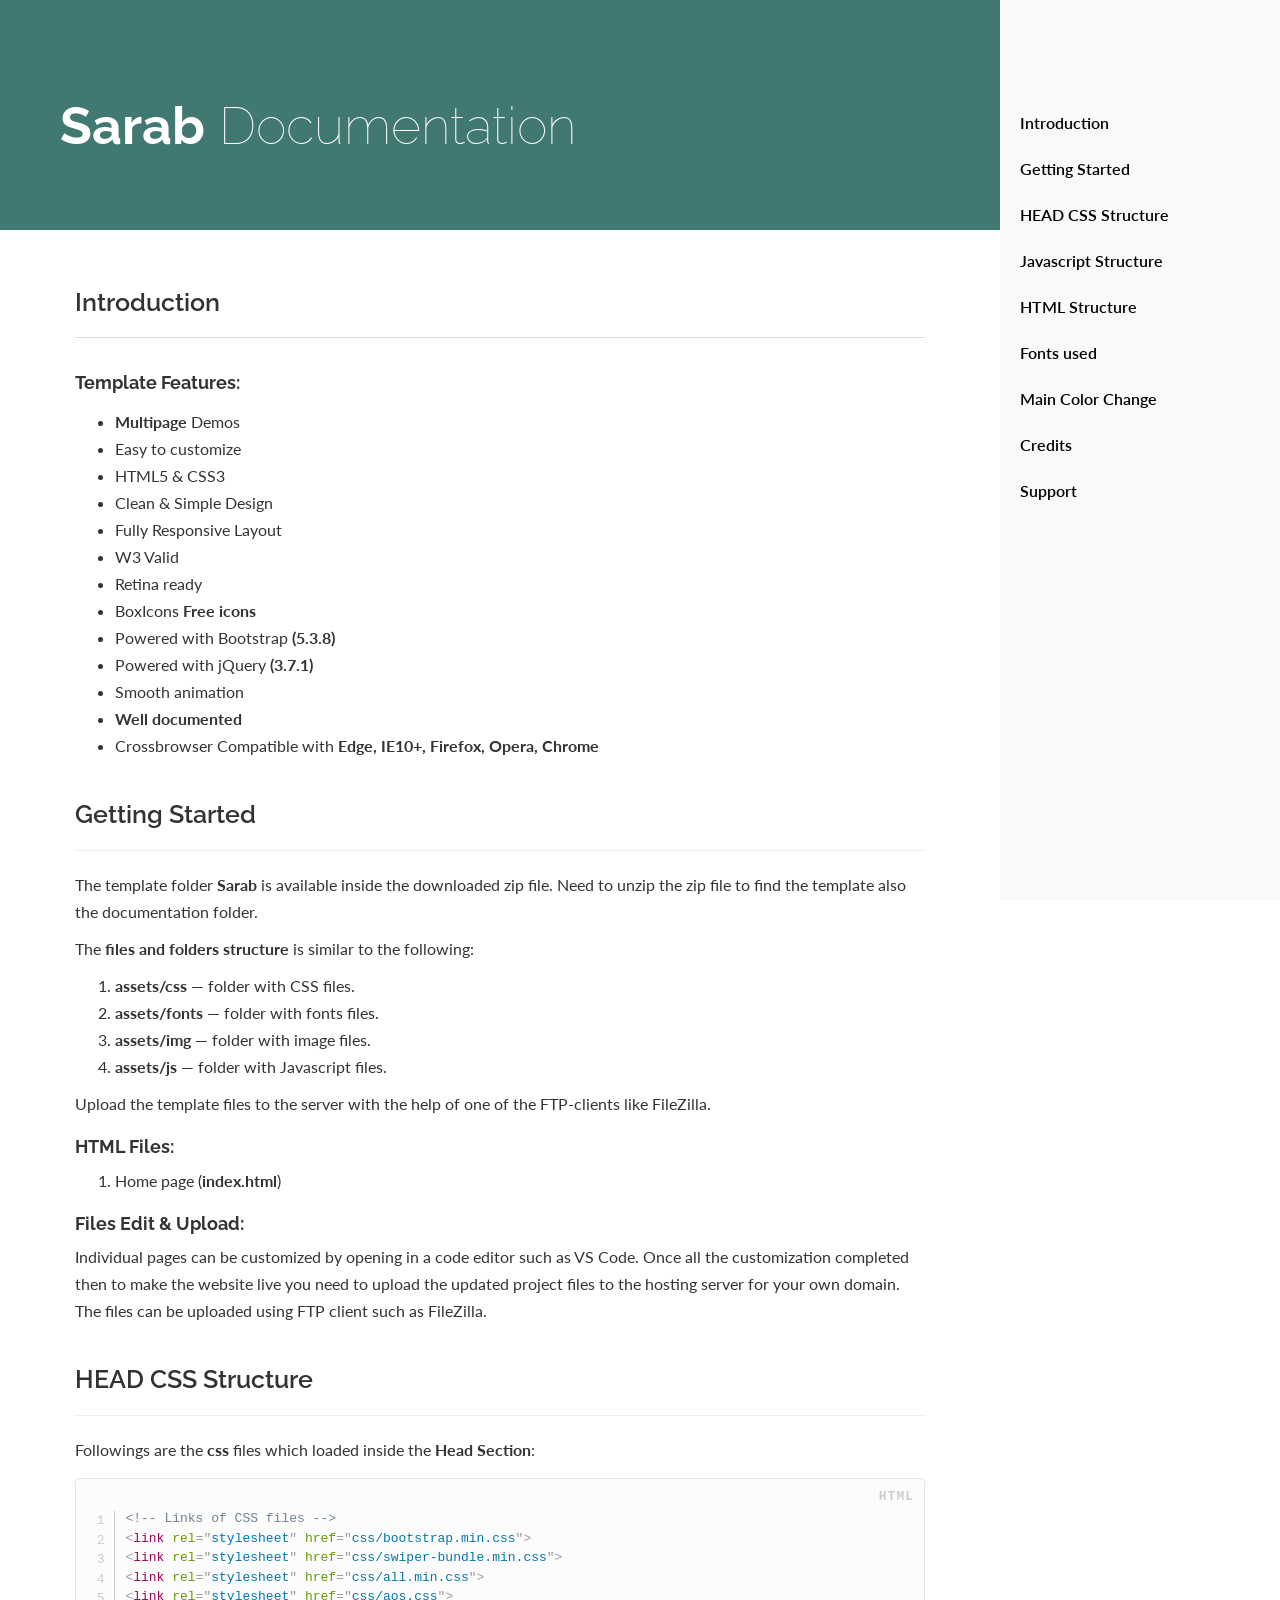
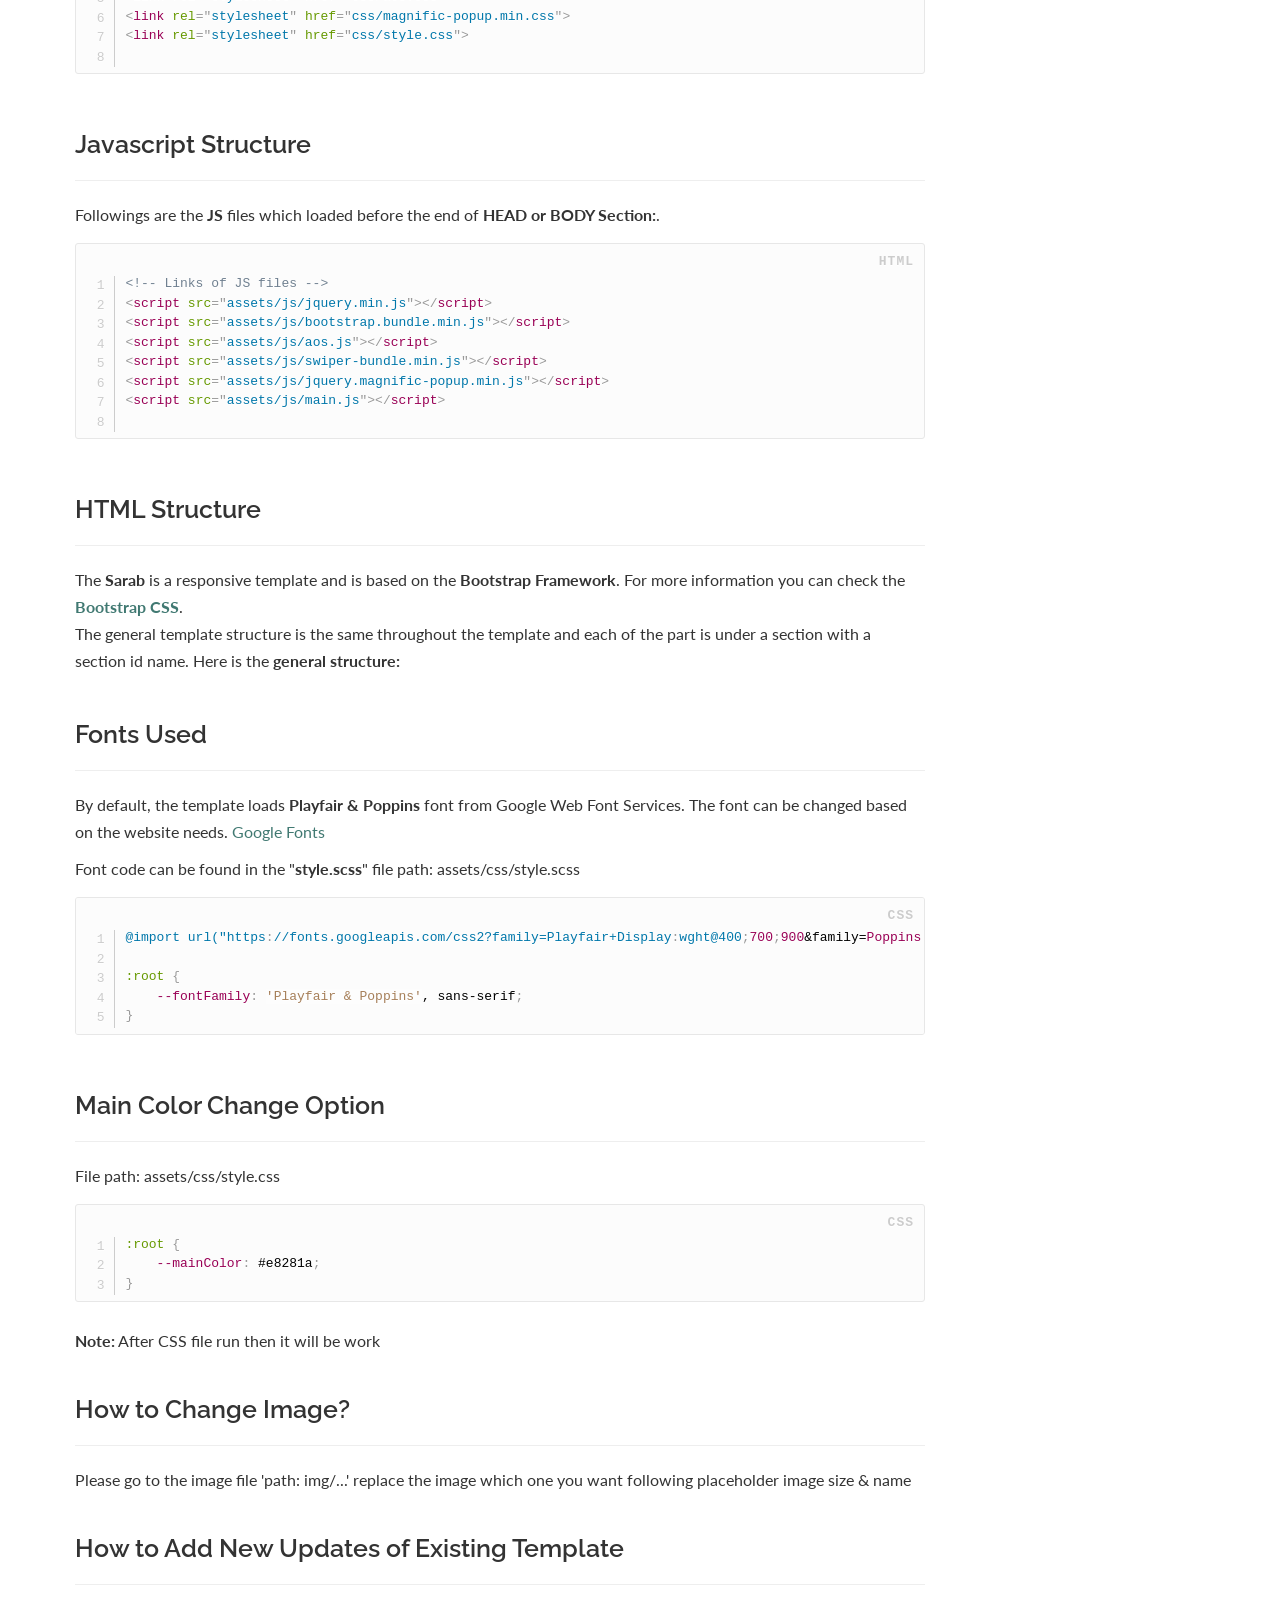
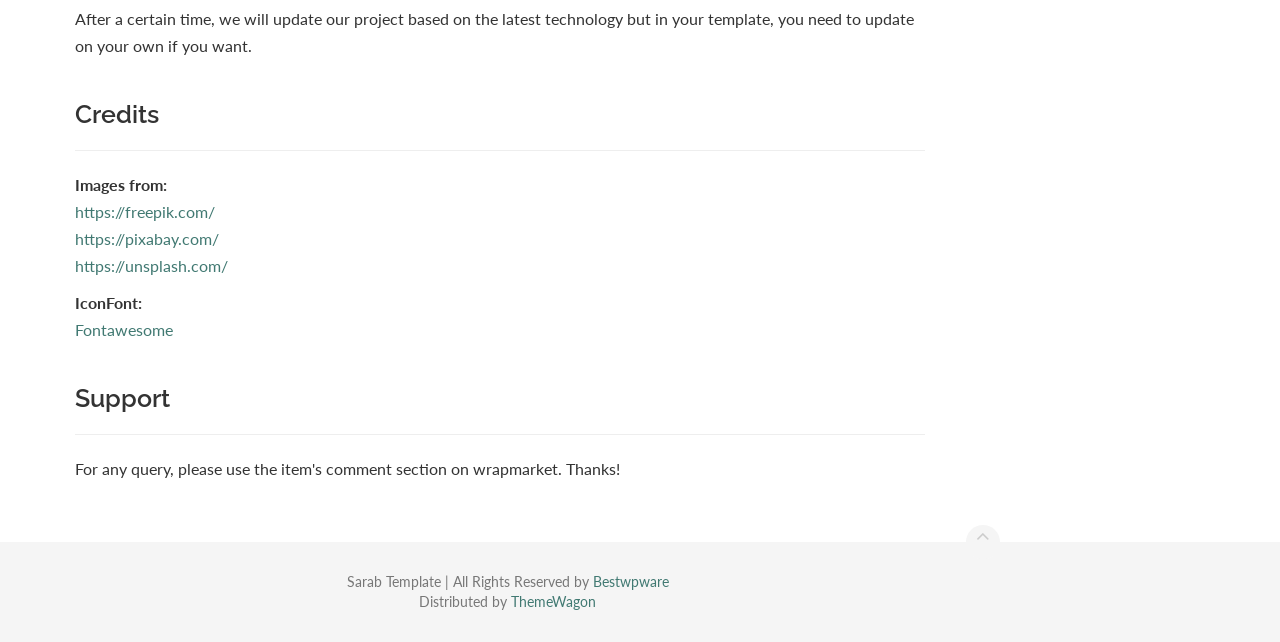
<file: Documentation/index.html>
<!DOCTYPE html>
<html lang="en">
    <head>
        <meta charset="utf-8">
        <meta http-equiv="X-UA-Compatible" content="IE=edge">
        <meta name="viewport" content="width=device-width, initial-scale=1">
        <meta name="description" content="">
        <meta name="keywords" content="">
        <title>Sarab - Fast Food & Restaurant HTML Template</title>
        <!-- Style CSS -->
        <link href="css/all.css" rel="stylesheet">
        <!-- Fonts -->
        <link href="https://fonts.googleapis.com/css?family=Raleway:100,300,400,500%7CLato:300,400" rel="stylesheet" type="text/css">
		<link rel="icon" type="image/png" href="images/favicon.png">
    </head>

    <body data-spy="scroll" data-target=".sidebar" data-offset="200">

        <!-- Sidebar -->
        <aside class="sidebar sidebar-boxed sidebar-dark">  
            <ul class="nav sidenav dropable">
                <li><a href="#introduction">Introduction</a></li>
                <li><a href="#getting_started" title="Getting Started">Getting Started</a></li>
                <li><a href="#head_css_structure" title="HEAD CSS Structure">HEAD CSS Structure</a></li>
                <li><a href="#javascript_structure" title="Javascript Structure">Javascript Structure</a></li>
                <li><a href="#html_structure" title="HTML Structure">HTML Structure</a></li>
                <li><a href="#fonts_used" title="Fonts used">Fonts used</a></li>
                <li><a href="#color-change-option" title="Main Color Change Option">Main Color Change</a></li>
                <li><a href="#credits" title="Credits">Credits</a></li>
                <li><a href="#supports" title="Support">Support</a></li>
            </ul>
        </aside>
        <!-- END Sidebar -->

        <header class="site-header navbar-transparent"> 
            <!-- Banner -->
            <div class="banner auto-size" style="background-color: #417972">
                <div class="container-fluid text-white" style="background-color: #417972;padding-left: 0;">
                    <h1 style="margin: 0; padding: 30px 0;"><strong>Sarab</strong> Documentation</h1>
                </div>
            </div>
            <!-- END Banner --> 
        </header>
        
        <main class="container-fluid"> 
            <!-- Main content -->
            <article class="main-content" role="main">
                <section id="introduction">
                    <h2 style="margin-top: 0; line-height: 45px;">Introduction</h2>
                    <h6 style="margin-top: 35px; margin-bottom: 15px;"><strong>Template Features:</strong></h6>
                    <ul>
                        <li><strong>Multipage</strong> Demos</li>
                        <li>Easy to customize</li>
                        <li>HTML5 & CSS3</li>
                        <li>Clean & Simple Design</li>
                        <li>Fully Responsive Layout</li>
                        <li>W3 Valid</li>
                        <li>Retina ready</li>
                        <li>BoxIcons <strong>Free icons</strong></li>
                        <li>Powered with Bootstrap <strong>(5.3.8)</strong></li>
                        <li>Powered with jQuery <strong>(3.7.1)</strong></li>
                        <li>Smooth animation</li>
                        <li><strong>Well documented</strong></li>
                        <li>Crossbrowser Compatible with <strong>Edge, IE10+, Firefox, Opera, Chrome</strong></li>
                    </ul>
                </section>
               
                <section id="getting_started">
                    <div class="page-header">
                        <h3 style="margin-top: 0; margin-bottom: 12px;">Getting Started</h3>
                    </div>
                    <p>The template folder <strong>Sarab</strong> is available inside the downloaded zip file. Need to unzip the zip file to find the template also the documentation folder.</p>
                    <p>The <strong>files and folders structure</strong> is similar to the following:</p>
                    <ol>
                        <li><strong>assets/css</strong> — folder with CSS files.</li>
                        <li><strong>assets/fonts</strong> — folder with fonts files.</li>
                        <li><strong>assets/img</strong> — folder with image files.</li>
                        <li><strong>assets/js</strong> — folder with Javascript files.</li>
                    </ol>
                    <p>Upload the template files to the server with the help of one of the FTP-clients like FileZilla.</p>
                    <h6 style="margin-top: 20px;"><strong>HTML Files:</strong></h6>
                    <ol>
                        <li>Home page (<b>index.html</b>)</li>
                    </ol>
					<h6 style="margin-top: 20px;"><strong>Files Edit & Upload:</strong></h6>
                    <p>Individual pages can be customized by opening in a code editor such as VS Code. Once all the customization completed then to make the website live you need to upload the updated project files to the hosting server for your own domain. The files can be uploaded using FTP client such as FileZilla.</p>
                </section>
                
                <section id="head_css_structure">
                    <div class="page-header">
                        <h3 style="margin-top: 0; margin-bottom: 12px;">HEAD CSS Structure</h3>
                    </div>
                    <p>Followings are the <strong>css</strong> files which loaded inside the <strong>Head Section</strong>:</p>
<pre class="line-numbers">
<code class="language-markup">
<div>
&lt;!-- Links of CSS files --&gt;
<div>&lt;link rel="stylesheet" href="css/bootstrap.min.css"&gt;</div>
<div>&lt;link rel="stylesheet" href="css/swiper-bundle.min.css"&gt;</div>
<div>&lt;link rel="stylesheet" href="css/all.min.css"&gt;</div>
<div>&lt;link rel="stylesheet" href="css/aos.css"&gt;</div>
<div>&lt;link rel="stylesheet" href="css/magnific-popup.min.css"&gt;</div>
<div>&lt;link rel="stylesheet" href="css/style.css"&gt;</div>
</div>
</code>
</pre class="brush:css">
                </section>

                <section id="javascript_structure">
                    <div class="page-header">
                        <h3 style="margin-top: 0; margin-bottom: 12px;">Javascript Structure</h3>
                    </div>
                    <p>Followings are the <strong>JS</strong> files which loaded before the end of <strong>HEAD or BODY Section:</strong>.</p>
<pre class="line-numbers">
<code class="language-markup">
<div>
&lt;!-- Links of JS files --&gt;
<div>&lt;script src="assets/js/jquery.min.js"&gt;&lt;/script&gt;</div>
<div>&lt;script src="assets/js/bootstrap.bundle.min.js"&gt;&lt;/script&gt;</div>
<div>&lt;script src="assets/js/aos.js"&gt;&lt;/script&gt;</div>
<div>&lt;script src="assets/js/swiper-bundle.min.js"&gt;&lt;/script&gt;</div>
<div>&lt;script src="assets/js/jquery.magnific-popup.min.js"&gt;&lt;/script&gt;</div>
<div>&lt;script src="assets/js/main.js"&gt;&lt;/script&gt;</div>
</div>
</code>
</pre>
                </section>
                
                <section id="html_structure" style="padding-bottom: 0;">
                    <div class="page-header">
                        <h3 style="margin-top: 0; margin-bottom: 12px;">HTML Structure</h3>
                    </div>
                    The <strong>Sarab</strong> is a responsive template and is based on the <strong>Bootstrap Framework</strong>. For more information you can check the <a target="_blank" href="https://getbootstrap.com/"><strong>Bootstrap CSS</strong></a>.
                    <p>The general template structure is the same throughout the template and each of the part is under a section with a section id name. Here is the <strong>general structure:</strong></p>
<!-- <pre class="line-numbers">
<code class="language-markup">
<div>
<div>&lt;!-- Start Kinez Page Title Area --&gt;</div>
<div>&lt;section class="page-title-area item-bg1"&gt;</div>
<div>   &lt;div class="container"&gt;</div>
<div>       &lt;div class="page-title-content"&gt;</div>
<div>           &lt;h2&gt;About Us&lt;/h2&gt;</div>
<div>           &lt;ul class="breadcrumb" &gt;
                <div> &lt;li class="breadcrumb-item"&gt;&lt;a href="#"&gt;Pages&lt;/a&gt;&lt;/li&gt;</div> 
                <div> &lt;li class="breadcrumb-item"&gt;&lt;/li&gt;</div> 
                <div> &lt;li class="breadcrumb-item"&gt;About Us&lt;/li&gt;</div> 
            &lt;/ul&gt;</div>
<div>       &lt;/div&gt;</div>
<div>   &lt;/div&gt;</div>
<div>&lt;/section&gt;</div>
<div>&lt;!-- End Kinez Page Title Area --&gt;</div>
</div>
</code>
</pre> -->
                </section>

                <section id="fonts_used">
                    <div class="page-header">
                        <h3 style="margin-bottom: 12px;">Fonts Used</h3>
                    </div>
                    <p>By default, the template loads <strong>Playfair & Poppins</strong> font from Google Web Font Services. The font can be changed based on the website needs. <a target="_blank" href="https://fonts.google.com/">Google Fonts</a></p>
                    <p>
						Font code can be found in the &quot;<strong>style.scss</strong>&quot; file path: assets/css/style.scss
					</p>
<pre class="line-numbers">
<code class="language-css">
    @import url("https://fonts.googleapis.com/css2?family=Playfair+Display:wght@400;700;900&family=Poppins:wght@300;400;500;600;700&family=Dancing+Script:wght@700&display=swap");

:root {
    --fontFamily: 'Playfair & Poppins', sans-serif;
}
</code>
</pre>
                </section>
				 
				<section id="color-change-option">
					<div class="page-header">
						<h3 style="margin-top: 0; margin-bottom: 12px;">Main Color Change Option</h3>
					</div>
					<p>File path: assets/css/style.css</p>

<pre class="line-numbers">
<code class="language-css">
:root {
    --mainColor: #e8281a;
}
</code>
</pre>
<p><b>Note:</b> After CSS file run then it will be work</p>
                </section>
				 
				 
				<section id="how-to-change-image">
                    <div class="page-header">
                        <h3 style="margin-top: 0; margin-bottom: 12px;">How to Change Image?</h3>
                    </div>
					<p>Please go to the image file 'path: img/...' replace the image which one you want following placeholder image size & name</p>
                </section>
				 
				<section>
                    <div class="page-header">
                        <h3 style="margin-top: 0; margin-bottom: 12px;">How to Add New Updates of Existing Template</h3>
                    </div>
					<p>After a certain time, we will update our project based on the latest technology but in your template, you need to update on your own if you want.</p>
                </section>
		 
                <section id="credits">
                    <div class="page-header">
                        <h3 style="margin-top: 0; margin-bottom: 12px;">Credits</h3>
                    </div>
                    
                    <p><strong>Images from:</strong><br />
                        <a target="_blank" href="https://www.freepik.com/">https://freepik.com/</a><br />
                        <a target="_blank" href="https://pixabay.com/">https://pixabay.com/</a><br />
                        <a target="_blank" href="https://unsplash.com/">https://unsplash.com/</a><br />
                    </p>
                    
                    <p><strong>IconFont:</strong><br>
						<a target="_blank" href="https://fontawesome.com/">Fontawesome</a><br></p>
                </section>
                
                <section id="supports">
                    <div class="page-header">
                        <h3 style="margin-top: 0; margin-bottom: 12px;">Support</h3>
                    </div>
                    <p>For any query, please use the item's comment section on wrapmarket. Thanks!</p>
                </section>
            </article>
            <!-- END Main content --> 
        </main>

        <!-- Footer -->
        <footer class="site-footer text-center">
            <div class="container-fluid"> <a id="scroll-up" href="#"><i class="fa fa-angle-up"></i></a>
                <p>Sarab Template | All Rights Reserved by <a target="_blank" class="fw-bold" href="https://bestwpware.com/">Bestwpware</a> <br> Distributed by <a target="_blank" class="fw-bold" href="https://themewagon.com/">ThemeWagon</a></p>
            </div>
        </footer>
        <!-- END Footer -->
		
		<!-- Scripts -->
        <script src="js/all.js"></script>
        <script src="js/main.js"></script>
    </body>
</html>
</file>
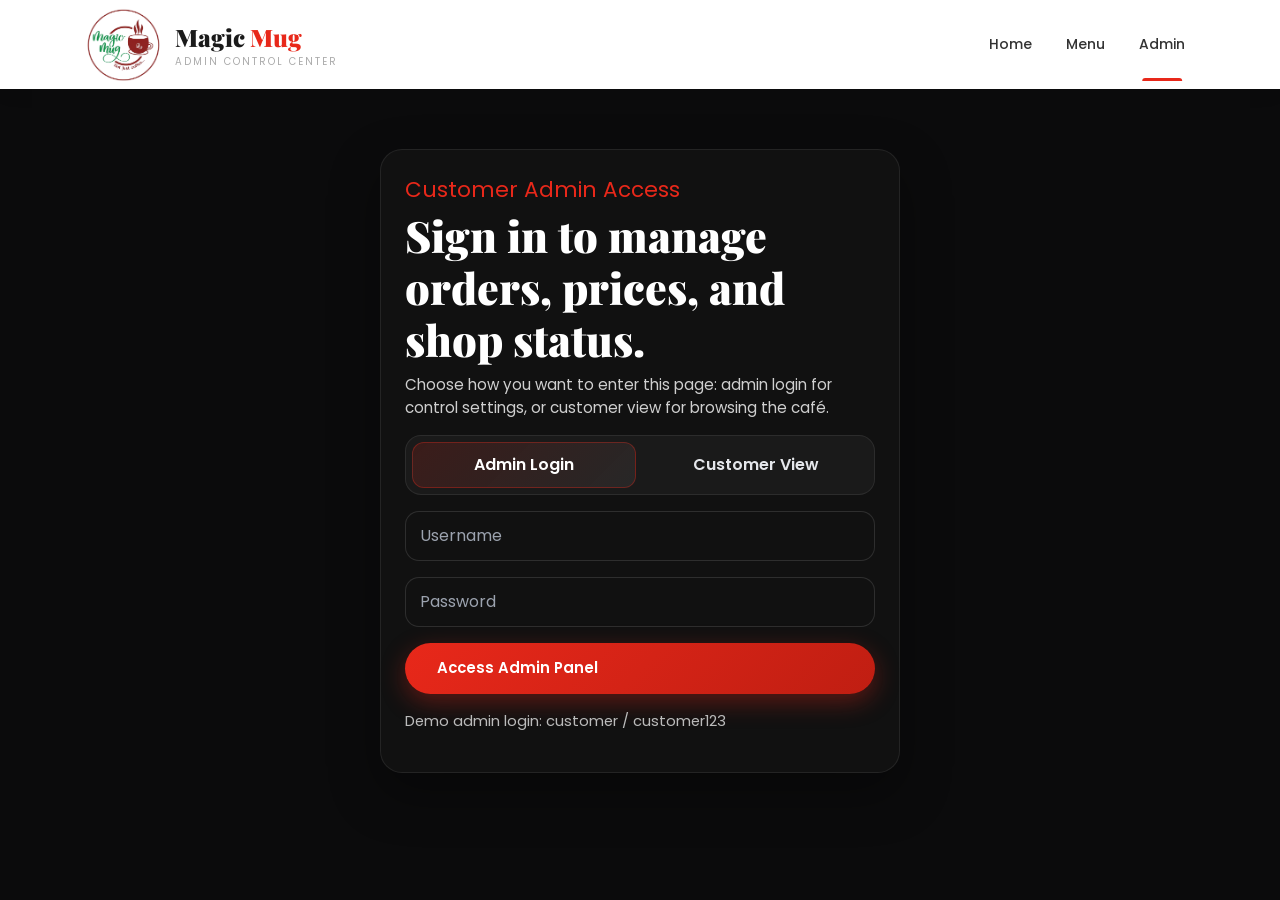
<file: admin.html>
<!DOCTYPE html>
<html lang="en">
   <head>
      <meta charset="UTF-8" />
      <meta name="viewport" content="width=device-width, initial-scale=1.0" />
      <title>Magic Mug Admin</title>
      <link rel="icon" href="./img/IMG_7950-removebg-preview.png" />
      <link href="https://fonts.googleapis.com/css2?family=Playfair+Display:wght@400;700;900&family=Poppins:wght@300;400;500;600;700&display=swap" rel="stylesheet" />
      <link href="css/bootstrap.min.css" rel="stylesheet" />
      <link href="css/style.css" rel="stylesheet" />
      <style>
         body { background: #0b0b0c; color: #f5f5f5; }
         .admin-shell { padding: 60px 0 120px; }
         .admin-card { background: rgba(18, 18, 18, 0.9); border: 1px solid rgba(255,255,255,0.08); border-radius: 22px; box-shadow: 0 20px 50px rgba(0,0,0,0.35); }
         .admin-card .card-body { padding: 24px; }
         .admin-chip { display:inline-flex; align-items:center; gap:10px; border-radius:999px; padding:10px 14px; font-weight:600; font-size:.95rem; }
         .admin-chip.open { background: rgba(74, 222, 128, 0.12); color: #d1fae5; border: 1px solid rgba(74, 222, 128, 0.35); }
         .admin-chip.closed { background: rgba(248, 113, 113, 0.14); color: #fee2e2; border: 1px solid rgba(248, 113, 113, 0.35); }
         .price-grid { display:grid; gap:14px; }
         .price-item { display:grid; grid-template-columns:1fr auto auto; gap:12px; align-items:center; background: rgba(255,255,255,0.04); border:1px solid rgba(255,255,255,0.08); border-radius:18px; padding:12px; }
         .price-item label { font-size:.92rem; color:#ddd; margin:0; }
         .price-item input { max-width:140px; border-radius:12px; border:1px solid rgba(255,255,255,0.12); background:#111; color:#fff; padding:10px 12px; }
         .order-row { display:grid; grid-template-columns:1.2fr 1fr .8fr auto; gap:10px; align-items:center; padding:12px; border:1px solid rgba(255,255,255,0.08); border-radius:16px; background: rgba(255,255,255,0.04); margin-bottom:10px; }
         .tiny-note { color:#bbb; font-size:.92rem; }
         .login-wrap { display:grid; gap:18px; }
         .login-box { max-width:520px; margin:0 auto; }
         .login-toggle { display:grid; grid-template-columns:1fr 1fr; gap:8px; padding:6px; border-radius:16px; background:rgba(255,255,255,0.04); border:1px solid rgba(255,255,255,0.08); }
         .login-toggle button { border-radius:12px; border:1px solid transparent; background:transparent; color:#e5e7eb; padding:10px 12px; font-weight:600; }
         .login-toggle button.active { background:linear-gradient(135deg, rgba(232,40,26,.16), rgba(255,255,255,.06)); border-color:rgba(232,40,26,.35); color:#fff; }
         .login-input { border-radius:14px; border:1px solid rgba(255,255,255,0.12); background:#111; color:#fff; padding:12px 14px; }
         .login-input::placeholder { color:#9ca3af; }
         .login-hint { color:#cfcfcf; font-size:.95rem; }
      </style>
   </head>
   <body>
      <nav class="navbar navbar-expand-lg" id="nav">
         <div class="container">
            <a class="navbar-brand" href="index.html">
               <div class="blogo">
                  <div class="bico"><img src="./img/IMG_7950-removebg-preview.png" alt="" /></div>
                  <div>
                     <div class="bname">Magic<span> Mug</span></div>
                     <div class="bsub">Admin Control Center</div>
                  </div>
               </div>
            </a>
            <div class="collapse navbar-collapse justify-content-end" id="navmenu">
               <ul class="navbar-nav gap-2">
                  <li class="nav-item"><a class="nav-link" href="index.html#hero">Home</a></li>
                  <li class="nav-item"><a class="nav-link" href="index.html#menu">Menu</a></li>
                  <li class="nav-item"><a class="nav-link active" href="admin.html">Admin</a></li>
               </ul>
            </div>
         </div>
      </nav>

      <section class="admin-shell">
         <div class="container">
            <div id="loginView" class="login-wrap">
               <div class="admin-card login-box">
                  <div class="card-body">
                     <span class="slbl">Customer Admin Access</span>
                     <h2 class="stitle mb-2" style="color:white">Sign in to manage orders, prices, and shop status.</h2>
                     <p class="login-hint mb-3">Choose how you want to enter this page: admin login for control settings, or customer view for browsing the café.</p>
                     <div class="login-toggle mb-3">
                        <button id="modeAdminBtn" class="active" type="button">Admin Login</button>
                        <button id="modeCustomerBtn" type="button">Customer View</button>
                     </div>
                     <div id="adminLoginBox">
                        <form id="loginForm" class="d-grid gap-3">
                           <input class="login-input" type="text" id="adminUsername" placeholder="Username" autocomplete="username" required />
                           <input class="login-input" type="password" id="adminPassword" placeholder="Password" autocomplete="current-password" required />
                           <button class="btn-red" type="submit">Access Admin Panel</button>
                        </form>
                        <p class="tiny-note mt-3 mb-0">Demo admin login: customer / customer123</p>
                     </div>
                     <div id="customerViewBox" hidden>
                        <p class="login-hint mb-3">Open the café storefront as a customer to browse the menu and place orders.</p>
                        <a class="btn-red d-inline-flex align-items-center" href="index.html"><i class="fas fa-store me-2"></i>Open Customer Page</a>
                     </div>
                     <p id="loginMessage" class="tiny-note mt-3 mb-0"></p>
                  </div>
               </div>
            </div>

            <div id="adminDashboard" hidden>
               <div class="d-flex justify-content-between align-items-center mb-3 flex-wrap gap-2">
                  <div>
                     <span class="slbl">Admin Dashboard</span>
                     <h2 class="stitle mb-1">Manage the shop, prices, and orders from one place.</h2>
                     <p class="mb-0" style="color:#cfcfcf;">Changes save in your browser and instantly affect the customer view on the main page.</p>
                  </div>
                  <button class="btn btn-outline-light" id="logoutBtn" type="button"><i class="fas fa-sign-out-alt"></i> Logout</button>
               </div>

               <div class="row g-4 align-items-start">
                  <div class="col-lg-8">
                     <div class="admin-card mb-4">
                        <div class="card-body">
                           <div id="statusPreview" class="admin-chip open"><i class="fas fa-store-alt"></i> <span>Shop is open for orders today</span></div>
                        </div>
                     </div>

                     <div class="admin-card mb-4">
                        <div class="card-body">
                           <h4 style="color:#fff; margin-bottom:12px;">Shop Status</h4>
                           <p class="tiny-note">Switch the storefront status instantly for customers.</p>
                           <div class="d-flex flex-wrap gap-3 mt-3">
                              <button class="btn-red" id="setOpenBtn" type="button"><i class="fas fa-check-circle"></i> Set Shop Open</button>
                              <button class="btn btn-outline-light" id="setClosedBtn" type="button"><i class="fas fa-times-circle"></i> Set Shop Closed</button>
                           </div>
                        </div>
                     </div>

                     <div class="admin-card">
                        <div class="card-body">
                           <div class="d-flex justify-content-between align-items-center mb-3 flex-wrap gap-2">
                              <div>
                                 <h4 style="color:#fff; margin-bottom:4px;">Menu Price Updates</h4>
                                 <p class="tiny-note mb-0">Update any item price and it will reflect on the menu immediately.</p>
                              </div>
                              <button class="btn btn-outline-light" id="resetPricesBtn" type="button">Reset to Default</button>
                           </div>
                           <div id="priceList" class="price-grid"></div>
                        </div>
                     </div>
                  </div>

                  <div class="col-lg-4">
                     <div class="admin-card">
                        <div class="card-body">
                           <h4 style="color:#fff; margin-bottom:6px;">Recent Orders</h4>
                           <p class="tiny-note">Orders are saved in your browser so you can review them from this panel.</p>
                           <div id="ordersList" class="mt-3"></div>
                        </div>
                     </div>
                  </div>
               </div>
            </div>
         </div>
      </section>

      <script src="js/bootstrap.bundle.min.js"></script>
      <script>
         const MENU_ITEMS = [
            { key: 'classic-smash-burger', title: 'Classic Smash Burger', defaultPrice: 14.99 },
            { key: 'margherita-royale', title: 'Margherita Royale', defaultPrice: 19.99 },
            { key: 'nashville-hot-chicken', title: 'Nashville Hot Chicken', defaultPrice: 12.99 },
            { key: 'loaded-fajita-wrap', title: 'Loaded Fajita Wrap', defaultPrice: 10.99 },
            { key: 'nutella-lava-cake', title: 'Nutella Lava Cake', defaultPrice: 8.99 },
            { key: 'truffle-mushroom-pasta', title: 'Truffle Mushroom Pasta', defaultPrice: 16.99 }
         ];
         const MENU_PRICE_KEY = 'magicMugMenuPrices';
         const SHOP_STATUS_KEY = 'magicMugShopStatus';
         const ORDERS_KEY = 'magicMugOrders';
         const ADMIN_SESSION_KEY = 'magicMugAdminSession';
         const ADMIN_CREDENTIALS = { username: 'customer', password: 'customer123' };

         function getMenuPrices() {
            try { return JSON.parse(localStorage.getItem(MENU_PRICE_KEY) || '{}'); } catch (e) { return {}; }
         }

         function saveMenuPrices(prices) {
            localStorage.setItem(MENU_PRICE_KEY, JSON.stringify(prices));
         }

         function updateStatusUI() {
            const status = localStorage.getItem(SHOP_STATUS_KEY) || 'open';
            const preview = document.getElementById('statusPreview');
            const open = status === 'open';
            preview.className = 'admin-chip ' + (open ? 'open' : 'closed');
            preview.innerHTML = '<i class="fas ' + (open ? 'fa-store-alt' : 'fa-door-closed') + '"></i> <span>' + (open ? 'Shop is open for orders today' : 'Shop is currently closed') + '</span>';
         }

         function isAdminLoggedIn() {
            return localStorage.getItem(ADMIN_SESSION_KEY) === 'true';
         }

         function showAdminPanel(show) {
            document.getElementById('loginView').hidden = show;
            document.getElementById('adminDashboard').hidden = !show;
         }

         function setMode(mode) {
            const adminBox = document.getElementById('adminLoginBox');
            const customerBox = document.getElementById('customerViewBox');
            const adminBtn = document.getElementById('modeAdminBtn');
            const customerBtn = document.getElementById('modeCustomerBtn');

            const isAdmin = mode === 'admin';
            adminBox.hidden = !isAdmin;
            customerBox.hidden = isAdmin;
            adminBtn.classList.toggle('active', isAdmin);
            customerBtn.classList.toggle('active', !isAdmin);
         }

         function handleLogin(event) {
            event.preventDefault();
            const username = document.getElementById('adminUsername').value.trim();
            const password = document.getElementById('adminPassword').value;
            const message = document.getElementById('loginMessage');

            if (username === ADMIN_CREDENTIALS.username && password === ADMIN_CREDENTIALS.password) {
               localStorage.setItem(ADMIN_SESSION_KEY, 'true');
               message.textContent = 'Access granted. Welcome back to the admin panel.';
               message.style.color = '#bbf7d0';
               showAdminPanel(true);
               updateStatusUI();
               renderPriceControls();
               renderOrders();
            } else {
               message.textContent = 'Incorrect username or password. Try customer / customer123.';
               message.style.color = '#fecaca';
            }
         }

         function logoutAdmin() {
            localStorage.removeItem(ADMIN_SESSION_KEY);
            document.getElementById('loginForm').reset();
            document.getElementById('loginMessage').textContent = '';
            showAdminPanel(false);
         }

         function renderPriceControls() {
            const prices = getMenuPrices();
            const priceList = document.getElementById('priceList');
            priceList.innerHTML = MENU_ITEMS.map(function(item) {
               const current = prices[item.key] ?? item.defaultPrice;
               return '<div class="price-item">' +
                  '<div><label for="price-' + item.key + '">' + item.title + '</label><div class="tiny-note">Default: $' + item.defaultPrice.toFixed(2) + '</div></div>' +
                  '<input type="number" min="1" step="0.01" id="price-' + item.key + '" value="' + current.toFixed(2) + '" />' +
                  '<button class="btn btn-outline-light btn-sm" type="button" onclick="saveSinglePrice(\'' + item.key + '\')">Save</button>' +
                  '</div>';
            }).join('');
         }

         function saveSinglePrice(key) {
            const input = document.getElementById('price-' + key);
            if (!input) return;
            const val = Number(input.value);
            const prices = getMenuPrices();
            prices[key] = isNaN(val) ? 0 : val;
            saveMenuPrices(prices);
            renderPriceControls();
            window.location.reload();
         }

         function renderOrders() {
            let orders = [];
            try { orders = JSON.parse(localStorage.getItem(ORDERS_KEY) || '[]'); } catch (e) {}
            const ordersList = document.getElementById('ordersList');
            if (!orders.length) {
               ordersList.innerHTML = '<div class="tiny-note">No orders yet. Once a customer checks out, the order will appear here.</div>';
               return;
            }
            ordersList.innerHTML = orders.map(function(order) {
               return '<div class="order-row">' +
                  '<div><strong>' + order.name + '</strong><div class="tiny-note">' + order.email + '</div></div>' +
                  '<div><div class="tiny-note">Order ID ' + order.id + '</div><div class="tiny-note">' + order.createdAt + '</div></div>' +
                  '<div><strong>$' + Number(order.total || 0).toFixed(2) + '</strong><div class="tiny-note">' + order.items.length + ' item(s)</div></div>' +
                  '<span class="admin-chip open" style="padding:6px 10px; font-size:.82rem;">Ready</span>' +
                  '</div>';
            }).join('');
         }

         document.getElementById('modeAdminBtn').addEventListener('click', function() { setMode('admin'); });
         document.getElementById('modeCustomerBtn').addEventListener('click', function() { setMode('customer'); });
         document.getElementById('loginForm').addEventListener('submit', handleLogin);
         document.getElementById('logoutBtn').addEventListener('click', logoutAdmin);

         document.getElementById('setOpenBtn').addEventListener('click', function() {
            localStorage.setItem(SHOP_STATUS_KEY, 'open');
            updateStatusUI();
         });

         document.getElementById('setClosedBtn').addEventListener('click', function() {
            localStorage.setItem(SHOP_STATUS_KEY, 'closed');
            updateStatusUI();
         });

         document.getElementById('resetPricesBtn').addEventListener('click', function() {
            localStorage.removeItem(MENU_PRICE_KEY);
            renderPriceControls();
         });

         setMode('admin');
         showAdminPanel(isAdminLoggedIn());
         updateStatusUI();
         renderPriceControls();
         renderOrders();
      </script>
   </body>
</html>
</file>
<file: Documentation/css/all.css>
html {
	font-family: sans-serif;
	-webkit-text-size-adjust: 100%;
	-ms-text-size-adjust: 100%
}
body {
	margin: 0
}
article, aside, details, figcaption, figure, footer, header, hgroup, main, menu, nav, section, summary {
	display: block
}
audio, canvas, progress, video {
	display: inline-block;
	vertical-align: baseline
}
audio:not([controls]) {
	display: none;
	height: 0
}
[hidden], template {
	display:none
}
img {
	max-width: 100%;
}
a {
	background-color: transparent
}
a:active, a:hover {
	outline: 0
}
abbr[title] {
	border-bottom: 1px dotted
}
b, strong {
	font-weight: 700
}
dfn {
	font-style: italic
}
h1 {
	margin: .67em 0;
	font-size: 2em
}
mark {
	color: #000;
	background: #ff0
}
small {
	font-size: 80%
}
sub, sup {
	position: relative;
	font-size: 75%;
	line-height: 0;
	vertical-align: baseline
}
sup {
	top: -.5em
}
sub {
	bottom: -.25em
}
img {
	border: 0
}
svg:not(:root) {
	overflow: hidden
}
figure {
	margin: 1em 40px
}
hr {
	height: 0;
	box-sizing: content-box
}
pre {
	overflow: auto
}
code, kbd, pre, samp {
	font-family: monospace;
	font-size: 1em
}
button, input, optgroup, select, textarea {
	margin: 0;
	font: inherit;
	color: inherit
}
button {
	overflow: visible
}
button, select {
	text-transform: none
}
button, html input[type=button], input[type=reset], input[type=submit] {
	-webkit-appearance: button;
	cursor: pointer
}
button[disabled], html input[disabled] {
	cursor: default
}
button::-moz-focus-inner, input::-moz-focus-inner {
	padding:0;
	border:0
}
input {
	line-height: normal
}
input[type=checkbox], input[type=radio] {
	box-sizing: border-box;
	padding: 0
}
input[type=number]::-webkit-inner-spin-button, input[type=number]::-webkit-outer-spin-button {
	height:auto
}
input[type=search] {
	box-sizing: content-box;
	-webkit-appearance: textfield
}
input[type=search]::-webkit-search-cancel-button, input[type=search]::-webkit-search-decoration {
-webkit-appearance:none
}
fieldset {
	padding: .35em .625em .75em;
	margin: 0 2px;
	border: 1px solid silver
}
legend {
	padding: 0;
	border: 0
}
textarea {
	overflow: auto
}
optgroup {
	font-weight: 700
}
table {
	border-spacing: 0;
	border-collapse: collapse
}
td, th {
	padding: 0
}/*! Source: https://github.com/h5bp/html5-boilerplate/blob/master/src/css/main.css */
@media print {
	*, :after, :before {
		color: #000!important;
		text-shadow: none!important;
		background: 0 0!important;
		box-shadow: none!important
	}
	a, a:visited {
		text-decoration: underline
	}
	a[href]:after {
		content: " (" attr(href) ")"
	}
	abbr[title]:after {
		content: " (" attr(title) ")"
	}
	a[href^="#"]:after, a[href^="javascript:"]:after {
		content: ""
	}
	blockquote, pre {
		border: 1px solid #999;
		page-break-inside: avoid
	}
	thead {
		display: table-header-group
	}
	img, tr {
		page-break-inside: avoid
	}
	img {
		max-width: 100%!important
	}
	h2, h3, p {
		orphans: 3;
		widows: 3
	}
	h2, h3 {
		page-break-after: avoid
	}
	.navbar {
		display: none
	}
	.btn>.caret, .dropup>.btn>.caret {
		border-top-color: #000!important
	}
	.label {
		border: 1px solid #000
	}
	.table {
		border-collapse: collapse!important
	}
	.table td, .table th {
		background-color: #fff!important
	}
	.table-bordered td, .table-bordered th {
		border: 1px solid #ddd!important
	}
}
*, :after, :before {
	box-sizing: border-box
}
html {
	font-size: 10px;
	-webkit-tap-highlight-color: rgba(0,0,0,0)
}
body {
	font-family: Helvetica Neue, Helvetica, Arial, sans-serif;
	font-size: 14px;
	line-height: 1.42857143;
	color: #333;
	background-color: #fff
}
button, input, select, textarea {
	font-family: inherit;
	font-size: inherit;
	line-height: inherit
}
a {
	color: #337ab7;
	text-decoration: none
}
a:focus, a:hover {
	color: #23527c;
	text-decoration: underline
}
a:focus {
	outline: thin dotted;
	outline: 5px auto -webkit-focus-ring-color;
	outline-offset: -2px
}
figure {
	margin: 0
}
img {
	vertical-align: middle
}
.carousel-inner>.item>a>img, .carousel-inner>.item>img, .img-responsive, .thumbnail a>img, .thumbnail>img {
	display: block;
	max-width: 100%;
	height: auto
}
.img-rounded {
	border-radius: 6px
}
.img-thumbnail {
	display: inline-block;
	max-width: 100%;
	height: auto;
	padding: 4px;
	line-height: 1.42857143;
	background-color: #fff;
	border: 1px solid #ddd;
	border-radius: 4px;
	transition: all .2s ease-in-out
}
.img-circle {
	border-radius: 50%
}
hr {
	margin-top: 20px;
	margin-bottom: 20px;
	border: 0;
	border-top: 1px solid #eee
}
.sr-only {
	position: absolute;
	width: 1px;
	height: 1px;
	padding: 0;
	margin: -1px;
	overflow: hidden;
	clip: rect(0,0,0,0);
	border: 0
}
.sr-only-focusable:active, .sr-only-focusable:focus {
	position: static;
	width: auto;
	height: auto;
	margin: 0;
	overflow: visible;
	clip: auto
}
[role=button] {
cursor:pointer
}
.h1, .h2, .h3, .h4, .h5, .h6, h1, h2, h3, h4, h5, h6 {
	font-family: inherit;
	font-weight: 500;
	line-height: 1.1;
	color: inherit
}
.h1 .small, .h1 small, .h2 .small, .h2 small, .h3 .small, .h3 small, .h4 .small, .h4 small, .h5 .small, .h5 small, .h6 .small, .h6 small, h1 .small, h1 small, h2 .small, h2 small, h3 .small, h3 small, h4 .small, h4 small, h5 .small, h5 small, h6 .small, h6 small {
	font-weight: 400;
	line-height: 1;
	color: #777
}
.h1, .h2, .h3, h1, h2, h3 {
	margin-top: 20px;
	margin-bottom: 10px
}
.h1 .small, .h1 small, .h2 .small, .h2 small, .h3 .small, .h3 small, h1 .small, h1 small, h2 .small, h2 small, h3 .small, h3 small {
	font-size: 65%
}
.h4, .h5, .h6, h4, h5, h6 {
	margin-top: 10px;
	margin-bottom: 10px
}
.h4 .small, .h4 small, .h5 .small, .h5 small, .h6 .small, .h6 small, h4 .small, h4 small, h5 .small, h5 small, h6 .small, h6 small {
	font-size: 75%
}
.h1, h1 {
	font-size: 36px
}
.h2, h2 {
	font-size: 30px
}
.h3, h3 {
	font-size: 24px
}
.h4, h4 {
	font-size: 18px
}
.h5, h5 {
	font-size: 14px
}
.h6, h6 {
	font-size: 12px
}
p {
	margin: 0 0 10px
}
.lead {
	margin-bottom: 20px;
	font-size: 16px;
	font-weight: 300;
	line-height: 1.4
}
@media (min-width:768px) {
.lead {
	font-size: 21px
}
}
.small, small {
	font-size: 85%
}
.mark, mark {
	padding: .2em;
	background-color: #fcf8e3
}
.text-left {
	text-align: left
}
.text-right {
	text-align: right
}
.text-center {
	text-align: center
}
.text-justify {
	text-align: justify
}
.text-nowrap {
	white-space: nowrap
}
.text-lowercase {
	text-transform: lowercase
}
.text-uppercase {
	text-transform: uppercase
}
.text-capitalize {
	text-transform: capitalize
}
.text-muted {
	color: #777
}
.text-primary {
	color: #337ab7
}
a.text-primary:focus, a.text-primary:hover {
	color: #286090
}
.text-success {
	color: #3c763d
}
a.text-success:focus, a.text-success:hover {
	color: #2b542c
}
.text-info {
	color: #31708f
}
a.text-info:focus, a.text-info:hover {
	color: #245269
}
.text-warning {
	color: #8a6d3b
}
a.text-warning:focus, a.text-warning:hover {
	color: #66512c
}
.text-danger {
	color: #a94442
}
a.text-danger:focus, a.text-danger:hover {
	color: #843534
}
.bg-primary {
	color: #fff;
	background-color: #337ab7
}
a.bg-primary:focus, a.bg-primary:hover {
	background-color: #286090
}
.bg-success {
	background-color: #dff0d8
}
a.bg-success:focus, a.bg-success:hover {
	background-color: #c1e2b3
}
.bg-info {
	background-color: #d9edf7
}
a.bg-info:focus, a.bg-info:hover {
	background-color: #afd9ee
}
.bg-warning {
	background-color: #fcf8e3
}
a.bg-warning:focus, a.bg-warning:hover {
	background-color: #f7ecb5
}
.bg-danger {
	background-color: #f2dede
}
a.bg-danger:focus, a.bg-danger:hover {
	background-color: #e4b9b9
}
.page-header {
	padding-bottom: 9px;
	margin: 0 0 20px;
	border-bottom: 1px solid #eee
}
ol, ul {
	margin-top: 0;
	margin-bottom: 10px
}
ol ol, ol ul, ul ol, ul ul {
	margin-bottom: 0
}
.list-inline, .list-unstyled {
	padding-left: 0;
	list-style: none
}
.list-inline {
	margin-left: -5px
}
.list-inline>li {
	display: inline-block;
	padding-right: 5px;
	padding-left: 5px
}
dl {
	margin-top: 0;
	margin-bottom: 20px
}
dd, dt {
	line-height: 1.42857143
}
dt {
	font-weight: 700
}
dd {
	margin-left: 0
}
@media (min-width:768px) {
	.dl-horizontal dt {
		float: left;
		width: 160px;
		overflow: hidden;
		clear: left;
		text-align: right;
		text-overflow: ellipsis;
		white-space: nowrap
	}
	.dl-horizontal dd {
		margin-left: 180px
	}
}
abbr[data-original-title], abbr[title] {
	cursor: help;
	border-bottom: 1px dotted #777
}
.initialism {
	font-size: 90%;
	text-transform: uppercase
}
blockquote {
	padding: 10px 20px;
	margin: 0 0 20px;
	font-size: 17.5px;
	border-left: 5px solid #eee
}
blockquote ol:last-child, blockquote p:last-child, blockquote ul:last-child {
	margin-bottom: 0
}
blockquote .small, blockquote footer, blockquote small {
	display: block;
	font-size: 80%;
	line-height: 1.42857143;
	color: #777
}
blockquote .small:before, blockquote footer:before, blockquote small:before {
	content: '\2014 \00A0'
}
.blockquote-reverse, blockquote.pull-right {
	padding-right: 15px;
	padding-left: 0;
	text-align: right;
	border-right: 5px solid #eee;
	border-left: 0
}
.blockquote-reverse .small:before, .blockquote-reverse footer:before, .blockquote-reverse small:before, blockquote.pull-right .small:before, blockquote.pull-right footer:before, blockquote.pull-right small:before {
	content: ''
}
.blockquote-reverse .small:after, .blockquote-reverse footer:after, .blockquote-reverse small:after, blockquote.pull-right .small:after, blockquote.pull-right footer:after, blockquote.pull-right small:after {
	content: '\00A0 \2014'
}
address {
	margin-bottom: 20px;
	font-style: normal;
	line-height: 1.42857143
}
code, kbd, pre, samp {
	font-family: Menlo, Monaco, Consolas, Courier New, monospace
}
code {
	color: #c7254e;
	background-color: #f9f2f4;
	border-radius: 4px
}
code, kbd {
	padding: 2px 4px;
	font-size: 90%
}
kbd {
	color: #fff;
	background-color: #333;
	border-radius: 3px;
	box-shadow: inset 0 -1px 0 rgba(0,0,0,.25)
}
kbd kbd {
	padding: 0;
	font-size: 100%;
	font-weight: 700;
	box-shadow: none
}
pre {
	display: block;
	padding: 9.5px;
	margin: 0 0 10px;
	font-size: 13px;
	line-height: 1.42857143;
	color: #333;
	word-break: break-all;
	word-wrap: break-word;
	background-color: #f5f5f5;
	border: 1px solid #ccc;
	border-radius: 4px
}
pre code {
	padding: 0;
	font-size: inherit;
	color: inherit;
	white-space: pre-wrap;
	background-color: transparent;
	border-radius: 0
}
.pre-scrollable {
	max-height: 340px;
	overflow-y: scroll
}
.container {
	padding-right: 15px;
	padding-left: 15px;
	margin-right: auto;
	margin-left: auto
}
@media (min-width:768px) {
	.container {
		width: 750px
	}
}
@media (min-width:992px) {
	.container {
		width: 970px
	}
}
@media (min-width:1200px) {
	.container {
		width: 1170px
	}
}
.container-fluid {
	padding-right: 15px;
	padding-left: 15px;
	margin-right: auto;
	margin-left: auto
}
.row {
	margin-right: -15px;
	margin-left: -15px
}
.col-lg-1, .col-lg-2, .col-lg-3, .col-lg-4, .col-lg-5, .col-lg-6, .col-lg-7, .col-lg-8, .col-lg-9, .col-lg-10, .col-lg-11, .col-lg-12, .col-md-1, .col-md-2, .col-md-3, .col-md-4, .col-md-5, .col-md-6, .col-md-7, .col-md-8, .col-md-9, .col-md-10, .col-md-11, .col-md-12, .col-sm-1, .col-sm-2, .col-sm-3, .col-sm-4, .col-sm-5, .col-sm-6, .col-sm-7, .col-sm-8, .col-sm-9, .col-sm-10, .col-sm-11, .col-sm-12, .col-xs-1, .col-xs-2, .col-xs-3, .col-xs-4, .col-xs-5, .col-xs-6, .col-xs-7, .col-xs-8, .col-xs-9, .col-xs-10, .col-xs-11, .col-xs-12 {
	position: relative;
	min-height: 1px;
	padding-right: 15px;
	padding-left: 15px
}
.col-xs-1, .col-xs-2, .col-xs-3, .col-xs-4, .col-xs-5, .col-xs-6, .col-xs-7, .col-xs-8, .col-xs-9, .col-xs-10, .col-xs-11, .col-xs-12 {
	float: left
}
.col-xs-12 {
	width: 100%
}
.col-xs-11 {
	width: 91.66666667%
}
.col-xs-10 {
	width: 83.33333333%
}
.col-xs-9 {
	width: 75%
}
.col-xs-8 {
	width: 66.66666667%
}
.col-xs-7 {
	width: 58.33333333%
}
.col-xs-6 {
	width: 50%
}
.col-xs-5 {
	width: 41.66666667%
}
.col-xs-4 {
	width: 33.33333333%
}
.col-xs-3 {
	width: 25%
}
.col-xs-2 {
	width: 16.66666667%
}
.col-xs-1 {
	width: 8.33333333%
}
.col-xs-pull-12 {
	right: 100%
}
.col-xs-pull-11 {
	right: 91.66666667%
}
.col-xs-pull-10 {
	right: 83.33333333%
}
.col-xs-pull-9 {
	right: 75%
}
.col-xs-pull-8 {
	right: 66.66666667%
}
.col-xs-pull-7 {
	right: 58.33333333%
}
.col-xs-pull-6 {
	right: 50%
}
.col-xs-pull-5 {
	right: 41.66666667%
}
.col-xs-pull-4 {
	right: 33.33333333%
}
.col-xs-pull-3 {
	right: 25%
}
.col-xs-pull-2 {
	right: 16.66666667%
}
.col-xs-pull-1 {
	right: 8.33333333%
}
.col-xs-pull-0 {
	right: auto
}
.col-xs-push-12 {
	left: 100%
}
.col-xs-push-11 {
	left: 91.66666667%
}
.col-xs-push-10 {
	left: 83.33333333%
}
.col-xs-push-9 {
	left: 75%
}
.col-xs-push-8 {
	left: 66.66666667%
}
.col-xs-push-7 {
	left: 58.33333333%
}
.col-xs-push-6 {
	left: 50%
}
.col-xs-push-5 {
	left: 41.66666667%
}
.col-xs-push-4 {
	left: 33.33333333%
}
.col-xs-push-3 {
	left: 25%
}
.col-xs-push-2 {
	left: 16.66666667%
}
.col-xs-push-1 {
	left: 8.33333333%
}
.col-xs-push-0 {
	left: auto
}
.col-xs-offset-12 {
	margin-left: 100%
}
.col-xs-offset-11 {
	margin-left: 91.66666667%
}
.col-xs-offset-10 {
	margin-left: 83.33333333%
}
.col-xs-offset-9 {
	margin-left: 75%
}
.col-xs-offset-8 {
	margin-left: 66.66666667%
}
.col-xs-offset-7 {
	margin-left: 58.33333333%
}
.col-xs-offset-6 {
	margin-left: 50%
}
.col-xs-offset-5 {
	margin-left: 41.66666667%
}
.col-xs-offset-4 {
	margin-left: 33.33333333%
}
.col-xs-offset-3 {
	margin-left: 25%
}
.col-xs-offset-2 {
	margin-left: 16.66666667%
}
.col-xs-offset-1 {
	margin-left: 8.33333333%
}
.col-xs-offset-0 {
	margin-left: 0
}
@media (min-width:768px) {
	.col-sm-1, .col-sm-2, .col-sm-3, .col-sm-4, .col-sm-5, .col-sm-6, .col-sm-7, .col-sm-8, .col-sm-9, .col-sm-10, .col-sm-11, .col-sm-12 {
		float: left
	}
	.col-sm-12 {
		width: 100%
	}
	.col-sm-11 {
		width: 91.66666667%
	}
	.col-sm-10 {
		width: 83.33333333%
	}
	.col-sm-9 {
		width: 75%
	}
	.col-sm-8 {
		width: 66.66666667%
	}
	.col-sm-7 {
		width: 58.33333333%
	}
	.col-sm-6 {
		width: 50%
	}
	.col-sm-5 {
		width: 41.66666667%
	}
	.col-sm-4 {
		width: 33.33333333%
	}
	.col-sm-3 {
		width: 25%
	}
	.col-sm-2 {
		width: 16.66666667%
	}
	.col-sm-1 {
		width: 8.33333333%
	}
	.col-sm-pull-12 {
		right: 100%
	}
	.col-sm-pull-11 {
		right: 91.66666667%
	}
	.col-sm-pull-10 {
		right: 83.33333333%
	}
	.col-sm-pull-9 {
		right: 75%
	}
	.col-sm-pull-8 {
		right: 66.66666667%
	}
	.col-sm-pull-7 {
		right: 58.33333333%
	}
	.col-sm-pull-6 {
		right: 50%
	}
	.col-sm-pull-5 {
		right: 41.66666667%
	}
	.col-sm-pull-4 {
		right: 33.33333333%
	}
	.col-sm-pull-3 {
		right: 25%
	}
	.col-sm-pull-2 {
		right: 16.66666667%
	}
	.col-sm-pull-1 {
		right: 8.33333333%
	}
	.col-sm-pull-0 {
		right: auto
	}
	.col-sm-push-12 {
		left: 100%
	}
	.col-sm-push-11 {
		left: 91.66666667%
	}
	.col-sm-push-10 {
		left: 83.33333333%
	}
	.col-sm-push-9 {
		left: 75%
	}
	.col-sm-push-8 {
		left: 66.66666667%
	}
	.col-sm-push-7 {
		left: 58.33333333%
	}
	.col-sm-push-6 {
		left: 50%
	}
	.col-sm-push-5 {
		left: 41.66666667%
	}
	.col-sm-push-4 {
		left: 33.33333333%
	}
	.col-sm-push-3 {
		left: 25%
	}
	.col-sm-push-2 {
		left: 16.66666667%
	}
	.col-sm-push-1 {
		left: 8.33333333%
	}
	.col-sm-push-0 {
		left: auto
	}
	.col-sm-offset-12 {
		margin-left: 100%
	}
	.col-sm-offset-11 {
		margin-left: 91.66666667%
	}
	.col-sm-offset-10 {
		margin-left: 83.33333333%
	}
	.col-sm-offset-9 {
		margin-left: 75%
	}
	.col-sm-offset-8 {
		margin-left: 66.66666667%
	}
	.col-sm-offset-7 {
		margin-left: 58.33333333%
	}
	.col-sm-offset-6 {
		margin-left: 50%
	}
	.col-sm-offset-5 {
		margin-left: 41.66666667%
	}
	.col-sm-offset-4 {
		margin-left: 33.33333333%
	}
	.col-sm-offset-3 {
		margin-left: 25%
	}
	.col-sm-offset-2 {
		margin-left: 16.66666667%
	}
	.col-sm-offset-1 {
		margin-left: 8.33333333%
	}
	.col-sm-offset-0 {
		margin-left: 0
	}
}
@media (min-width:992px) {
.col-md-1, .col-md-2, .col-md-3, .col-md-4, .col-md-5, .col-md-6, .col-md-7, .col-md-8, .col-md-9, .col-md-10, .col-md-11, .col-md-12 {
	float: left
}
.col-md-12 {
	width: 100%
}
.col-md-11 {
	width: 91.66666667%
}
.col-md-10 {
	width: 83.33333333%
}
.col-md-9 {
	width: 75%
}
.col-md-8 {
	width: 66.66666667%
}
.col-md-7 {
	width: 58.33333333%
}
.col-md-6 {
	width: 50%
}
.col-md-5 {
	width: 41.66666667%
}
.col-md-4 {
	width: 33.33333333%
}
.col-md-3 {
	width: 25%
}
.col-md-2 {
	width: 16.66666667%
}
.col-md-1 {
	width: 8.33333333%
}
.col-md-pull-12 {
	right: 100%
}
.col-md-pull-11 {
	right: 91.66666667%
}
.col-md-pull-10 {
	right: 83.33333333%
}
.col-md-pull-9 {
	right: 75%
}
.col-md-pull-8 {
	right: 66.66666667%
}
.col-md-pull-7 {
	right: 58.33333333%
}
.col-md-pull-6 {
	right: 50%
}
.col-md-pull-5 {
	right: 41.66666667%
}
.col-md-pull-4 {
	right: 33.33333333%
}
.col-md-pull-3 {
	right: 25%
}
.col-md-pull-2 {
	right: 16.66666667%
}
.col-md-pull-1 {
	right: 8.33333333%
}
.col-md-pull-0 {
	right: auto
}
.col-md-push-12 {
	left: 100%
}
.col-md-push-11 {
	left: 91.66666667%
}
.col-md-push-10 {
	left: 83.33333333%
}
.col-md-push-9 {
	left: 75%
}
.col-md-push-8 {
	left: 66.66666667%
}
.col-md-push-7 {
	left: 58.33333333%
}
.col-md-push-6 {
	left: 50%
}
.col-md-push-5 {
	left: 41.66666667%
}
.col-md-push-4 {
	left: 33.33333333%
}
.col-md-push-3 {
	left: 25%
}
.col-md-push-2 {
	left: 16.66666667%
}
.col-md-push-1 {
	left: 8.33333333%
}
.col-md-push-0 {
	left: auto
}
.col-md-offset-12 {
	margin-left: 100%
}
.col-md-offset-11 {
	margin-left: 91.66666667%
}
.col-md-offset-10 {
	margin-left: 83.33333333%
}
.col-md-offset-9 {
	margin-left: 75%
}
.col-md-offset-8 {
	margin-left: 66.66666667%
}
.col-md-offset-7 {
	margin-left: 58.33333333%
}
.col-md-offset-6 {
	margin-left: 50%
}
.col-md-offset-5 {
	margin-left: 41.66666667%
}
.col-md-offset-4 {
	margin-left: 33.33333333%
}
.col-md-offset-3 {
	margin-left: 25%
}
.col-md-offset-2 {
	margin-left: 16.66666667%
}
.col-md-offset-1 {
	margin-left: 8.33333333%
}
.col-md-offset-0 {
	margin-left: 0
}
}
@media (min-width:1200px) {
.col-lg-1, .col-lg-2, .col-lg-3, .col-lg-4, .col-lg-5, .col-lg-6, .col-lg-7, .col-lg-8, .col-lg-9, .col-lg-10, .col-lg-11, .col-lg-12 {
	float: left
}
.col-lg-12 {
	width: 100%
}
.col-lg-11 {
	width: 91.66666667%
}
.col-lg-10 {
	width: 83.33333333%
}
.col-lg-9 {
	width: 75%
}
.col-lg-8 {
	width: 66.66666667%
}
.col-lg-7 {
	width: 58.33333333%
}
.col-lg-6 {
	width: 50%
}
.col-lg-5 {
	width: 41.66666667%
}
.col-lg-4 {
	width: 33.33333333%
}
.col-lg-3 {
	width: 25%
}
.col-lg-2 {
	width: 16.66666667%
}
.col-lg-1 {
	width: 8.33333333%
}
.col-lg-pull-12 {
	right: 100%
}
.col-lg-pull-11 {
	right: 91.66666667%
}
.col-lg-pull-10 {
	right: 83.33333333%
}
.col-lg-pull-9 {
	right: 75%
}
.col-lg-pull-8 {
	right: 66.66666667%
}
.col-lg-pull-7 {
	right: 58.33333333%
}
.col-lg-pull-6 {
	right: 50%
}
.col-lg-pull-5 {
	right: 41.66666667%
}
.col-lg-pull-4 {
	right: 33.33333333%
}
.col-lg-pull-3 {
	right: 25%
}
.col-lg-pull-2 {
	right: 16.66666667%
}
.col-lg-pull-1 {
	right: 8.33333333%
}
.col-lg-pull-0 {
	right: auto
}
.col-lg-push-12 {
	left: 100%
}
.col-lg-push-11 {
	left: 91.66666667%
}
.col-lg-push-10 {
	left: 83.33333333%
}
.col-lg-push-9 {
	left: 75%
}
.col-lg-push-8 {
	left: 66.66666667%
}
.col-lg-push-7 {
	left: 58.33333333%
}
.col-lg-push-6 {
	left: 50%
}
.col-lg-push-5 {
	left: 41.66666667%
}
.col-lg-push-4 {
	left: 33.33333333%
}
.col-lg-push-3 {
	left: 25%
}
.col-lg-push-2 {
	left: 16.66666667%
}
.col-lg-push-1 {
	left: 8.33333333%
}
.col-lg-push-0 {
	left: auto
}
.col-lg-offset-12 {
	margin-left: 100%
}
.col-lg-offset-11 {
	margin-left: 91.66666667%
}
.col-lg-offset-10 {
	margin-left: 83.33333333%
}
.col-lg-offset-9 {
	margin-left: 75%
}
.col-lg-offset-8 {
	margin-left: 66.66666667%
}
.col-lg-offset-7 {
	margin-left: 58.33333333%
}
.col-lg-offset-6 {
	margin-left: 50%
}
.col-lg-offset-5 {
	margin-left: 41.66666667%
}
.col-lg-offset-4 {
	margin-left: 33.33333333%
}
.col-lg-offset-3 {
	margin-left: 25%
}
.col-lg-offset-2 {
	margin-left: 16.66666667%
}
.col-lg-offset-1 {
	margin-left: 8.33333333%
}
.col-lg-offset-0 {
	margin-left: 0
}
}
table {
	background-color: transparent
}
caption {
	padding-top: 8px;
	padding-bottom: 8px;
	color: #777
}
caption, th {
	text-align: left
}
.table {
	width: 100%;
	max-width: 100%;
	margin-bottom: 20px
}
.table>tbody>tr>td, .table>tbody>tr>th, .table>tfoot>tr>td, .table>tfoot>tr>th, .table>thead>tr>td, .table>thead>tr>th {
	padding: 8px;
	line-height: 1.42857143;
	vertical-align: top;
	border-top: 1px solid #ddd
}
.table>thead>tr>th {
	vertical-align: bottom;
	border-bottom: 2px solid #ddd
}
.table>caption+thead>tr:first-child>td, .table>caption+thead>tr:first-child>th, .table>colgroup+thead>tr:first-child>td, .table>colgroup+thead>tr:first-child>th, .table>thead:first-child>tr:first-child>td, .table>thead:first-child>tr:first-child>th {
	border-top: 0
}
.table>tbody+tbody {
	border-top: 2px solid #ddd
}
.table .table {
	background-color: #fff
}
.table-condensed>tbody>tr>td, .table-condensed>tbody>tr>th, .table-condensed>tfoot>tr>td, .table-condensed>tfoot>tr>th, .table-condensed>thead>tr>td, .table-condensed>thead>tr>th {
	padding: 5px
}
.table-bordered, .table-bordered>tbody>tr>td, .table-bordered>tbody>tr>th, .table-bordered>tfoot>tr>td, .table-bordered>tfoot>tr>th, .table-bordered>thead>tr>td, .table-bordered>thead>tr>th {
	border: 1px solid #ddd
}
.table-bordered>thead>tr>td, .table-bordered>thead>tr>th {
	border-bottom-width: 2px
}
.table-striped>tbody>tr:nth-of-type(odd) {
	background-color: #f9f9f9
}
.table-hover>tbody>tr:hover {
	background-color: #f5f5f5
}
table col[class*=col-] {
	position: static;
	display: table-column;
	float: none
}
table td[class*=col-], table th[class*=col-] {
	position: static;
	display: table-cell;
	float: none
}
.table>tbody>tr.active>td, .table>tbody>tr.active>th, .table>tbody>tr>td.active, .table>tbody>tr>th.active, .table>tfoot>tr.active>td, .table>tfoot>tr.active>th, .table>tfoot>tr>td.active, .table>tfoot>tr>th.active, .table>thead>tr.active>td, .table>thead>tr.active>th, .table>thead>tr>td.active, .table>thead>tr>th.active {
	background-color: #f5f5f5
}
.table-hover>tbody>tr.active:hover>td, .table-hover>tbody>tr.active:hover>th, .table-hover>tbody>tr:hover>.active, .table-hover>tbody>tr>td.active:hover, .table-hover>tbody>tr>th.active:hover {
	background-color: #e8e8e8
}
.table>tbody>tr.success>td, .table>tbody>tr.success>th, .table>tbody>tr>td.success, .table>tbody>tr>th.success, .table>tfoot>tr.success>td, .table>tfoot>tr.success>th, .table>tfoot>tr>td.success, .table>tfoot>tr>th.success, .table>thead>tr.success>td, .table>thead>tr.success>th, .table>thead>tr>td.success, .table>thead>tr>th.success {
	background-color: #dff0d8
}
.table-hover>tbody>tr.success:hover>td, .table-hover>tbody>tr.success:hover>th, .table-hover>tbody>tr:hover>.success, .table-hover>tbody>tr>td.success:hover, .table-hover>tbody>tr>th.success:hover {
	background-color: #d0e9c6
}
.table>tbody>tr.info>td, .table>tbody>tr.info>th, .table>tbody>tr>td.info, .table>tbody>tr>th.info, .table>tfoot>tr.info>td, .table>tfoot>tr.info>th, .table>tfoot>tr>td.info, .table>tfoot>tr>th.info, .table>thead>tr.info>td, .table>thead>tr.info>th, .table>thead>tr>td.info, .table>thead>tr>th.info {
	background-color: #d9edf7
}
.table-hover>tbody>tr.info:hover>td, .table-hover>tbody>tr.info:hover>th, .table-hover>tbody>tr:hover>.info, .table-hover>tbody>tr>td.info:hover, .table-hover>tbody>tr>th.info:hover {
	background-color: #c4e3f3
}
.table>tbody>tr.warning>td, .table>tbody>tr.warning>th, .table>tbody>tr>td.warning, .table>tbody>tr>th.warning, .table>tfoot>tr.warning>td, .table>tfoot>tr.warning>th, .table>tfoot>tr>td.warning, .table>tfoot>tr>th.warning, .table>thead>tr.warning>td, .table>thead>tr.warning>th, .table>thead>tr>td.warning, .table>thead>tr>th.warning {
	background-color: #fcf8e3
}
.table-hover>tbody>tr.warning:hover>td, .table-hover>tbody>tr.warning:hover>th, .table-hover>tbody>tr:hover>.warning, .table-hover>tbody>tr>td.warning:hover, .table-hover>tbody>tr>th.warning:hover {
	background-color: #faf2cc
}
.table>tbody>tr.danger>td, .table>tbody>tr.danger>th, .table>tbody>tr>td.danger, .table>tbody>tr>th.danger, .table>tfoot>tr.danger>td, .table>tfoot>tr.danger>th, .table>tfoot>tr>td.danger, .table>tfoot>tr>th.danger, .table>thead>tr.danger>td, .table>thead>tr.danger>th, .table>thead>tr>td.danger, .table>thead>tr>th.danger {
	background-color: #f2dede
}
.table-hover>tbody>tr.danger:hover>td, .table-hover>tbody>tr.danger:hover>th, .table-hover>tbody>tr:hover>.danger, .table-hover>tbody>tr>td.danger:hover, .table-hover>tbody>tr>th.danger:hover {
	background-color: #ebcccc
}
.table-responsive {
	min-height: .01%;
	overflow-x: auto
}
@media screen and (max-width:767px) {
.table-responsive {
	width: 100%;
	margin-bottom: 15px;
	overflow-y: hidden;
	-ms-overflow-style: -ms-autohiding-scrollbar;
	border: 1px solid #ddd
}
.table-responsive>.table {
	margin-bottom: 0
}
.table-responsive>.table>tbody>tr>td, .table-responsive>.table>tbody>tr>th, .table-responsive>.table>tfoot>tr>td, .table-responsive>.table>tfoot>tr>th, .table-responsive>.table>thead>tr>td, .table-responsive>.table>thead>tr>th {
	white-space: nowrap
}
.table-responsive>.table-bordered {
	border: 0
}
.table-responsive>.table-bordered>tbody>tr>td:first-child, .table-responsive>.table-bordered>tbody>tr>th:first-child, .table-responsive>.table-bordered>tfoot>tr>td:first-child, .table-responsive>.table-bordered>tfoot>tr>th:first-child, .table-responsive>.table-bordered>thead>tr>td:first-child, .table-responsive>.table-bordered>thead>tr>th:first-child {
	border-left: 0
}
.table-responsive>.table-bordered>tbody>tr>td:last-child, .table-responsive>.table-bordered>tbody>tr>th:last-child, .table-responsive>.table-bordered>tfoot>tr>td:last-child, .table-responsive>.table-bordered>tfoot>tr>th:last-child, .table-responsive>.table-bordered>thead>tr>td:last-child, .table-responsive>.table-bordered>thead>tr>th:last-child {
	border-right: 0
}
.table-responsive>.table-bordered>tbody>tr:last-child>td, .table-responsive>.table-bordered>tbody>tr:last-child>th, .table-responsive>.table-bordered>tfoot>tr:last-child>td, .table-responsive>.table-bordered>tfoot>tr:last-child>th {
	border-bottom: 0
}
}
fieldset {
	min-width: 0;
	margin: 0
}
fieldset, legend {
	padding: 0;
	border: 0
}
legend {
	display: block;
	width: 100%;
	margin-bottom: 20px;
	font-size: 21px;
	line-height: inherit;
	color: #333;
	border-bottom: 1px solid #e5e5e5
}
label {
	display: inline-block;
	max-width: 100%;
	margin-bottom: 5px;
	font-weight: 700
}
input[type=search] {
	box-sizing: border-box
}
input[type=checkbox], input[type=radio] {
	margin: 4px 0 0;
	margin-top: 1px\9;
	line-height: normal
}
input[type=file] {
	display: block
}
input[type=range] {
	display: block;
	width: 100%
}
select[multiple], select[size] {
	height: auto
}
input[type=checkbox]:focus, input[type=file]:focus, input[type=radio]:focus {
	outline: thin dotted;
	outline: 5px auto -webkit-focus-ring-color;
	outline-offset: -2px
}
output {
	padding-top: 7px
}
.form-control, output {
	display: block;
	font-size: 14px;
	line-height: 1.42857143;
	color: #555
}
.form-control {
	width: 100%;
	height: 34px;
	padding: 6px 12px;
	background-color: #fff;
	background-image: none;
	border: 1px solid #ccc;
	border-radius: 4px;
	box-shadow: inset 0 1px 1px rgba(0,0,0,.075);
	transition: border-color ease-in-out .15s, box-shadow ease-in-out .15s
}
.form-control:focus {
	border-color: #66afe9;
	outline: 0;
	box-shadow: inset 0 1px 1px rgba(0,0,0,.075), 0 0 8px rgba(102,175,233,.6)
}
.form-control::-moz-placeholder {
color:#999;
opacity:1
}
.form-control:-ms-input-placeholder {
color:#999
}
.form-control::-webkit-input-placeholder {
color:#999
}
.form-control::-ms-expand {
background-color:transparent;
border:0
}
.form-control[disabled], .form-control[readonly], fieldset[disabled] .form-control {
	background-color: #eee;
	opacity: 1
}
.form-control[disabled], fieldset[disabled] .form-control {
	cursor: not-allowed
}
textarea.form-control {
	height: auto
}
input[type=search] {
	-webkit-appearance: none
}
@media screen and (-webkit-min-device-pixel-ratio:0) {
input[type=date].form-control, input[type=datetime-local].form-control, input[type=month].form-control, input[type=time].form-control {
	line-height: 34px
}
.input-group-sm input[type=date], .input-group-sm input[type=datetime-local], .input-group-sm input[type=month], .input-group-sm input[type=time], input[type=date].input-sm, input[type=datetime-local].input-sm, input[type=month].input-sm, input[type=time].input-sm {
	line-height: 30px
}
.input-group-lg input[type=date], .input-group-lg input[type=datetime-local], .input-group-lg input[type=month], .input-group-lg input[type=time], input[type=date].input-lg, input[type=datetime-local].input-lg, input[type=month].input-lg, input[type=time].input-lg {
	line-height: 46px
}
}
.form-group {
	margin-bottom: 15px
}
.checkbox, .radio {
	position: relative;
	display: block;
	margin-top: 10px;
	margin-bottom: 10px
}
.checkbox label, .radio label {
	min-height: 20px;
	padding-left: 20px;
	margin-bottom: 0;
	font-weight: 400;
	cursor: pointer
}
.checkbox input[type=checkbox], .checkbox-inline input[type=checkbox], .radio input[type=radio], .radio-inline input[type=radio] {
	position: absolute;
	margin-top: 4px\9;
	margin-left: -20px
}
.checkbox+.checkbox, .radio+.radio {
	margin-top: -5px
}
.checkbox-inline, .radio-inline {
	position: relative;
	display: inline-block;
	padding-left: 20px;
	margin-bottom: 0;
	font-weight: 400;
	vertical-align: middle;
	cursor: pointer
}
.checkbox-inline+.checkbox-inline, .radio-inline+.radio-inline {
	margin-top: 0;
	margin-left: 10px
}
.checkbox-inline.disabled, .checkbox.disabled label, .radio-inline.disabled, .radio.disabled label, fieldset[disabled] .checkbox label, fieldset[disabled] .checkbox-inline, fieldset[disabled] .radio label, fieldset[disabled] .radio-inline, fieldset[disabled] input[type=checkbox], fieldset[disabled] input[type=radio], input[type=checkbox].disabled, input[type=checkbox][disabled], input[type=radio].disabled, input[type=radio][disabled] {
	cursor: not-allowed
}
.form-control-static {
	min-height: 34px;
	padding-top: 7px;
	padding-bottom: 7px;
	margin-bottom: 0
}
.form-control-static.input-lg, .form-control-static.input-sm {
	padding-right: 0;
	padding-left: 0
}
.input-sm {
	height: 30px;
	padding: 5px 10px;
	font-size: 12px;
	line-height: 1.5;
	border-radius: 3px
}
select.input-sm {
	height: 30px;
	line-height: 30px
}
select[multiple].input-sm, textarea.input-sm {
	height: auto
}
.form-group-sm .form-control {
	height: 30px;
	padding: 5px 10px;
	font-size: 12px;
	line-height: 1.5;
	border-radius: 3px
}
.form-group-sm select.form-control {
	height: 30px;
	line-height: 30px
}
.form-group-sm select[multiple].form-control, .form-group-sm textarea.form-control {
	height: auto
}
.form-group-sm .form-control-static {
	height: 30px;
	min-height: 32px;
	padding: 6px 10px;
	font-size: 12px;
	line-height: 1.5
}
.input-lg {
	height: 46px;
	padding: 10px 16px;
	font-size: 18px;
	line-height: 1.3333333;
	border-radius: 6px
}
select.input-lg {
	height: 46px;
	line-height: 46px
}
select[multiple].input-lg, textarea.input-lg {
	height: auto
}
.form-group-lg .form-control {
	height: 46px;
	padding: 10px 16px;
	font-size: 18px;
	line-height: 1.3333333;
	border-radius: 6px
}
.form-group-lg select.form-control {
	height: 46px;
	line-height: 46px
}
.form-group-lg select[multiple].form-control, .form-group-lg textarea.form-control {
	height: auto
}
.form-group-lg .form-control-static {
	height: 46px;
	min-height: 38px;
	padding: 11px 16px;
	font-size: 18px;
	line-height: 1.3333333
}
.has-feedback {
	position: relative
}
.has-feedback .form-control {
	padding-right: 42.5px
}
.form-control-feedback {
	position: absolute;
	top: 0;
	right: 0;
	z-index: 1;
	display: block;
	width: 34px;
	height: 34px;
	line-height: 34px;
	text-align: center;
	pointer-events: none
}
.form-group-lg .form-control+.form-control-feedback, .input-group-lg+.form-control-feedback, .input-lg+.form-control-feedback {
	width: 46px;
	height: 46px;
	line-height: 46px
}
.form-group-sm .form-control+.form-control-feedback, .input-group-sm+.form-control-feedback, .input-sm+.form-control-feedback {
	width: 30px;
	height: 30px;
	line-height: 30px
}
.has-success .checkbox, .has-success .checkbox-inline, .has-success .control-label, .has-success .help-block, .has-success .radio, .has-success .radio-inline, .has-success.checkbox label, .has-success.checkbox-inline label, .has-success.radio label, .has-success.radio-inline label {
	color: #3c763d
}
.has-success .form-control {
	border-color: #3c763d;
	box-shadow: inset 0 1px 1px rgba(0,0,0,.075)
}
.has-success .form-control:focus {
	border-color: #2b542c;
	box-shadow: inset 0 1px 1px rgba(0,0,0,.075), 0 0 6px #67b168
}
.has-success .input-group-addon {
	color: #3c763d;
	background-color: #dff0d8;
	border-color: #3c763d
}
.has-success .form-control-feedback {
	color: #3c763d
}
.has-warning .checkbox, .has-warning .checkbox-inline, .has-warning .control-label, .has-warning .help-block, .has-warning .radio, .has-warning .radio-inline, .has-warning.checkbox label, .has-warning.checkbox-inline label, .has-warning.radio label, .has-warning.radio-inline label {
	color: #8a6d3b
}
.has-warning .form-control {
	border-color: #8a6d3b;
	box-shadow: inset 0 1px 1px rgba(0,0,0,.075)
}
.has-warning .form-control:focus {
	border-color: #66512c;
	box-shadow: inset 0 1px 1px rgba(0,0,0,.075), 0 0 6px #c0a16b
}
.has-warning .input-group-addon {
	color: #8a6d3b;
	background-color: #fcf8e3;
	border-color: #8a6d3b
}
.has-warning .form-control-feedback {
	color: #8a6d3b
}
.has-error .checkbox, .has-error .checkbox-inline, .has-error .control-label, .has-error .help-block, .has-error .radio, .has-error .radio-inline, .has-error.checkbox label, .has-error.checkbox-inline label, .has-error.radio label, .has-error.radio-inline label {
	color: #a94442
}
.has-error .form-control {
	border-color: #a94442;
	box-shadow: inset 0 1px 1px rgba(0,0,0,.075)
}
.has-error .form-control:focus {
	border-color: #843534;
	box-shadow: inset 0 1px 1px rgba(0,0,0,.075), 0 0 6px #ce8483
}
.has-error .input-group-addon {
	color: #a94442;
	background-color: #f2dede;
	border-color: #a94442
}
.has-error .form-control-feedback {
	color: #a94442
}
.has-feedback label~.form-control-feedback {
	top: 25px
}
.has-feedback label.sr-only~.form-control-feedback {
	top: 0
}
.help-block {
	display: block;
	margin-top: 5px;
	margin-bottom: 10px;
	color: #737373
}
@media (min-width:768px) {
.form-inline .form-group {
	display: inline-block;
	margin-bottom: 0;
	vertical-align: middle
}
.form-inline .form-control {
	display: inline-block;
	width: auto;
	vertical-align: middle
}
.form-inline .form-control-static {
	display: inline-block
}
.form-inline .input-group {
	display: inline-table;
	vertical-align: middle
}
.form-inline .input-group .form-control, .form-inline .input-group .input-group-addon, .form-inline .input-group .input-group-btn {
	width: auto
}
.form-inline .input-group>.form-control {
	width: 100%
}
.form-inline .control-label {
	margin-bottom: 0;
	vertical-align: middle
}
.form-inline .checkbox, .form-inline .radio {
	display: inline-block;
	margin-top: 0;
	margin-bottom: 0;
	vertical-align: middle
}
.form-inline .checkbox label, .form-inline .radio label {
	padding-left: 0
}
.form-inline .checkbox input[type=checkbox], .form-inline .radio input[type=radio] {
	position: relative;
	margin-left: 0
}
.form-inline .has-feedback .form-control-feedback {
	top: 0
}
}
.form-horizontal .checkbox, .form-horizontal .checkbox-inline, .form-horizontal .radio, .form-horizontal .radio-inline {
	padding-top: 7px;
	margin-top: 0;
	margin-bottom: 0
}
.form-horizontal .checkbox, .form-horizontal .radio {
	min-height: 27px
}
.form-horizontal .form-group {
	margin-right: -15px;
	margin-left: -15px
}
@media (min-width:768px) {
.form-horizontal .control-label {
	padding-top: 7px;
	margin-bottom: 0;
	text-align: right
}
}
.form-horizontal .has-feedback .form-control-feedback {
	right: 15px
}
@media (min-width:768px) {
.form-horizontal .form-group-lg .control-label {
	padding-top: 11px;
	font-size: 18px
}
}
@media (min-width:768px) {
.form-horizontal .form-group-sm .control-label {
	padding-top: 6px;
	font-size: 12px
}
}
.btn {
	display: inline-block;
	padding: 6px 12px;
	margin-bottom: 0;
	font-size: 14px;
	font-weight: 400;
	line-height: 1.42857143;
	text-align: center;
	white-space: nowrap;
	vertical-align: middle;
	-ms-touch-action: manipulation;
	touch-action: manipulation;
	cursor: pointer;
	-webkit-user-select: none;
	-moz-user-select: none;
	-ms-user-select: none;
	user-select: none;
	background-image: none;
	border: 1px solid transparent;
	border-radius: 4px
}
.btn.active.focus, .btn.active:focus, .btn.focus, .btn:active.focus, .btn:active:focus, .btn:focus {
	outline: thin dotted;
	outline: 5px auto -webkit-focus-ring-color;
	outline-offset: -2px
}
.btn.focus, .btn:focus, .btn:hover {
	color: #333;
	text-decoration: none
}
.btn.active, .btn:active {
	background-image: none;
	outline: 0;
	box-shadow: inset 0 3px 5px rgba(0,0,0,.125)
}
.btn.disabled, .btn[disabled], fieldset[disabled] .btn {
	cursor: not-allowed;
	filter: alpha(opacity=65);
	box-shadow: none;
	opacity: .65
}
a.btn.disabled, fieldset[disabled] a.btn {
	pointer-events: none
}
.btn-default {
	color: #333;
	background-color: #fff;
	border-color: #ccc
}
.btn-default.focus, .btn-default:focus {
	color: #333;
	background-color: #e6e6e6;
	border-color: #8c8c8c
}
.btn-default.active, .btn-default:active, .btn-default:hover, .open>.dropdown-toggle.btn-default {
	color: #333;
	background-color: #e6e6e6;
	border-color: #adadad
}
.btn-default.active.focus, .btn-default.active:focus, .btn-default.active:hover, .btn-default:active.focus, .btn-default:active:focus, .btn-default:active:hover, .open>.dropdown-toggle.btn-default.focus, .open>.dropdown-toggle.btn-default:focus, .open>.dropdown-toggle.btn-default:hover {
	color: #333;
	background-color: #d4d4d4;
	border-color: #8c8c8c
}
.btn-default.active, .btn-default:active, .open>.dropdown-toggle.btn-default {
	background-image: none
}
.btn-default.disabled.focus, .btn-default.disabled:focus, .btn-default.disabled:hover, .btn-default[disabled].focus, .btn-default[disabled]:focus, .btn-default[disabled]:hover, fieldset[disabled] .btn-default.focus, fieldset[disabled] .btn-default:focus, fieldset[disabled] .btn-default:hover {
	background-color: #fff;
	border-color: #ccc
}
.btn-default .badge {
	color: #fff;
	background-color: #333
}
.btn-primary {
	color: #fff;
	background-color: #337ab7;
	border-color: #2e6da4
}
.btn-primary.focus, .btn-primary:focus {
	color: #fff;
	background-color: #286090;
	border-color: #122b40
}
.btn-primary.active, .btn-primary:active, .btn-primary:hover, .open>.dropdown-toggle.btn-primary {
	color: #fff;
	background-color: #286090;
	border-color: #204d74
}
.btn-primary.active.focus, .btn-primary.active:focus, .btn-primary.active:hover, .btn-primary:active.focus, .btn-primary:active:focus, .btn-primary:active:hover, .open>.dropdown-toggle.btn-primary.focus, .open>.dropdown-toggle.btn-primary:focus, .open>.dropdown-toggle.btn-primary:hover {
	color: #fff;
	background-color: #204d74;
	border-color: #122b40
}
.btn-primary.active, .btn-primary:active, .open>.dropdown-toggle.btn-primary {
	background-image: none
}
.btn-primary.disabled.focus, .btn-primary.disabled:focus, .btn-primary.disabled:hover, .btn-primary[disabled].focus, .btn-primary[disabled]:focus, .btn-primary[disabled]:hover, fieldset[disabled] .btn-primary.focus, fieldset[disabled] .btn-primary:focus, fieldset[disabled] .btn-primary:hover {
	background-color: #337ab7;
	border-color: #2e6da4
}
.btn-primary .badge {
	color: #337ab7;
	background-color: #fff
}
.btn-success {
	color: #fff;
	background-color: #5cb85c;
	border-color: #4cae4c
}
.btn-success.focus, .btn-success:focus {
	color: #fff;
	background-color: #449d44;
	border-color: #255625
}
.btn-success.active, .btn-success:active, .btn-success:hover, .open>.dropdown-toggle.btn-success {
	color: #fff;
	background-color: #449d44;
	border-color: #398439
}
.btn-success.active.focus, .btn-success.active:focus, .btn-success.active:hover, .btn-success:active.focus, .btn-success:active:focus, .btn-success:active:hover, .open>.dropdown-toggle.btn-success.focus, .open>.dropdown-toggle.btn-success:focus, .open>.dropdown-toggle.btn-success:hover {
	color: #fff;
	background-color: #398439;
	border-color: #255625
}
.btn-success.active, .btn-success:active, .open>.dropdown-toggle.btn-success {
	background-image: none
}
.btn-success.disabled.focus, .btn-success.disabled:focus, .btn-success.disabled:hover, .btn-success[disabled].focus, .btn-success[disabled]:focus, .btn-success[disabled]:hover, fieldset[disabled] .btn-success.focus, fieldset[disabled] .btn-success:focus, fieldset[disabled] .btn-success:hover {
	background-color: #5cb85c;
	border-color: #4cae4c
}
.btn-success .badge {
	color: #5cb85c;
	background-color: #fff
}
.btn-info {
	color: #fff;
	background-color: #5bc0de;
	border-color: #46b8da
}
.btn-info.focus, .btn-info:focus {
	color: #fff;
	background-color: #31b0d5;
	border-color: #1b6d85
}
.btn-info.active, .btn-info:active, .btn-info:hover, .open>.dropdown-toggle.btn-info {
	color: #fff;
	background-color: #31b0d5;
	border-color: #269abc
}
.btn-info.active.focus, .btn-info.active:focus, .btn-info.active:hover, .btn-info:active.focus, .btn-info:active:focus, .btn-info:active:hover, .open>.dropdown-toggle.btn-info.focus, .open>.dropdown-toggle.btn-info:focus, .open>.dropdown-toggle.btn-info:hover {
	color: #fff;
	background-color: #269abc;
	border-color: #1b6d85
}
.btn-info.active, .btn-info:active, .open>.dropdown-toggle.btn-info {
	background-image: none
}
.btn-info.disabled.focus, .btn-info.disabled:focus, .btn-info.disabled:hover, .btn-info[disabled].focus, .btn-info[disabled]:focus, .btn-info[disabled]:hover, fieldset[disabled] .btn-info.focus, fieldset[disabled] .btn-info:focus, fieldset[disabled] .btn-info:hover {
	background-color: #5bc0de;
	border-color: #46b8da
}
.btn-info .badge {
	color: #5bc0de;
	background-color: #fff
}
.btn-warning {
	color: #fff;
	background-color: #f0ad4e;
	border-color: #eea236
}
.btn-warning.focus, .btn-warning:focus {
	color: #fff;
	background-color: #ec971f;
	border-color: #985f0d
}
.btn-warning.active, .btn-warning:active, .btn-warning:hover, .open>.dropdown-toggle.btn-warning {
	color: #fff;
	background-color: #ec971f;
	border-color: #d58512
}
.btn-warning.active.focus, .btn-warning.active:focus, .btn-warning.active:hover, .btn-warning:active.focus, .btn-warning:active:focus, .btn-warning:active:hover, .open>.dropdown-toggle.btn-warning.focus, .open>.dropdown-toggle.btn-warning:focus, .open>.dropdown-toggle.btn-warning:hover {
	color: #fff;
	background-color: #d58512;
	border-color: #985f0d
}
.btn-warning.active, .btn-warning:active, .open>.dropdown-toggle.btn-warning {
	background-image: none
}
.btn-warning.disabled.focus, .btn-warning.disabled:focus, .btn-warning.disabled:hover, .btn-warning[disabled].focus, .btn-warning[disabled]:focus, .btn-warning[disabled]:hover, fieldset[disabled] .btn-warning.focus, fieldset[disabled] .btn-warning:focus, fieldset[disabled] .btn-warning:hover {
	background-color: #f0ad4e;
	border-color: #eea236
}
.btn-warning .badge {
	color: #f0ad4e;
	background-color: #fff
}
.btn-danger {
	color: #fff;
	background-color: #d9534f;
	border-color: #d43f3a
}
.btn-danger.focus, .btn-danger:focus {
	color: #fff;
	background-color: #c9302c;
	border-color: #761c19
}
.btn-danger.active, .btn-danger:active, .btn-danger:hover, .open>.dropdown-toggle.btn-danger {
	color: #fff;
	background-color: #c9302c;
	border-color: #ac2925
}
.btn-danger.active.focus, .btn-danger.active:focus, .btn-danger.active:hover, .btn-danger:active.focus, .btn-danger:active:focus, .btn-danger:active:hover, .open>.dropdown-toggle.btn-danger.focus, .open>.dropdown-toggle.btn-danger:focus, .open>.dropdown-toggle.btn-danger:hover {
	color: #fff;
	background-color: #ac2925;
	border-color: #761c19
}
.btn-danger.active, .btn-danger:active, .open>.dropdown-toggle.btn-danger {
	background-image: none
}
.btn-danger.disabled.focus, .btn-danger.disabled:focus, .btn-danger.disabled:hover, .btn-danger[disabled].focus, .btn-danger[disabled]:focus, .btn-danger[disabled]:hover, fieldset[disabled] .btn-danger.focus, fieldset[disabled] .btn-danger:focus, fieldset[disabled] .btn-danger:hover {
	background-color: #d9534f;
	border-color: #d43f3a
}
.btn-danger .badge {
	color: #d9534f;
	background-color: #fff
}
.btn-link {
	font-weight: 400;
	color: #337ab7;
	border-radius: 0
}
.btn-link, .btn-link.active, .btn-link:active, .btn-link[disabled], fieldset[disabled] .btn-link {
	background-color: transparent;
	box-shadow: none
}
.btn-link, .btn-link:active, .btn-link:focus, .btn-link:hover {
	border-color: transparent
}
.btn-link:focus, .btn-link:hover {
	color: #23527c;
	text-decoration: underline;
	background-color: transparent
}
.btn-link[disabled]:focus, .btn-link[disabled]:hover, fieldset[disabled] .btn-link:focus, fieldset[disabled] .btn-link:hover {
	color: #777;
	text-decoration: none
}
.btn-group-lg>.btn, .btn-lg {
	padding: 10px 16px;
	font-size: 18px;
	line-height: 1.3333333;
	border-radius: 6px
}
.btn-group-sm>.btn, .btn-sm {
	padding: 5px 10px;
	font-size: 12px;
	line-height: 1.5;
	border-radius: 3px
}
.btn-group-xs>.btn, .btn-xs {
	padding: 1px 5px;
	font-size: 12px;
	line-height: 1.5;
	border-radius: 3px
}
.btn-block {
	display: block;
	width: 100%
}
.btn-block+.btn-block {
	margin-top: 5px
}
input[type=button].btn-block, input[type=reset].btn-block, input[type=submit].btn-block {
	width: 100%
}
.fade {
	opacity: 0;
	transition: opacity .15s linear
}
.fade.in {
	opacity: 1
}
.collapse {
	display: none
}
.collapse.in {
	display: block
}
tr.collapse.in {
	display: table-row
}
tbody.collapse.in {
	display: table-row-group
}
.collapsing {
	position: relative;
	height: 0;
	overflow: hidden;
	transition-timing-function: ease;
	transition-duration: .35s;
	transition-property: height, visibility
}
.caret {
	display: inline-block;
	width: 0;
	height: 0;
	margin-left: 2px;
	vertical-align: middle;
	border-top: 4px dashed;
	border-top: 4px solid\9;
	border-right: 4px solid transparent;
	border-left: 4px solid transparent
}
.dropdown, .dropup {
	position: relative
}
.dropdown-toggle:focus {
	outline: 0
}
.dropdown-menu {
	position: absolute;
	top: 100%;
	left: 0;
	z-index: 10;
	display: none;
	float: left;
	min-width: 160px;
	padding: 5px 0;
	margin: 2px 0 0;
	font-size: 14px;
	text-align: left;
	list-style: none;
	background-color: #fff;
	background-clip: padding-box;
	border: 1px solid #ccc;
	border: 1px solid rgba(0,0,0,.15);
	border-radius: 4px;
	box-shadow: 0 6px 12px rgba(0,0,0,.175)
}
.dropdown-menu.pull-right {
	right: 0;
	left: auto
}
.dropdown-menu .divider {
	height: 1px;
	margin: 9px 0;
	overflow: hidden;
	background-color: #e5e5e5
}
.dropdown-menu>li>a {
	display: block;
	padding: 3px 20px;
	clear: both;
	font-weight: 400;
	line-height: 1.42857143;
	color: #333;
	white-space: nowrap
}
.dropdown-menu>li>a:focus, .dropdown-menu>li>a:hover {
	color: #262626;
	text-decoration: none;
	background-color: #f5f5f5
}
.dropdown-menu>.active>a, .dropdown-menu>.active>a:focus, .dropdown-menu>.active>a:hover {
	color: #fff;
	text-decoration: none;
	background-color: #337ab7;
	outline: 0
}
.dropdown-menu>.disabled>a, .dropdown-menu>.disabled>a:focus, .dropdown-menu>.disabled>a:hover {
	color: #777
}
.dropdown-menu>.disabled>a:focus, .dropdown-menu>.disabled>a:hover {
	text-decoration: none;
	cursor: not-allowed;
	background-color: transparent;
	background-image: none;
filter:progid:DXImageTransform.Microsoft.gradient(enabled=false)
}
.open>.dropdown-menu {
	display: block
}
.open>a {
	outline: 0
}
.dropdown-menu-right {
	right: 0;
	left: auto
}
.dropdown-menu-left {
	right: auto;
	left: 0
}
.dropdown-header {
	display: block;
	padding: 3px 20px;
	font-size: 12px;
	line-height: 1.42857143;
	color: #777;
	white-space: nowrap
}
.dropdown-backdrop {
	position: fixed;
	top: 0;
	right: 0;
	bottom: 0;
	left: 0;
	z-index: 8
}
.pull-right>.dropdown-menu {
	right: 0;
	left: auto
}
.dropup .caret, .navbar-fixed-bottom .dropdown .caret {
	content: "";
	border-top: 0;
	border-bottom: 4px dashed;
	border-bottom: 4px solid\9
}
.dropup .dropdown-menu, .navbar-fixed-bottom .dropdown .dropdown-menu {
	top: auto;
	bottom: 100%;
	margin-bottom: 2px
}
@media (min-width:768px) {
.navbar-right .dropdown-menu {
	right: 0;
	left: auto
}
.navbar-right .dropdown-menu-left {
	right: auto;
	left: 0
}
}
.btn-group, .btn-group-vertical {
	position: relative;
	display: inline-block;
	vertical-align: middle
}
.btn-group-vertical>.btn, .btn-group>.btn {
	position: relative;
	float: left
}
.btn-group-vertical>.btn.active, .btn-group-vertical>.btn:active, .btn-group-vertical>.btn:focus, .btn-group-vertical>.btn:hover, .btn-group>.btn.active, .btn-group>.btn:active, .btn-group>.btn:focus, .btn-group>.btn:hover {
	z-index: 1
}
.btn-group .btn+.btn, .btn-group .btn+.btn-group, .btn-group .btn-group+.btn, .btn-group .btn-group+.btn-group {
	margin-left: -1px
}
.btn-toolbar {
	margin-left: -5px
}
.btn-toolbar .btn, .btn-toolbar .btn-group, .btn-toolbar .input-group {
	float: left
}
.btn-toolbar>.btn, .btn-toolbar>.btn-group, .btn-toolbar>.input-group {
	margin-left: 5px
}
.btn-group>.btn:not(:first-child):not(:last-child):not(.dropdown-toggle) {
	border-radius: 0
}
.btn-group>.btn:first-child {
	margin-left: 0
}
.btn-group>.btn:first-child:not(:last-child):not(.dropdown-toggle) {
	border-top-right-radius: 0;
	border-bottom-right-radius: 0
}
.btn-group>.btn:last-child:not(:first-child), .btn-group>.dropdown-toggle:not(:first-child) {
	border-top-left-radius: 0;
	border-bottom-left-radius: 0
}
.btn-group>.btn-group {
	float: left
}
.btn-group>.btn-group:not(:first-child):not(:last-child)>.btn {
	border-radius: 0
}
.btn-group>.btn-group:first-child:not(:last-child)>.btn:last-child, .btn-group>.btn-group:first-child:not(:last-child)>.dropdown-toggle {
	border-top-right-radius: 0;
	border-bottom-right-radius: 0
}
.btn-group>.btn-group:last-child:not(:first-child)>.btn:first-child {
	border-top-left-radius: 0;
	border-bottom-left-radius: 0
}
.btn-group .dropdown-toggle:active, .btn-group.open .dropdown-toggle {
	outline: 0
}
.btn-group>.btn+.dropdown-toggle {
	padding-right: 8px;
	padding-left: 8px
}
.btn-group>.btn-lg+.dropdown-toggle {
	padding-right: 12px;
	padding-left: 12px
}
.btn-group.open .dropdown-toggle {
	box-shadow: inset 0 3px 5px rgba(0,0,0,.125)
}
.btn-group.open .dropdown-toggle.btn-link {
	box-shadow: none
}
.btn .caret {
	margin-left: 0
}
.btn-lg .caret {
	border-width: 5px 5px 0;
	border-bottom-width: 0
}
.dropup .btn-lg .caret {
	border-width: 0 5px 5px
}
.btn-group-vertical>.btn, .btn-group-vertical>.btn-group, .btn-group-vertical>.btn-group>.btn {
	display: block;
	float: none;
	width: 100%;
	max-width: 100%
}
.btn-group-vertical>.btn-group>.btn {
	float: none
}
.btn-group-vertical>.btn+.btn, .btn-group-vertical>.btn+.btn-group, .btn-group-vertical>.btn-group+.btn, .btn-group-vertical>.btn-group+.btn-group {
	margin-top: -1px;
	margin-left: 0
}
.btn-group-vertical>.btn:not(:first-child):not(:last-child) {
	border-radius: 0
}
.btn-group-vertical>.btn:first-child:not(:last-child) {
	border-top-left-radius: 4px;
	border-top-right-radius: 4px;
	border-bottom-right-radius: 0;
	border-bottom-left-radius: 0
}
.btn-group-vertical>.btn:last-child:not(:first-child) {
	border-top-left-radius: 0;
	border-top-right-radius: 0;
	border-bottom-right-radius: 4px;
	border-bottom-left-radius: 4px
}
.btn-group-vertical>.btn-group:not(:first-child):not(:last-child)>.btn {
	border-radius: 0
}
.btn-group-vertical>.btn-group:first-child:not(:last-child)>.btn:last-child, .btn-group-vertical>.btn-group:first-child:not(:last-child)>.dropdown-toggle {
	border-bottom-right-radius: 0;
	border-bottom-left-radius: 0
}
.btn-group-vertical>.btn-group:last-child:not(:first-child)>.btn:first-child {
	border-top-left-radius: 0;
	border-top-right-radius: 0
}
.btn-group-justified {
	display: table;
	width: 100%;
	table-layout: fixed;
	border-collapse: separate
}
.btn-group-justified>.btn, .btn-group-justified>.btn-group {
	display: table-cell;
	float: none;
	width: 1%
}
.btn-group-justified>.btn-group .btn {
	width: 100%
}
.btn-group-justified>.btn-group .dropdown-menu {
	left: auto
}
[data-toggle=buttons]>.btn input[type=checkbox], [data-toggle=buttons]>.btn input[type=radio], [data-toggle=buttons]>.btn-group>.btn input[type=checkbox], [data-toggle=buttons]>.btn-group>.btn input[type=radio] {
position:absolute;
clip:rect(0,0,0,0);
pointer-events:none
}
.input-group {
	position: relative;
	display: table;
	border-collapse: separate
}
.input-group[class*=col-] {
	float: none;
	padding-right: 0;
	padding-left: 0
}
.input-group .form-control {
	position: relative;
	z-index: 1;
	float: left;
	width: 100%;
	margin-bottom: 0
}
.input-group .form-control:focus {
	z-index: 2
}
.input-group-lg>.form-control, .input-group-lg>.input-group-addon, .input-group-lg>.input-group-btn>.btn {
	height: 46px;
	padding: 10px 16px;
	font-size: 18px;
	line-height: 1.3333333;
	border-radius: 6px
}
select.input-group-lg>.form-control, select.input-group-lg>.input-group-addon, select.input-group-lg>.input-group-btn>.btn {
	height: 46px;
	line-height: 46px
}
select[multiple].input-group-lg>.form-control, select[multiple].input-group-lg>.input-group-addon, select[multiple].input-group-lg>.input-group-btn>.btn, textarea.input-group-lg>.form-control, textarea.input-group-lg>.input-group-addon, textarea.input-group-lg>.input-group-btn>.btn {
	height: auto
}
.input-group-sm>.form-control, .input-group-sm>.input-group-addon, .input-group-sm>.input-group-btn>.btn {
	height: 30px;
	padding: 5px 10px;
	font-size: 12px;
	line-height: 1.5;
	border-radius: 3px
}
select.input-group-sm>.form-control, select.input-group-sm>.input-group-addon, select.input-group-sm>.input-group-btn>.btn {
	height: 30px;
	line-height: 30px
}
select[multiple].input-group-sm>.form-control, select[multiple].input-group-sm>.input-group-addon, select[multiple].input-group-sm>.input-group-btn>.btn, textarea.input-group-sm>.form-control, textarea.input-group-sm>.input-group-addon, textarea.input-group-sm>.input-group-btn>.btn {
	height: auto
}
.input-group .form-control, .input-group-addon, .input-group-btn {
	display: table-cell
}
.input-group .form-control:not(:first-child):not(:last-child), .input-group-addon:not(:first-child):not(:last-child), .input-group-btn:not(:first-child):not(:last-child) {
	border-radius: 0
}
.input-group-addon, .input-group-btn {
	width: 1%;
	white-space: nowrap;
	vertical-align: middle
}
.input-group-addon {
	padding: 6px 12px;
	font-size: 14px;
	font-weight: 400;
	line-height: 1;
	color: #555;
	text-align: center;
	background-color: #eee;
	border: 1px solid #ccc;
	border-radius: 4px
}
.input-group-addon.input-sm {
	padding: 5px 10px;
	font-size: 12px;
	border-radius: 3px
}
.input-group-addon.input-lg {
	padding: 10px 16px;
	font-size: 18px;
	border-radius: 6px
}
.input-group-addon input[type=checkbox], .input-group-addon input[type=radio] {
	margin-top: 0
}
.input-group .form-control:first-child, .input-group-addon:first-child, .input-group-btn:first-child>.btn, .input-group-btn:first-child>.btn-group>.btn, .input-group-btn:first-child>.dropdown-toggle, .input-group-btn:last-child>.btn-group:not(:last-child)>.btn, .input-group-btn:last-child>.btn:not(:last-child):not(.dropdown-toggle) {
	border-top-right-radius: 0;
	border-bottom-right-radius: 0
}
.input-group-addon:first-child {
	border-right: 0
}
.input-group .form-control:last-child, .input-group-addon:last-child, .input-group-btn:first-child>.btn-group:not(:first-child)>.btn, .input-group-btn:first-child>.btn:not(:first-child), .input-group-btn:last-child>.btn, .input-group-btn:last-child>.btn-group>.btn, .input-group-btn:last-child>.dropdown-toggle {
	border-top-left-radius: 0;
	border-bottom-left-radius: 0
}
.input-group-addon:last-child {
	border-left: 0
}
.input-group-btn {
	font-size: 0;
	white-space: nowrap
}
.input-group-btn, .input-group-btn>.btn {
	position: relative
}
.input-group-btn>.btn+.btn {
	margin-left: -1px
}
.input-group-btn>.btn:active, .input-group-btn>.btn:focus, .input-group-btn>.btn:hover {
	z-index: 1
}
.input-group-btn:first-child>.btn, .input-group-btn:first-child>.btn-group {
	margin-right: -1px
}
.input-group-btn:last-child>.btn, .input-group-btn:last-child>.btn-group {
	z-index: 1;
	margin-left: -1px
}
.nav {
	padding-left: 0;
	margin-bottom: 0;
	list-style: none
}
.nav>li, .nav>li>a {
	position: relative;
	display: block
}
.nav>li>a {
	padding: 10px 15px
}
.nav>li>a:focus, .nav>li>a:hover {
	text-decoration: none;
	background-color: #eee
}
.nav>li.disabled>a {
	color: #777
}
.nav>li.disabled>a:focus, .nav>li.disabled>a:hover {
	color: #777;
	text-decoration: none;
	cursor: not-allowed;
	background-color: transparent
}
.nav .open>a, .nav .open>a:focus, .nav .open>a:hover {
	background-color: #eee;
	border-color: #337ab7
}
.nav .nav-divider {
	height: 1px;
	margin: 9px 0;
	overflow: hidden;
	background-color: #e5e5e5
}
.nav>li>a>img {
	max-width: none
}
.nav-tabs {
	border-bottom: 1px solid #ddd
}
.nav-tabs>li {
	float: left;
	margin-bottom: -1px
}
.nav-tabs>li>a {
	margin-right: 2px;
	line-height: 1.42857143;
	border: 1px solid transparent;
	border-radius: 4px 4px 0 0
}
.nav-tabs>li>a:hover {
	border-color: #eee #eee #ddd
}
.nav-tabs>li.active>a, .nav-tabs>li.active>a:focus, .nav-tabs>li.active>a:hover {
	color: #555;
	cursor: default;
	background-color: #fff;
	border: 1px solid #ddd;
	border-bottom-color: transparent
}
.nav-tabs.nav-justified {
	width: 100%;
	border-bottom: 0
}
.nav-tabs.nav-justified>li {
	float: none
}
.nav-tabs.nav-justified>li>a {
	margin-bottom: 5px;
	text-align: center
}
.nav-tabs.nav-justified>.dropdown .dropdown-menu {
	top: auto;
	left: auto
}
@media (min-width:768px) {
.nav-tabs.nav-justified>li {
	display: table-cell;
	width: 1%
}
.nav-tabs.nav-justified>li>a {
	margin-bottom: 0
}
}
.nav-tabs.nav-justified>li>a {
	margin-right: 0;
	border-radius: 4px
}
.nav-tabs.nav-justified>.active>a, .nav-tabs.nav-justified>.active>a:focus, .nav-tabs.nav-justified>.active>a:hover {
	border: 1px solid #ddd
}
@media (min-width:768px) {
.nav-tabs.nav-justified>li>a {
	border-bottom: 1px solid #ddd;
	border-radius: 4px 4px 0 0
}
.nav-tabs.nav-justified>.active>a, .nav-tabs.nav-justified>.active>a:focus, .nav-tabs.nav-justified>.active>a:hover {
	border-bottom-color: #fff
}
}
.nav-pills>li {
	float: left
}
.nav-pills>li>a {
	border-radius: 4px
}
.nav-pills>li+li {
	margin-left: 2px
}
.nav-pills>li.active>a, .nav-pills>li.active>a:focus, .nav-pills>li.active>a:hover {
	color: #fff;
	background-color: #337ab7
}
.nav-stacked>li {
	float: none
}
.nav-stacked>li+li {
	margin-top: 2px;
	margin-left: 0
}
.nav-justified {
	width: 100%
}
.nav-justified>li {
	float: none
}
.nav-justified>li>a {
	margin-bottom: 5px;
	text-align: center
}
.nav-justified>.dropdown .dropdown-menu {
	top: auto;
	left: auto
}
@media (min-width:768px) {
.nav-justified>li {
	display: table-cell;
	width: 1%
}
.nav-justified>li>a {
	margin-bottom: 0
}
}
.nav-tabs-justified {
	border-bottom: 0
}
.nav-tabs-justified>li>a {
	margin-right: 0;
	border-radius: 4px
}
.nav-tabs-justified>.active>a, .nav-tabs-justified>.active>a:focus, .nav-tabs-justified>.active>a:hover {
	border: 1px solid #ddd
}
@media (min-width:768px) {
.nav-tabs-justified>li>a {
	border-bottom: 1px solid #ddd;
	border-radius: 4px 4px 0 0
}
.nav-tabs-justified>.active>a, .nav-tabs-justified>.active>a:focus, .nav-tabs-justified>.active>a:hover {
	border-bottom-color: #fff
}
}
.tab-content>.tab-pane {
	display: none
}
.tab-content>.active {
	display: block
}
.nav-tabs .dropdown-menu {
	margin-top: -1px;
	border-top-left-radius: 0;
	border-top-right-radius: 0
}
.navbar {
	position: relative;
	min-height: 50px;
	margin-bottom: 20px;
	border: 1px solid transparent
}
@media (min-width:768px) {
.navbar {
	border-radius: 4px
}
}
@media (min-width:768px) {
.navbar-header {
	float: left
}
}
.navbar-collapse {
	padding-right: 15px;
	padding-left: 15px;
	overflow-x: visible;
	-webkit-overflow-scrolling: touch;
	border-top: 1px solid transparent;
	box-shadow: inset 0 1px 0 hsla(0,0%,100%,.1)
}
.navbar-collapse.in {
	overflow-y: auto
}
@media (min-width:768px) {
.navbar-collapse {
	width: auto;
	border-top: 0;
	box-shadow: none
}
.navbar-collapse.collapse {
	display: block!important;
	height: auto!important;
	padding-bottom: 0;
	overflow: visible!important
}
.navbar-collapse.in {
	overflow-y: visible
}
.navbar-fixed-bottom .navbar-collapse, .navbar-fixed-top .navbar-collapse, .navbar-static-top .navbar-collapse {
	padding-right: 0;
	padding-left: 0
}
}
.navbar-fixed-bottom .navbar-collapse, .navbar-fixed-top .navbar-collapse {
	max-height: 340px
}
@media (max-device-width:480px) and (orientation:landscape) {
.navbar-fixed-bottom .navbar-collapse, .navbar-fixed-top .navbar-collapse {
	max-height: 200px
}
}
.container-fluid>.navbar-collapse, .container-fluid>.navbar-header, .container>.navbar-collapse, .container>.navbar-header {
	margin-right: -15px;
	margin-left: -15px
}
@media (min-width:768px) {
.container-fluid>.navbar-collapse, .container-fluid>.navbar-header, .container>.navbar-collapse, .container>.navbar-header {
	margin-right: 0;
	margin-left: 0
}
}
.navbar-static-top {
	z-index: 10;
	border-width: 0 0 1px
}
@media (min-width:768px) {
.navbar-static-top {
	border-radius: 0
}
}
.navbar-fixed-bottom, .navbar-fixed-top {
	position: fixed;
	right: 0;
	left: 0;
	z-index: 11
}
@media (min-width:768px) {
.navbar-fixed-bottom, .navbar-fixed-top {
	border-radius: 0
}
}
.navbar-fixed-top {
	top: 0;
	border-width: 0 0 1px
}
.navbar-fixed-bottom {
	bottom: 0;
	margin-bottom: 0;
	border-width: 1px 0 0
}
.navbar-brand {
	float: left;
	height: 50px;
	padding: 15px;
	font-size: 18px;
	line-height: 20px
}
.navbar-brand:focus, .navbar-brand:hover {
	text-decoration: none
}
.navbar-brand>img {
	display: block
}
@media (min-width:768px) {
.navbar>.container .navbar-brand, .navbar>.container-fluid .navbar-brand {
	margin-left: -15px
}
}
.navbar-toggle {
	position: relative;
	float: right;
	padding: 9px 10px;
	margin-top: 8px;
	margin-right: 15px;
	margin-bottom: 8px;
	background-color: transparent;
	background-image: none;
	border: 1px solid transparent;
	border-radius: 4px
}
.navbar-toggle:focus {
	outline: 0
}
.navbar-toggle .icon-bar {
	display: block;
	width: 22px;
	height: 2px;
	border-radius: 1px
}
.navbar-toggle .icon-bar+.icon-bar {
	margin-top: 4px
}
@media (min-width:768px) {
.navbar-toggle {
	display: none
}
}
.navbar-nav {
	margin: 7.5px -15px
}
.navbar-nav>li>a {
	padding-top: 10px;
	padding-bottom: 10px;
	line-height: 20px
}
@media (max-width:767px) {
.navbar-nav .open .dropdown-menu {
	position: static;
	float: none;
	width: auto;
	margin-top: 0;
	background-color: transparent;
	border: 0;
	box-shadow: none
}
.navbar-nav .open .dropdown-menu .dropdown-header, .navbar-nav .open .dropdown-menu>li>a {
	padding: 5px 15px 5px 25px
}
.navbar-nav .open .dropdown-menu>li>a {
	line-height: 20px
}
.navbar-nav .open .dropdown-menu>li>a:focus, .navbar-nav .open .dropdown-menu>li>a:hover {
	background-image: none
}
}
@media (min-width:768px) {
.navbar-nav {
	float: left;
	margin: 0
}
.navbar-nav>li {
	float: left
}
.navbar-nav>li>a {
	padding-top: 15px;
	padding-bottom: 15px
}
}
.navbar-form {
	padding: 10px 15px;
	margin: 8px -15px;
	border-top: 1px solid transparent;
	border-bottom: 1px solid transparent;
	box-shadow: inset 0 1px 0 hsla(0,0%,100%,.1), 0 1px 0 hsla(0,0%,100%,.1)
}
@media (min-width:768px) {
.navbar-form .form-group {
	display: inline-block;
	margin-bottom: 0;
	vertical-align: middle
}
.navbar-form .form-control {
	display: inline-block;
	width: auto;
	vertical-align: middle
}
.navbar-form .form-control-static {
	display: inline-block
}
.navbar-form .input-group {
	display: inline-table;
	vertical-align: middle
}
.navbar-form .input-group .form-control, .navbar-form .input-group .input-group-addon, .navbar-form .input-group .input-group-btn {
	width: auto
}
.navbar-form .input-group>.form-control {
	width: 100%
}
.navbar-form .control-label {
	margin-bottom: 0;
	vertical-align: middle
}
.navbar-form .checkbox, .navbar-form .radio {
	display: inline-block;
	margin-top: 0;
	margin-bottom: 0;
	vertical-align: middle
}
.navbar-form .checkbox label, .navbar-form .radio label {
	padding-left: 0
}
.navbar-form .checkbox input[type=checkbox], .navbar-form .radio input[type=radio] {
	position: relative;
	margin-left: 0
}
.navbar-form .has-feedback .form-control-feedback {
	top: 0
}
}
@media (max-width:767px) {
.navbar-form .form-group {
	margin-bottom: 5px
}
.navbar-form .form-group:last-child {
	margin-bottom: 0
}
}
@media (min-width:768px) {
.navbar-form {
	width: auto;
	padding-top: 0;
	padding-bottom: 0;
	margin-right: 0;
	margin-left: 0;
	border: 0;
	box-shadow: none
}
}
.navbar-nav>li>.dropdown-menu {
	margin-top: 0;
	border-top-left-radius: 0;
	border-top-right-radius: 0
}
.navbar-fixed-bottom .navbar-nav>li>.dropdown-menu {
	margin-bottom: 0;
	border-top-left-radius: 4px;
	border-top-right-radius: 4px;
	border-bottom-right-radius: 0;
	border-bottom-left-radius: 0
}
.navbar-btn {
	margin-top: 8px;
	margin-bottom: 8px
}
.navbar-btn.btn-sm {
	margin-top: 10px;
	margin-bottom: 10px
}
.navbar-btn.btn-xs {
	margin-top: 14px;
	margin-bottom: 14px
}
.navbar-text {
	margin-top: 15px;
	margin-bottom: 15px
}
@media (min-width:768px) {
.navbar-text {
	float: left;
	margin-right: 15px;
	margin-left: 15px
}
}
@media (min-width:768px) {
.navbar-left {
	float: left!important
}
.navbar-right {
	float: right!important;
	margin-right: -15px
}
.navbar-right~.navbar-right {
	margin-right: 0
}
}
.navbar-default {
	background-color: #f8f8f8;
	border-color: #e7e7e7
}
.navbar-default .navbar-brand {
	color: #777
}
.navbar-default .navbar-brand:focus, .navbar-default .navbar-brand:hover {
	color: #5e5e5e;
	background-color: transparent
}
.navbar-default .navbar-nav>li>a, .navbar-default .navbar-text {
	color: #777
}
.navbar-default .navbar-nav>li>a:focus, .navbar-default .navbar-nav>li>a:hover {
	color: #333;
	background-color: transparent
}
.navbar-default .navbar-nav>.active>a, .navbar-default .navbar-nav>.active>a:focus, .navbar-default .navbar-nav>.active>a:hover {
	color: #555;
	background-color: #e7e7e7
}
.navbar-default .navbar-nav>.disabled>a, .navbar-default .navbar-nav>.disabled>a:focus, .navbar-default .navbar-nav>.disabled>a:hover {
	color: #ccc;
	background-color: transparent
}
.navbar-default .navbar-toggle {
	border-color: #ddd
}
.navbar-default .navbar-toggle:focus, .navbar-default .navbar-toggle:hover {
	background-color: #ddd
}
.navbar-default .navbar-toggle .icon-bar {
	background-color: #888
}
.navbar-default .navbar-collapse, .navbar-default .navbar-form {
	border-color: #e7e7e7
}
.navbar-default .navbar-nav>.open>a, .navbar-default .navbar-nav>.open>a:focus, .navbar-default .navbar-nav>.open>a:hover {
	color: #555;
	background-color: #e7e7e7
}
@media (max-width:767px) {
.navbar-default .navbar-nav .open .dropdown-menu>li>a {
	color: #777
}
.navbar-default .navbar-nav .open .dropdown-menu>li>a:focus, .navbar-default .navbar-nav .open .dropdown-menu>li>a:hover {
	color: #333;
	background-color: transparent
}
.navbar-default .navbar-nav .open .dropdown-menu>.active>a, .navbar-default .navbar-nav .open .dropdown-menu>.active>a:focus, .navbar-default .navbar-nav .open .dropdown-menu>.active>a:hover {
	color: #555;
	background-color: #e7e7e7
}
.navbar-default .navbar-nav .open .dropdown-menu>.disabled>a, .navbar-default .navbar-nav .open .dropdown-menu>.disabled>a:focus, .navbar-default .navbar-nav .open .dropdown-menu>.disabled>a:hover {
	color: #ccc;
	background-color: transparent
}
}
.navbar-default .navbar-link {
	color: #777
}
.navbar-default .navbar-link:hover {
	color: #333
}
.navbar-default .btn-link {
	color: #777
}
.navbar-default .btn-link:focus, .navbar-default .btn-link:hover {
	color: #333
}
.navbar-default .btn-link[disabled]:focus, .navbar-default .btn-link[disabled]:hover, fieldset[disabled] .navbar-default .btn-link:focus, fieldset[disabled] .navbar-default .btn-link:hover {
	color: #ccc
}
.navbar-inverse {
	background-color: #222;
	border-color: #080808
}
.navbar-inverse .navbar-brand {
	color: #9d9d9d
}
.navbar-inverse .navbar-brand:focus, .navbar-inverse .navbar-brand:hover {
	color: #fff;
	background-color: transparent
}
.navbar-inverse .navbar-nav>li>a, .navbar-inverse .navbar-text {
	color: #9d9d9d
}
.navbar-inverse .navbar-nav>li>a:focus, .navbar-inverse .navbar-nav>li>a:hover {
	color: #fff;
	background-color: transparent
}
.navbar-inverse .navbar-nav>.active>a, .navbar-inverse .navbar-nav>.active>a:focus, .navbar-inverse .navbar-nav>.active>a:hover {
	color: #fff;
	background-color: #080808
}
.navbar-inverse .navbar-nav>.disabled>a, .navbar-inverse .navbar-nav>.disabled>a:focus, .navbar-inverse .navbar-nav>.disabled>a:hover {
	color: #444;
	background-color: transparent
}
.navbar-inverse .navbar-toggle {
	border-color: #333
}
.navbar-inverse .navbar-toggle:focus, .navbar-inverse .navbar-toggle:hover {
	background-color: #333
}
.navbar-inverse .navbar-toggle .icon-bar {
	background-color: #fff
}
.navbar-inverse .navbar-collapse, .navbar-inverse .navbar-form {
	border-color: #101010
}
.navbar-inverse .navbar-nav>.open>a, .navbar-inverse .navbar-nav>.open>a:focus, .navbar-inverse .navbar-nav>.open>a:hover {
	color: #fff;
	background-color: #080808
}
@media (max-width:767px) {
.navbar-inverse .navbar-nav .open .dropdown-menu>.dropdown-header {
	border-color: #080808
}
.navbar-inverse .navbar-nav .open .dropdown-menu .divider {
	background-color: #080808
}
.navbar-inverse .navbar-nav .open .dropdown-menu>li>a {
	color: #9d9d9d
}
.navbar-inverse .navbar-nav .open .dropdown-menu>li>a:focus, .navbar-inverse .navbar-nav .open .dropdown-menu>li>a:hover {
	color: #fff;
	background-color: transparent
}
.navbar-inverse .navbar-nav .open .dropdown-menu>.active>a, .navbar-inverse .navbar-nav .open .dropdown-menu>.active>a:focus, .navbar-inverse .navbar-nav .open .dropdown-menu>.active>a:hover {
	color: #fff;
	background-color: #080808
}
.navbar-inverse .navbar-nav .open .dropdown-menu>.disabled>a, .navbar-inverse .navbar-nav .open .dropdown-menu>.disabled>a:focus, .navbar-inverse .navbar-nav .open .dropdown-menu>.disabled>a:hover {
	color: #444;
	background-color: transparent
}
}
.navbar-inverse .navbar-link {
	color: #9d9d9d
}
.navbar-inverse .navbar-link:hover {
	color: #fff
}
.navbar-inverse .btn-link {
	color: #9d9d9d
}
.navbar-inverse .btn-link:focus, .navbar-inverse .btn-link:hover {
	color: #fff
}
.navbar-inverse .btn-link[disabled]:focus, .navbar-inverse .btn-link[disabled]:hover, fieldset[disabled] .navbar-inverse .btn-link:focus, fieldset[disabled] .navbar-inverse .btn-link:hover {
	color: #444
}
.breadcrumb {
	padding: 8px 15px;
	margin-bottom: 20px;
	list-style: none;
	background-color: #f5f5f5;
	border-radius: 4px
}
.breadcrumb>li {
	display: inline-block
}
.breadcrumb>li+li:before {
	padding: 0 5px;
	color: #ccc;
	content: "/\00a0"
}
.breadcrumb>.active {
	color: #777
}
.pagination {
	display: inline-block;
	padding-left: 0;
	margin: 20px 0;
	border-radius: 4px
}
.pagination>li {
	display: inline
}
.pagination>li>a, .pagination>li>span {
	position: relative;
	float: left;
	padding: 6px 12px;
	margin-left: -1px;
	line-height: 1.42857143;
	color: #337ab7;
	text-decoration: none;
	background-color: #fff;
	border: 1px solid #ddd
}
.pagination>li:first-child>a, .pagination>li:first-child>span {
	margin-left: 0;
	border-top-left-radius: 4px;
	border-bottom-left-radius: 4px
}
.pagination>li:last-child>a, .pagination>li:last-child>span {
	border-top-right-radius: 4px;
	border-bottom-right-radius: 4px
}
.pagination>li>a:focus, .pagination>li>a:hover, .pagination>li>span:focus, .pagination>li>span:hover {
	z-index: 1;
	color: #23527c;
	background-color: #eee;
	border-color: #ddd
}
.pagination>.active>a, .pagination>.active>a:focus, .pagination>.active>a:hover, .pagination>.active>span, .pagination>.active>span:focus, .pagination>.active>span:hover {
	z-index: 2;
	color: #fff;
	cursor: default;
	background-color: #337ab7;
	border-color: #337ab7
}
.pagination>.disabled>a, .pagination>.disabled>a:focus, .pagination>.disabled>a:hover, .pagination>.disabled>span, .pagination>.disabled>span:focus, .pagination>.disabled>span:hover {
	color: #777;
	cursor: not-allowed;
	background-color: #fff;
	border-color: #ddd
}
.pagination-lg>li>a, .pagination-lg>li>span {
	padding: 10px 16px;
	font-size: 18px;
	line-height: 1.3333333
}
.pagination-lg>li:first-child>a, .pagination-lg>li:first-child>span {
	border-top-left-radius: 6px;
	border-bottom-left-radius: 6px
}
.pagination-lg>li:last-child>a, .pagination-lg>li:last-child>span {
	border-top-right-radius: 6px;
	border-bottom-right-radius: 6px
}
.pagination-sm>li>a, .pagination-sm>li>span {
	padding: 5px 10px;
	font-size: 12px;
	line-height: 1.5
}
.pagination-sm>li:first-child>a, .pagination-sm>li:first-child>span {
	border-top-left-radius: 3px;
	border-bottom-left-radius: 3px
}
.pagination-sm>li:last-child>a, .pagination-sm>li:last-child>span {
	border-top-right-radius: 3px;
	border-bottom-right-radius: 3px
}
.pager {
	padding-left: 0;
	margin: 20px 0;
	text-align: center;
	list-style: none
}
.pager li {
	display: inline
}
.pager li>a, .pager li>span {
	display: inline-block;
	padding: 5px 14px;
	background-color: #fff;
	border: 1px solid #ddd;
	border-radius: 15px
}
.pager li>a:focus, .pager li>a:hover {
	text-decoration: none;
	background-color: #eee
}
.pager .next>a, .pager .next>span {
	float: right
}
.pager .previous>a, .pager .previous>span {
	float: left
}
.pager .disabled>a, .pager .disabled>a:focus, .pager .disabled>a:hover, .pager .disabled>span {
	color: #777;
	cursor: not-allowed;
	background-color: #fff
}
.label {
	display: inline;
	padding: .2em .6em .3em;
	font-size: 75%;
	font-weight: 700;
	line-height: 1;
	color: #fff;
	text-align: center;
	white-space: nowrap;
	vertical-align: baseline;
	border-radius: .25em
}
a.label:focus, a.label:hover {
	color: #fff;
	text-decoration: none;
	cursor: pointer
}
.label:empty {
	display: none
}
.btn .label {
	position: relative;
	top: -1px
}
.label-default {
	background-color: #777
}
.label-default[href]:focus, .label-default[href]:hover {
	background-color: #5e5e5e
}
.label-primary {
	background-color: #337ab7
}
.label-primary[href]:focus, .label-primary[href]:hover {
	background-color: #286090
}
.label-success {
	background-color: #5cb85c
}
.label-success[href]:focus, .label-success[href]:hover {
	background-color: #449d44
}
.label-info {
	background-color: #5bc0de
}
.label-info[href]:focus, .label-info[href]:hover {
	background-color: #31b0d5
}
.label-warning {
	background-color: #f0ad4e
}
.label-warning[href]:focus, .label-warning[href]:hover {
	background-color: #ec971f
}
.label-danger {
	background-color: #d9534f
}
.label-danger[href]:focus, .label-danger[href]:hover {
	background-color: #c9302c
}
.badge {
	display: inline-block;
	min-width: 10px;
	padding: 3px 7px;
	font-size: 12px;
	font-weight: 700;
	line-height: 1;
	color: #fff;
	text-align: center;
	white-space: nowrap;
	vertical-align: middle;
	background-color: #777;
	border-radius: 10px
}
.badge:empty {
	display: none
}
.btn .badge {
	position: relative;
	top: -1px
}
.btn-group-xs>.btn .badge, .btn-xs .badge {
	top: 0;
	padding: 1px 5px
}
a.badge:focus, a.badge:hover {
	color: #fff;
	text-decoration: none;
	cursor: pointer
}
.list-group-item.active>.badge, .nav-pills>.active>a>.badge {
	color: #337ab7;
	background-color: #fff
}
.list-group-item>.badge {
	float: right
}
.list-group-item>.badge+.badge {
	margin-right: 5px
}
.nav-pills>li>a>.badge {
	margin-left: 3px
}
.jumbotron {
	padding-top: 30px;
	padding-bottom: 30px;
	margin-bottom: 30px;
	background-color: #eee
}
.jumbotron, .jumbotron .h1, .jumbotron h1 {
	color: inherit
}
.jumbotron p {
	margin-bottom: 15px;
	font-size: 21px;
	font-weight: 200
}
.jumbotron>hr {
	border-top-color: #d5d5d5
}
.container .jumbotron, .container-fluid .jumbotron {
	padding-right: 15px;
	padding-left: 15px;
	border-radius: 6px
}
.jumbotron .container {
	max-width: 100%
}
@media screen and (min-width:768px) {
.jumbotron {
	padding-top: 48px;
	padding-bottom: 48px
}
.container .jumbotron, .container-fluid .jumbotron {
	padding-right: 60px;
	padding-left: 60px
}
.jumbotron .h1, .jumbotron h1 {
	font-size: 63px
}
}
.thumbnail {
	display: block;
	padding: 4px;
	margin-bottom: 20px;
	line-height: 1.42857143;
	background-color: #fff;
	border: 1px solid #ddd;
	border-radius: 4px;
	transition: border .2s ease-in-out
}
.thumbnail a>img, .thumbnail>img {
	margin-right: auto;
	margin-left: auto
}
a.thumbnail.active, a.thumbnail:focus, a.thumbnail:hover {
	border-color: #337ab7
}
.thumbnail .caption {
	padding: 9px;
	color: #333
}
.alert {
	padding: 15px;
	margin-bottom: 20px;
	border: 1px solid transparent;
	border-radius: 4px
}
.alert h4 {
	margin-top: 0;
	color: inherit
}
.alert .alert-link {
	font-weight: 700
}
.alert>p, .alert>ul {
	margin-bottom: 0
}
.alert>p+p {
	margin-top: 5px
}
.alert-dismissable, .alert-dismissible {
	padding-right: 35px
}
.alert-dismissable .close, .alert-dismissible .close {
	position: relative;
	top: -2px;
	right: -21px;
	color: inherit
}
.alert-success {
	color: #3c763d;
	background-color: #dff0d8;
	border-color: #d6e9c6
}
.alert-success hr {
	border-top-color: #c9e2b3
}
.alert-success .alert-link {
	color: #2b542c
}
.alert-info {
	color: #31708f;
	background-color: #d9edf7;
	border-color: #bce8f1
}
.alert-info hr {
	border-top-color: #a6e1ec
}
.alert-info .alert-link {
	color: #245269
}
.alert-warning {
	color: #8a6d3b;
	background-color: #fcf8e3;
	border-color: #faebcc
}
.alert-warning hr {
	border-top-color: #f7e1b5
}
.alert-warning .alert-link {
	color: #66512c
}
.alert-danger {
	color: #a94442;
	background-color: #f2dede;
	border-color: #ebccd1
}
.alert-danger hr {
	border-top-color: #e4b9c0
}
.alert-danger .alert-link {
	color: #843534
}
@-webkit-keyframes a {
0% {
background-position:40px 0
}
to {
	background-position: 0 0
}
}
@keyframes a {
0% {
background-position:40px 0
}
to {
	background-position: 0 0
}
}
.progress {
	height: 20px;
	margin-bottom: 20px;
	overflow: hidden;
	background-color: #f5f5f5;
	border-radius: 4px;
	box-shadow: inset 0 1px 2px rgba(0,0,0,.1)
}
.progress-bar {
	float: left;
	width: 0;
	height: 100%;
	font-size: 12px;
	line-height: 20px;
	color: #fff;
	text-align: center;
	background-color: #337ab7;
	box-shadow: inset 0 -1px 0 rgba(0,0,0,.15);
	transition: width .6s ease
}
.progress-bar-striped, .progress-striped .progress-bar {
	background-image: linear-gradient(45deg, hsla(0,0%,100%,.15) 25%, transparent 25%, transparent 50%, hsla(0,0%,100%,.15) 50%, hsla(0,0%,100%,.15) 75%, transparent 75%, transparent);
	background-size: 40px 40px
}
.progress-bar.active, .progress.active .progress-bar {
	-webkit-animation: a 2s linear infinite;
	animation: a 2s linear infinite
}
.progress-bar-success {
	background-color: #5cb85c
}
.progress-striped .progress-bar-success {
	background-image: linear-gradient(45deg, hsla(0,0%,100%,.15) 25%, transparent 25%, transparent 50%, hsla(0,0%,100%,.15) 50%, hsla(0,0%,100%,.15) 75%, transparent 75%, transparent)
}
.progress-bar-info {
	background-color: #5bc0de
}
.progress-striped .progress-bar-info {
	background-image: linear-gradient(45deg, hsla(0,0%,100%,.15) 25%, transparent 25%, transparent 50%, hsla(0,0%,100%,.15) 50%, hsla(0,0%,100%,.15) 75%, transparent 75%, transparent)
}
.progress-bar-warning {
	background-color: #f0ad4e
}
.progress-striped .progress-bar-warning {
	background-image: linear-gradient(45deg, hsla(0,0%,100%,.15) 25%, transparent 25%, transparent 50%, hsla(0,0%,100%,.15) 50%, hsla(0,0%,100%,.15) 75%, transparent 75%, transparent)
}
.progress-bar-danger {
	background-color: #d9534f
}
.progress-striped .progress-bar-danger {
	background-image: linear-gradient(45deg, hsla(0,0%,100%,.15) 25%, transparent 25%, transparent 50%, hsla(0,0%,100%,.15) 50%, hsla(0,0%,100%,.15) 75%, transparent 75%, transparent)
}
.media {
	margin-top: 15px
}
.media:first-child {
	margin-top: 0
}
.media, .media-body {
	overflow: hidden;
	zoom: 1
}
.media-body {
	width: 10000px
}
.media-object {
	display: block
}
.media-object.img-thumbnail {
	max-width: none
}
.media-right, .media>.pull-right {
	padding-left: 10px
}
.media-left, .media>.pull-left {
	padding-right: 10px
}
.media-body, .media-left, .media-right {
	display: table-cell;
	vertical-align: top
}
.media-middle {
	vertical-align: middle
}
.media-bottom {
	vertical-align: bottom
}
.media-heading {
	margin-top: 0;
	margin-bottom: 5px
}
.media-list {
	padding-left: 0;
	list-style: none
}
.list-group {
	padding-left: 0;
	margin-bottom: 20px
}
.list-group-item {
	position: relative;
	display: block;
	padding: 10px 15px;
	margin-bottom: -1px;
	background-color: #fff;
	border: 1px solid #ddd
}
.list-group-item:first-child {
	border-top-left-radius: 4px;
	border-top-right-radius: 4px
}
.list-group-item:last-child {
	margin-bottom: 0;
	border-bottom-right-radius: 4px;
	border-bottom-left-radius: 4px
}
a.list-group-item, button.list-group-item {
	color: #555
}
a.list-group-item .list-group-item-heading, button.list-group-item .list-group-item-heading {
	color: #333
}
a.list-group-item:focus, a.list-group-item:hover, button.list-group-item:focus, button.list-group-item:hover {
	color: #555;
	text-decoration: none;
	background-color: #f5f5f5
}
button.list-group-item {
	width: 100%;
	text-align: left
}
.list-group-item.disabled, .list-group-item.disabled:focus, .list-group-item.disabled:hover {
	color: #777;
	cursor: not-allowed;
	background-color: #eee
}
.list-group-item.disabled .list-group-item-heading, .list-group-item.disabled:focus .list-group-item-heading, .list-group-item.disabled:hover .list-group-item-heading {
	color: inherit
}
.list-group-item.disabled .list-group-item-text, .list-group-item.disabled:focus .list-group-item-text, .list-group-item.disabled:hover .list-group-item-text {
	color: #777
}
.list-group-item.active, .list-group-item.active:focus, .list-group-item.active:hover {
	z-index: 1;
	color: #fff;
	background-color: #337ab7;
	border-color: #337ab7
}
.list-group-item.active .list-group-item-heading, .list-group-item.active .list-group-item-heading>.small, .list-group-item.active .list-group-item-heading>small, .list-group-item.active:focus .list-group-item-heading, .list-group-item.active:focus .list-group-item-heading>.small, .list-group-item.active:focus .list-group-item-heading>small, .list-group-item.active:hover .list-group-item-heading, .list-group-item.active:hover .list-group-item-heading>.small, .list-group-item.active:hover .list-group-item-heading>small {
	color: inherit
}
.list-group-item.active .list-group-item-text, .list-group-item.active:focus .list-group-item-text, .list-group-item.active:hover .list-group-item-text {
	color: #c7ddef
}
.list-group-item-success {
	color: #3c763d;
	background-color: #dff0d8
}
a.list-group-item-success, button.list-group-item-success {
	color: #3c763d
}
a.list-group-item-success .list-group-item-heading, button.list-group-item-success .list-group-item-heading {
	color: inherit
}
a.list-group-item-success:focus, a.list-group-item-success:hover, button.list-group-item-success:focus, button.list-group-item-success:hover {
	color: #3c763d;
	background-color: #d0e9c6
}
a.list-group-item-success.active, a.list-group-item-success.active:focus, a.list-group-item-success.active:hover, button.list-group-item-success.active, button.list-group-item-success.active:focus, button.list-group-item-success.active:hover {
	color: #fff;
	background-color: #3c763d;
	border-color: #3c763d
}
.list-group-item-info {
	color: #31708f;
	background-color: #d9edf7
}
a.list-group-item-info, button.list-group-item-info {
	color: #31708f
}
a.list-group-item-info .list-group-item-heading, button.list-group-item-info .list-group-item-heading {
	color: inherit
}
a.list-group-item-info:focus, a.list-group-item-info:hover, button.list-group-item-info:focus, button.list-group-item-info:hover {
	color: #31708f;
	background-color: #c4e3f3
}
a.list-group-item-info.active, a.list-group-item-info.active:focus, a.list-group-item-info.active:hover, button.list-group-item-info.active, button.list-group-item-info.active:focus, button.list-group-item-info.active:hover {
	color: #fff;
	background-color: #31708f;
	border-color: #31708f
}
.list-group-item-warning {
	color: #8a6d3b;
	background-color: #fcf8e3
}
a.list-group-item-warning, button.list-group-item-warning {
	color: #8a6d3b
}
a.list-group-item-warning .list-group-item-heading, button.list-group-item-warning .list-group-item-heading {
	color: inherit
}
a.list-group-item-warning:focus, a.list-group-item-warning:hover, button.list-group-item-warning:focus, button.list-group-item-warning:hover {
	color: #8a6d3b;
	background-color: #faf2cc
}
a.list-group-item-warning.active, a.list-group-item-warning.active:focus, a.list-group-item-warning.active:hover, button.list-group-item-warning.active, button.list-group-item-warning.active:focus, button.list-group-item-warning.active:hover {
	color: #fff;
	background-color: #8a6d3b;
	border-color: #8a6d3b
}
.list-group-item-danger {
	color: #a94442;
	background-color: #f2dede
}
a.list-group-item-danger, button.list-group-item-danger {
	color: #a94442
}
a.list-group-item-danger .list-group-item-heading, button.list-group-item-danger .list-group-item-heading {
	color: inherit
}
a.list-group-item-danger:focus, a.list-group-item-danger:hover, button.list-group-item-danger:focus, button.list-group-item-danger:hover {
	color: #a94442;
	background-color: #ebcccc
}
a.list-group-item-danger.active, a.list-group-item-danger.active:focus, a.list-group-item-danger.active:hover, button.list-group-item-danger.active, button.list-group-item-danger.active:focus, button.list-group-item-danger.active:hover {
	color: #fff;
	background-color: #a94442;
	border-color: #a94442
}
.list-group-item-heading {
	margin-top: 0;
	margin-bottom: 5px
}
.list-group-item-text {
	margin-bottom: 0;
	line-height: 1.3
}
.panel {
	margin-bottom: 20px;
	background-color: #fff;
	border: 1px solid transparent;
	border-radius: 4px;
	box-shadow: 0 1px 1px rgba(0,0,0,.05)
}
.panel-body {
	padding: 15px
}
.panel-heading {
	padding: 10px 15px;
	border-bottom: 1px solid transparent;
	border-top-left-radius: 3px;
	border-top-right-radius: 3px
}
.panel-heading>.dropdown .dropdown-toggle, .panel-title {
	color: inherit
}
.panel-title {
	margin-top: 0;
	margin-bottom: 0;
	font-size: 16px
}
.panel-title>.small, .panel-title>.small>a, .panel-title>a, .panel-title>small, .panel-title>small>a {
	color: inherit
}
.panel-footer {
	padding: 10px 15px;
	background-color: #f5f5f5;
	border-top: 1px solid #ddd;
	border-bottom-right-radius: 3px;
	border-bottom-left-radius: 3px
}
.panel>.list-group, .panel>.panel-collapse>.list-group {
	margin-bottom: 0
}
.panel>.list-group .list-group-item, .panel>.panel-collapse>.list-group .list-group-item {
	border-width: 1px 0;
	border-radius: 0
}
.panel>.list-group:first-child .list-group-item:first-child, .panel>.panel-collapse>.list-group:first-child .list-group-item:first-child {
	border-top: 0;
	border-top-left-radius: 3px;
	border-top-right-radius: 3px
}
.panel>.list-group:last-child .list-group-item:last-child, .panel>.panel-collapse>.list-group:last-child .list-group-item:last-child {
	border-bottom: 0;
	border-bottom-right-radius: 3px;
	border-bottom-left-radius: 3px
}
.panel>.panel-heading+.panel-collapse>.list-group .list-group-item:first-child {
	border-top-left-radius: 0;
	border-top-right-radius: 0
}
.list-group+.panel-footer, .panel-heading+.list-group .list-group-item:first-child {
	border-top-width: 0
}
.panel>.panel-collapse>.table, .panel>.table, .panel>.table-responsive>.table {
	margin-bottom: 0
}
.panel>.panel-collapse>.table caption, .panel>.table caption, .panel>.table-responsive>.table caption {
	padding-right: 15px;
	padding-left: 15px
}
.panel>.table-responsive:first-child>.table:first-child, .panel>.table-responsive:first-child>.table:first-child>tbody:first-child>tr:first-child, .panel>.table-responsive:first-child>.table:first-child>thead:first-child>tr:first-child, .panel>.table:first-child, .panel>.table:first-child>tbody:first-child>tr:first-child, .panel>.table:first-child>thead:first-child>tr:first-child {
	border-top-left-radius: 3px;
	border-top-right-radius: 3px
}
.panel>.table-responsive:first-child>.table:first-child>tbody:first-child>tr:first-child td:first-child, .panel>.table-responsive:first-child>.table:first-child>tbody:first-child>tr:first-child th:first-child, .panel>.table-responsive:first-child>.table:first-child>thead:first-child>tr:first-child td:first-child, .panel>.table-responsive:first-child>.table:first-child>thead:first-child>tr:first-child th:first-child, .panel>.table:first-child>tbody:first-child>tr:first-child td:first-child, .panel>.table:first-child>tbody:first-child>tr:first-child th:first-child, .panel>.table:first-child>thead:first-child>tr:first-child td:first-child, .panel>.table:first-child>thead:first-child>tr:first-child th:first-child {
	border-top-left-radius: 3px
}
.panel>.table-responsive:first-child>.table:first-child>tbody:first-child>tr:first-child td:last-child, .panel>.table-responsive:first-child>.table:first-child>tbody:first-child>tr:first-child th:last-child, .panel>.table-responsive:first-child>.table:first-child>thead:first-child>tr:first-child td:last-child, .panel>.table-responsive:first-child>.table:first-child>thead:first-child>tr:first-child th:last-child, .panel>.table:first-child>tbody:first-child>tr:first-child td:last-child, .panel>.table:first-child>tbody:first-child>tr:first-child th:last-child, .panel>.table:first-child>thead:first-child>tr:first-child td:last-child, .panel>.table:first-child>thead:first-child>tr:first-child th:last-child {
	border-top-right-radius: 3px
}
.panel>.table-responsive:last-child>.table:last-child, .panel>.table-responsive:last-child>.table:last-child>tbody:last-child>tr:last-child, .panel>.table-responsive:last-child>.table:last-child>tfoot:last-child>tr:last-child, .panel>.table:last-child, .panel>.table:last-child>tbody:last-child>tr:last-child, .panel>.table:last-child>tfoot:last-child>tr:last-child {
	border-bottom-right-radius: 3px;
	border-bottom-left-radius: 3px
}
.panel>.table-responsive:last-child>.table:last-child>tbody:last-child>tr:last-child td:first-child, .panel>.table-responsive:last-child>.table:last-child>tbody:last-child>tr:last-child th:first-child, .panel>.table-responsive:last-child>.table:last-child>tfoot:last-child>tr:last-child td:first-child, .panel>.table-responsive:last-child>.table:last-child>tfoot:last-child>tr:last-child th:first-child, .panel>.table:last-child>tbody:last-child>tr:last-child td:first-child, .panel>.table:last-child>tbody:last-child>tr:last-child th:first-child, .panel>.table:last-child>tfoot:last-child>tr:last-child td:first-child, .panel>.table:last-child>tfoot:last-child>tr:last-child th:first-child {
	border-bottom-left-radius: 3px
}
.panel>.table-responsive:last-child>.table:last-child>tbody:last-child>tr:last-child td:last-child, .panel>.table-responsive:last-child>.table:last-child>tbody:last-child>tr:last-child th:last-child, .panel>.table-responsive:last-child>.table:last-child>tfoot:last-child>tr:last-child td:last-child, .panel>.table-responsive:last-child>.table:last-child>tfoot:last-child>tr:last-child th:last-child, .panel>.table:last-child>tbody:last-child>tr:last-child td:last-child, .panel>.table:last-child>tbody:last-child>tr:last-child th:last-child, .panel>.table:last-child>tfoot:last-child>tr:last-child td:last-child, .panel>.table:last-child>tfoot:last-child>tr:last-child th:last-child {
	border-bottom-right-radius: 3px
}
.panel>.panel-body+.table, .panel>.panel-body+.table-responsive, .panel>.table+.panel-body, .panel>.table-responsive+.panel-body {
	border-top: 1px solid #ddd
}
.panel>.table>tbody:first-child>tr:first-child td, .panel>.table>tbody:first-child>tr:first-child th {
	border-top: 0
}
.panel>.table-bordered, .panel>.table-responsive>.table-bordered {
	border: 0
}
.panel>.table-bordered>tbody>tr>td:first-child, .panel>.table-bordered>tbody>tr>th:first-child, .panel>.table-bordered>tfoot>tr>td:first-child, .panel>.table-bordered>tfoot>tr>th:first-child, .panel>.table-bordered>thead>tr>td:first-child, .panel>.table-bordered>thead>tr>th:first-child, .panel>.table-responsive>.table-bordered>tbody>tr>td:first-child, .panel>.table-responsive>.table-bordered>tbody>tr>th:first-child, .panel>.table-responsive>.table-bordered>tfoot>tr>td:first-child, .panel>.table-responsive>.table-bordered>tfoot>tr>th:first-child, .panel>.table-responsive>.table-bordered>thead>tr>td:first-child, .panel>.table-responsive>.table-bordered>thead>tr>th:first-child {
	border-left: 0
}
.panel>.table-bordered>tbody>tr>td:last-child, .panel>.table-bordered>tbody>tr>th:last-child, .panel>.table-bordered>tfoot>tr>td:last-child, .panel>.table-bordered>tfoot>tr>th:last-child, .panel>.table-bordered>thead>tr>td:last-child, .panel>.table-bordered>thead>tr>th:last-child, .panel>.table-responsive>.table-bordered>tbody>tr>td:last-child, .panel>.table-responsive>.table-bordered>tbody>tr>th:last-child, .panel>.table-responsive>.table-bordered>tfoot>tr>td:last-child, .panel>.table-responsive>.table-bordered>tfoot>tr>th:last-child, .panel>.table-responsive>.table-bordered>thead>tr>td:last-child, .panel>.table-responsive>.table-bordered>thead>tr>th:last-child {
	border-right: 0
}
.panel>.table-bordered>tbody>tr:first-child>td, .panel>.table-bordered>tbody>tr:first-child>th, .panel>.table-bordered>tbody>tr:last-child>td, .panel>.table-bordered>tbody>tr:last-child>th, .panel>.table-bordered>tfoot>tr:last-child>td, .panel>.table-bordered>tfoot>tr:last-child>th, .panel>.table-bordered>thead>tr:first-child>td, .panel>.table-bordered>thead>tr:first-child>th, .panel>.table-responsive>.table-bordered>tbody>tr:first-child>td, .panel>.table-responsive>.table-bordered>tbody>tr:first-child>th, .panel>.table-responsive>.table-bordered>tbody>tr:last-child>td, .panel>.table-responsive>.table-bordered>tbody>tr:last-child>th, .panel>.table-responsive>.table-bordered>tfoot>tr:last-child>td, .panel>.table-responsive>.table-bordered>tfoot>tr:last-child>th, .panel>.table-responsive>.table-bordered>thead>tr:first-child>td, .panel>.table-responsive>.table-bordered>thead>tr:first-child>th {
	border-bottom: 0
}
.panel>.table-responsive {
	margin-bottom: 0;
	border: 0
}
.panel-group {
	margin-bottom: 20px
}
.panel-group .panel {
	margin-bottom: 0;
	border-radius: 4px
}
.panel-group .panel+.panel {
	margin-top: 5px
}
.panel-group .panel-heading {
	border-bottom: 0
}
.panel-group .panel-heading+.panel-collapse>.list-group, .panel-group .panel-heading+.panel-collapse>.panel-body {
	border-top: 1px solid #ddd
}
.panel-group .panel-footer {
	border-top: 0
}
.panel-group .panel-footer+.panel-collapse .panel-body {
	border-bottom: 1px solid #ddd
}
.panel-default {
	border-color: #ddd
}
.panel-default>.panel-heading {
	color: #333;
	background-color: #f5f5f5;
	border-color: #ddd
}
.panel-default>.panel-heading+.panel-collapse>.panel-body {
	border-top-color: #ddd
}
.panel-default>.panel-heading .badge {
	color: #f5f5f5;
	background-color: #333
}
.panel-default>.panel-footer+.panel-collapse>.panel-body {
	border-bottom-color: #ddd
}
.panel-primary {
	border-color: #337ab7
}
.panel-primary>.panel-heading {
	color: #fff;
	background-color: #337ab7;
	border-color: #337ab7
}
.panel-primary>.panel-heading+.panel-collapse>.panel-body {
	border-top-color: #337ab7
}
.panel-primary>.panel-heading .badge {
	color: #337ab7;
	background-color: #fff
}
.panel-primary>.panel-footer+.panel-collapse>.panel-body {
	border-bottom-color: #337ab7
}
.panel-success {
	border-color: #d6e9c6
}
.panel-success>.panel-heading {
	color: #3c763d;
	background-color: #dff0d8;
	border-color: #d6e9c6
}
.panel-success>.panel-heading+.panel-collapse>.panel-body {
	border-top-color: #d6e9c6
}
.panel-success>.panel-heading .badge {
	color: #dff0d8;
	background-color: #3c763d
}
.panel-success>.panel-footer+.panel-collapse>.panel-body {
	border-bottom-color: #d6e9c6
}
.panel-info {
	border-color: #bce8f1
}
.panel-info>.panel-heading {
	color: #31708f;
	background-color: #d9edf7;
	border-color: #bce8f1
}
.panel-info>.panel-heading+.panel-collapse>.panel-body {
	border-top-color: #bce8f1
}
.panel-info>.panel-heading .badge {
	color: #d9edf7;
	background-color: #31708f
}
.panel-info>.panel-footer+.panel-collapse>.panel-body {
	border-bottom-color: #bce8f1
}
.panel-warning {
	border-color: #faebcc
}
.panel-warning>.panel-heading {
	color: #8a6d3b;
	background-color: #fcf8e3;
	border-color: #faebcc
}
.panel-warning>.panel-heading+.panel-collapse>.panel-body {
	border-top-color: #faebcc
}
.panel-warning>.panel-heading .badge {
	color: #fcf8e3;
	background-color: #8a6d3b
}
.panel-warning>.panel-footer+.panel-collapse>.panel-body {
	border-bottom-color: #faebcc
}
.panel-danger {
	border-color: #ebccd1
}
.panel-danger>.panel-heading {
	color: #a94442;
	background-color: #f2dede;
	border-color: #ebccd1
}
.panel-danger>.panel-heading+.panel-collapse>.panel-body {
	border-top-color: #ebccd1
}
.panel-danger>.panel-heading .badge {
	color: #f2dede;
	background-color: #a94442
}
.panel-danger>.panel-footer+.panel-collapse>.panel-body {
	border-bottom-color: #ebccd1
}
.embed-responsive {
	position: relative;
	display: block;
	height: 0;
	padding: 0;
	overflow: hidden
}
.embed-responsive .embed-responsive-item, .embed-responsive embed, .embed-responsive iframe, .embed-responsive object, .embed-responsive video {
	position: absolute;
	top: 0;
	bottom: 0;
	left: 0;
	width: 100%;
	height: 100%;
	border: 0
}
.embed-responsive-16by9 {
	padding-bottom: 56.25%
}
.embed-responsive-4by3 {
	padding-bottom: 75%
}
.well {
	min-height: 20px;
	padding: 19px;
	margin-bottom: 20px;
	background-color: #f5f5f5;
	border: 1px solid #e3e3e3;
	border-radius: 4px;
	box-shadow: inset 0 1px 1px rgba(0,0,0,.05)
}
.well blockquote {
	border-color: #ddd;
	border-color: rgba(0,0,0,.15)
}
.well-lg {
	padding: 24px;
	border-radius: 6px
}
.well-sm {
	padding: 9px;
	border-radius: 3px
}
.close {
	float: right;
	font-size: 21px;
	font-weight: 700;
	line-height: 1;
	color: #000;
	text-shadow: 0 1px 0 #fff;
	filter: alpha(opacity=20);
	opacity: .2
}
.close:focus, .close:hover {
	color: #000;
	text-decoration: none;
	cursor: pointer;
	filter: alpha(opacity=50);
	opacity: .5
}
button.close {
	-webkit-appearance: none;
	padding: 0;
	cursor: pointer;
	background: 0 0;
	border: 0
}
.modal, .modal-open {
	overflow: hidden
}
.modal {
	position: fixed;
	top: 0;
	right: 0;
	bottom: 0;
	left: 0;
	z-index: 13;
	display: none;
	-webkit-overflow-scrolling: touch;
	outline: 0
}
.modal.fade .modal-dialog {
	transition: -webkit-transform .3s ease-out;
	transition: transform .3s ease-out;
	-webkit-transform: translate(0, -25%);
	transform: translate(0, -25%)
}
.modal.in .modal-dialog {
	-webkit-transform: translate(0, 0);
	transform: translate(0, 0)
}
.modal-open .modal {
	overflow-x: hidden;
	overflow-y: auto
}
.modal-dialog {
	position: relative;
	width: auto;
	margin: 10px
}
.modal-content {
	position: relative;
	background-color: #fff;
	background-clip: padding-box;
	border: 1px solid #999;
	border: 1px solid rgba(0,0,0,.2);
	border-radius: 6px;
	outline: 0;
	box-shadow: 0 3px 9px rgba(0,0,0,.5)
}
.modal-backdrop {
	position: fixed;
	top: 0;
	right: 0;
	bottom: 0;
	left: 0;
	z-index: 12;
	background-color: #000
}
.modal-backdrop.fade {
	filter: alpha(opacity=0);
	opacity: 0
}
.modal-backdrop.in {
	filter: alpha(opacity=50);
	opacity: .5
}
.modal-header {
	padding: 15px;
	border-bottom: 1px solid #e5e5e5
}
.modal-header .close {
	margin-top: -2px
}
.modal-title {
	margin: 0;
	line-height: 1.42857143
}
.modal-body {
	position: relative;
	padding: 15px
}
.modal-footer {
	padding: 15px;
	text-align: right;
	border-top: 1px solid #e5e5e5
}
.modal-footer .btn+.btn {
	margin-bottom: 0;
	margin-left: 5px
}
.modal-footer .btn-group .btn+.btn {
	margin-left: -1px
}
.modal-footer .btn-block+.btn-block {
	margin-left: 0
}
.modal-scrollbar-measure {
	position: absolute;
	top: -9999px;
	width: 50px;
	height: 50px;
	overflow: scroll
}
@media (min-width:768px) {
.modal-dialog {
	width: 600px;
	margin: 30px auto
}
.modal-content {
	box-shadow: 0 5px 15px rgba(0,0,0,.5)
}
.modal-sm {
	width: 300px
}
}
@media (min-width:992px) {
.modal-lg {
	width: 900px
}
}
.tooltip {
	position: absolute;
	z-index: 15;
	display: block;
	font-family: Helvetica Neue, Helvetica, Arial, sans-serif;
	font-size: 12px;
	font-style: normal;
	font-weight: 400;
	line-height: 1.42857143;
	text-align: left;
	text-align: start;
	text-decoration: none;
	text-shadow: none;
	text-transform: none;
	letter-spacing: normal;
	word-break: normal;
	word-spacing: normal;
	word-wrap: normal;
	white-space: normal;
	filter: alpha(opacity=0);
	opacity: 0;
	line-break: auto
}
.tooltip.in {
	filter: alpha(opacity=90);
	opacity: .9
}
.tooltip.top {
	padding: 5px 0;
	margin-top: -3px
}
.tooltip.right {
	padding: 0 5px;
	margin-left: 3px
}
.tooltip.bottom {
	padding: 5px 0;
	margin-top: 3px
}
.tooltip.left {
	padding: 0 5px;
	margin-left: -3px
}
.tooltip-inner {
	max-width: 200px;
	padding: 3px 8px;
	color: #fff;
	text-align: center;
	background-color: #000;
	border-radius: 4px
}
.tooltip-arrow {
	position: absolute;
	width: 0;
	height: 0;
	border-color: transparent;
	border-style: solid
}
.tooltip.top .tooltip-arrow {
	bottom: 0;
	left: 50%;
	margin-left: -5px;
	border-width: 5px 5px 0;
	border-top-color: #000
}
.tooltip.top-left .tooltip-arrow {
	right: 5px
}
.tooltip.top-left .tooltip-arrow, .tooltip.top-right .tooltip-arrow {
	bottom: 0;
	margin-bottom: -5px;
	border-width: 5px 5px 0;
	border-top-color: #000
}
.tooltip.top-right .tooltip-arrow {
	left: 5px
}
.tooltip.right .tooltip-arrow {
	top: 50%;
	left: 0;
	margin-top: -5px;
	border-width: 5px 5px 5px 0;
	border-right-color: #000
}
.tooltip.left .tooltip-arrow {
	top: 50%;
	right: 0;
	margin-top: -5px;
	border-width: 5px 0 5px 5px;
	border-left-color: #000
}
.tooltip.bottom .tooltip-arrow {
	top: 0;
	left: 50%;
	margin-left: -5px;
	border-width: 0 5px 5px;
	border-bottom-color: #000
}
.tooltip.bottom-left .tooltip-arrow {
	top: 0;
	right: 5px;
	margin-top: -5px;
	border-width: 0 5px 5px;
	border-bottom-color: #000
}
.tooltip.bottom-right .tooltip-arrow {
	top: 0;
	left: 5px;
	margin-top: -5px;
	border-width: 0 5px 5px;
	border-bottom-color: #000
}
.popover {
	position: absolute;
	top: 0;
	left: 0;
	z-index: 14;
	display: none;
	max-width: 276px;
	padding: 1px;
	font-family: Helvetica Neue, Helvetica, Arial, sans-serif;
	font-size: 14px;
	font-style: normal;
	font-weight: 400;
	line-height: 1.42857143;
	text-align: left;
	text-align: start;
	text-decoration: none;
	text-shadow: none;
	text-transform: none;
	letter-spacing: normal;
	word-break: normal;
	word-spacing: normal;
	word-wrap: normal;
	white-space: normal;
	background-color: #fff;
	background-clip: padding-box;
	border: 1px solid #ccc;
	border: 1px solid rgba(0,0,0,.2);
	border-radius: 6px;
	box-shadow: 0 5px 10px rgba(0,0,0,.2);
	line-break: auto
}
.popover.top {
	margin-top: -10px
}
.popover.right {
	margin-left: 10px
}
.popover.bottom {
	margin-top: 10px
}
.popover.left {
	margin-left: -10px
}
.popover-title {
	padding: 8px 14px;
	margin: 0;
	font-size: 14px;
	background-color: #f7f7f7;
	border-bottom: 1px solid #ebebeb;
	border-radius: 5px 5px 0 0
}
.popover-content {
	padding: 9px 14px
}
.popover>.arrow, .popover>.arrow:after {
	position: absolute;
	display: block;
	width: 0;
	height: 0;
	border-color: transparent;
	border-style: solid
}
.popover>.arrow {
	border-width: 11px
}
.popover>.arrow:after {
	content: "";
	border-width: 10px
}
.popover.top>.arrow {
	bottom: -11px;
	left: 50%;
	margin-left: -11px;
	border-top-color: #999;
	border-top-color: rgba(0,0,0,.25);
	border-bottom-width: 0
}
.popover.top>.arrow:after {
	bottom: 1px;
	margin-left: -10px;
	content: " ";
	border-top-color: #fff;
	border-bottom-width: 0
}
.popover.right>.arrow {
	top: 50%;
	left: -11px;
	margin-top: -11px;
	border-right-color: #999;
	border-right-color: rgba(0,0,0,.25);
	border-left-width: 0
}
.popover.right>.arrow:after {
	bottom: -10px;
	left: 1px;
	content: " ";
	border-right-color: #fff;
	border-left-width: 0
}
.popover.bottom>.arrow {
	top: -11px;
	left: 50%;
	margin-left: -11px;
	border-top-width: 0;
	border-bottom-color: #999;
	border-bottom-color: rgba(0,0,0,.25)
}
.popover.bottom>.arrow:after {
	top: 1px;
	margin-left: -10px;
	content: " ";
	border-top-width: 0;
	border-bottom-color: #fff
}
.popover.left>.arrow {
	top: 50%;
	right: -11px;
	margin-top: -11px;
	border-right-width: 0;
	border-left-color: #999;
	border-left-color: rgba(0,0,0,.25)
}
.popover.left>.arrow:after {
	right: 1px;
	bottom: -10px;
	content: " ";
	border-right-width: 0;
	border-left-color: #fff
}
.carousel, .carousel-inner {
	position: relative
}
.carousel-inner {
	width: 100%;
	overflow: hidden
}
.carousel-inner>.item {
	position: relative;
	display: none;
	transition: .6s ease-in-out left
}
.carousel-inner>.item>a>img, .carousel-inner>.item>img {
	line-height: 1
}
@media (-webkit-transform-3d), all and (transform-3d) {
.carousel-inner>.item {
	transition: -webkit-transform .6s ease-in-out;
	transition: transform .6s ease-in-out;
	-webkit-backface-visibility: hidden;
	backface-visibility: hidden;
	-webkit-perspective: 1000px;
	perspective: 1000px
}
.carousel-inner>.item.active.right, .carousel-inner>.item.next {
	left: 0;
	-webkit-transform: translate3d(100%, 0, 0);
	transform: translate3d(100%, 0, 0)
}
.carousel-inner>.item.active.left, .carousel-inner>.item.prev {
	left: 0;
	-webkit-transform: translate3d(-100%, 0, 0);
	transform: translate3d(-100%, 0, 0)
}
.carousel-inner>.item.active, .carousel-inner>.item.next.left, .carousel-inner>.item.prev.right {
	left: 0;
	-webkit-transform: translate3d(0, 0, 0);
	transform: translate3d(0, 0, 0)
}
}
.carousel-inner>.active, .carousel-inner>.next, .carousel-inner>.prev {
	display: block
}
.carousel-inner>.active {
	left: 0
}
.carousel-inner>.next, .carousel-inner>.prev {
	position: absolute;
	top: 0;
	width: 100%
}
.carousel-inner>.next {
	left: 100%
}
.carousel-inner>.prev {
	left: -100%
}
.carousel-inner>.next.left, .carousel-inner>.prev.right {
	left: 0
}
.carousel-inner>.active.left {
	left: -100%
}
.carousel-inner>.active.right {
	left: 100%
}
.carousel-control {
	position: absolute;
	top: 0;
	bottom: 0;
	left: 0;
	width: 15%;
	font-size: 20px;
	color: #fff;
	text-align: center;
	text-shadow: 0 1px 2px rgba(0,0,0,.6);
	background-color: transparent;
	filter: alpha(opacity=50);
	opacity: .5
}
.carousel-control.left {
	background-image: linear-gradient(to right, rgba(0,0,0,.5) 0, rgba(0,0,0,.0001) 100%);
filter:progid:DXImageTransform.Microsoft.gradient(startColorstr='#80000000', endColorstr='#00000000', GradientType=1);
	background-repeat: repeat-x
}
.carousel-control.right {
	right: 0;
	left: auto;
	background-image: linear-gradient(to right, rgba(0,0,0,.0001) 0, rgba(0,0,0,.5) 100%);
filter:progid:DXImageTransform.Microsoft.gradient(startColorstr='#00000000', endColorstr='#80000000', GradientType=1);
	background-repeat: repeat-x
}
.carousel-control:focus, .carousel-control:hover {
	color: #fff;
	text-decoration: none;
	filter: alpha(opacity=90);
	outline: 0;
	opacity: .9
}
.carousel-control .glyphicon-chevron-left, .carousel-control .glyphicon-chevron-right, .carousel-control .icon-next, .carousel-control .icon-prev {
	position: absolute;
	top: 50%;
	z-index: 3;
	display: inline-block;
	margin-top: -10px
}
.carousel-control .glyphicon-chevron-left, .carousel-control .icon-prev {
	left: 50%;
	margin-left: -10px
}
.carousel-control .glyphicon-chevron-right, .carousel-control .icon-next {
	right: 50%;
	margin-right: -10px
}
.carousel-control .icon-next, .carousel-control .icon-prev {
	width: 20px;
	height: 20px;
	font-family: serif;
	line-height: 1
}
.carousel-control .icon-prev:before {
	content: '\2039'
}
.carousel-control .icon-next:before {
	content: '\203a'
}
.carousel-indicators {
	position: absolute;
	bottom: 10px;
	left: 50%;
	z-index: 6;
	width: 60%;
	padding-left: 0;
	margin-left: -30%;
	text-align: center;
	list-style: none
}
.carousel-indicators li {
	display: inline-block;
	width: 10px;
	height: 10px;
	margin: 1px;
	text-indent: -999px;
	cursor: pointer;
	background-color: #000\9;
	background-color: transparent;
	border: 1px solid #fff;
	border-radius: 10px
}
.carousel-indicators .active {
	width: 12px;
	height: 12px;
	margin: 0;
	background-color: #fff
}
.carousel-caption {
	position: absolute;
	right: 15%;
	bottom: 20px;
	left: 15%;
	z-index: 5;
	padding-top: 20px;
	padding-bottom: 20px;
	color: #fff;
	text-align: center;
	text-shadow: 0 1px 2px rgba(0,0,0,.6)
}
.carousel-caption .btn {
	text-shadow: none
}
@media screen and (min-width:768px) {
.carousel-control .glyphicon-chevron-left, .carousel-control .glyphicon-chevron-right, .carousel-control .icon-next, .carousel-control .icon-prev {
	width: 30px;
	height: 30px;
	margin-top: -10px;
	font-size: 30px
}
.carousel-control .glyphicon-chevron-left, .carousel-control .icon-prev {
	margin-left: -10px
}
.carousel-control .glyphicon-chevron-right, .carousel-control .icon-next {
	margin-right: -10px
}
.carousel-caption {
	right: 20%;
	left: 20%;
	padding-bottom: 30px
}
.carousel-indicators {
	bottom: 20px
}
}
.btn-group-vertical>.btn-group:after, .btn-group-vertical>.btn-group:before, .btn-toolbar:after, .btn-toolbar:before, .clearfix:after, .clearfix:before, .container-fluid:after, .container-fluid:before, .container:after, .container:before, .dl-horizontal dd:after, .dl-horizontal dd:before, .form-horizontal .form-group:after, .form-horizontal .form-group:before, .modal-footer:after, .modal-footer:before, .modal-header:after, .modal-header:before, .nav:after, .nav:before, .navbar-collapse:after, .navbar-collapse:before, .navbar-header:after, .navbar-header:before, .navbar:after, .navbar:before, .pager:after, .pager:before, .panel-body:after, .panel-body:before, .row:after, .row:before {
	display: table;
	content: " "
}
.btn-group-vertical>.btn-group:after, .btn-toolbar:after, .clearfix:after, .container-fluid:after, .container:after, .dl-horizontal dd:after, .form-horizontal .form-group:after, .modal-footer:after, .modal-header:after, .nav:after, .navbar-collapse:after, .navbar-header:after, .navbar:after, .pager:after, .panel-body:after, .row:after {
	clear: both
}
.center-block {
	display: block;
	margin-right: auto;
	margin-left: auto
}
.pull-right {
	float: right!important
}
.pull-left {
	float: left!important
}
.hide {
	display: none!important
}
.show {
	display: block!important
}
.invisible {
	visibility: hidden
}
.text-hide {
	font: 0/0 a;
	color: transparent;
	text-shadow: none;
	background-color: transparent;
	border: 0
}
.hidden {
	display: none!important
}
.affix {
	position: fixed
}
@-ms-viewport {
width:device-width
}
.visible-lg, .visible-lg-block, .visible-lg-inline, .visible-lg-inline-block, .visible-md, .visible-md-block, .visible-md-inline, .visible-md-inline-block, .visible-sm, .visible-sm-block, .visible-sm-inline, .visible-sm-inline-block, .visible-xs, .visible-xs-block, .visible-xs-inline, .visible-xs-inline-block {
	display: none!important
}
@media (max-width:767px) {
.visible-xs {
	display: block!important
}
table.visible-xs {
	display: table!important
}
tr.visible-xs {
	display: table-row!important
}
td.visible-xs, th.visible-xs {
	display: table-cell!important
}
}
@media (max-width:767px) {
.visible-xs-block {
	display: block!important
}
}
@media (max-width:767px) {
.visible-xs-inline {
	display: inline!important
}
}
@media (max-width:767px) {
.visible-xs-inline-block {
	display: inline-block!important
}
}
@media (min-width:768px) and (max-width:991px) {
.visible-sm {
	display: block!important
}
table.visible-sm {
	display: table!important
}
tr.visible-sm {
	display: table-row!important
}
td.visible-sm, th.visible-sm {
	display: table-cell!important
}
}
@media (min-width:768px) and (max-width:991px) {
.visible-sm-block {
	display: block!important
}
}
@media (min-width:768px) and (max-width:991px) {
.visible-sm-inline {
	display: inline!important
}
}
@media (min-width:768px) and (max-width:991px) {
.visible-sm-inline-block {
	display: inline-block!important
}
}
@media (min-width:992px) and (max-width:1199px) {
.visible-md {
	display: block!important
}
table.visible-md {
	display: table!important
}
tr.visible-md {
	display: table-row!important
}
td.visible-md, th.visible-md {
	display: table-cell!important
}
}
@media (min-width:992px) and (max-width:1199px) {
.visible-md-block {
	display: block!important
}
}
@media (min-width:992px) and (max-width:1199px) {
.visible-md-inline {
	display: inline!important
}
}
@media (min-width:992px) and (max-width:1199px) {
.visible-md-inline-block {
	display: inline-block!important
}
}
@media (min-width:1200px) {
.visible-lg {
	display: block!important
}
table.visible-lg {
	display: table!important
}
tr.visible-lg {
	display: table-row!important
}
td.visible-lg, th.visible-lg {
	display: table-cell!important
}
}
@media (min-width:1200px) {
.visible-lg-block {
	display: block!important
}
}
@media (min-width:1200px) {
.visible-lg-inline {
	display: inline!important
}
}
@media (min-width:1200px) {
.visible-lg-inline-block {
	display: inline-block!important
}
}
@media (max-width:767px) {
.hidden-xs {
	display: none!important
}
}
@media (min-width:768px) and (max-width:991px) {
.hidden-sm {
	display: none!important
}
}
@media (min-width:992px) and (max-width:1199px) {
.hidden-md {
	display: none!important
}
}
@media (min-width:1200px) {
.hidden-lg {
	display: none!important
}
}
.visible-print {
	display: none!important
}
@media print {
.visible-print {
	display: block!important
}
table.visible-print {
	display: table!important
}
tr.visible-print {
	display: table-row!important
}
td.visible-print, th.visible-print {
	display: table-cell!important
}
}
.visible-print-block {
	display: none!important
}
@media print {
.visible-print-block {
	display: block!important
}
}
.visible-print-inline {
	display: none!important
}
@media print {
.visible-print-inline {
	display: inline!important
}
}
.visible-print-inline-block {
	display: none!important
}
@media print {
.visible-print-inline-block {
	display: inline-block!important
}
}
@media print {
.hidden-print {
	display: none!important
}
}
/*!
 *  Font Awesome 4.5.0 by @davegandy - http://fontawesome.io - @fontawesome
 *  License - http://fontawesome.io/license (Font: SIL OFL 1.1, CSS: MIT License)
 */@font-face {
	font-family: FontAwesome;
	src: url(../fonts/fontawesome-webfont.eot?v=4.5.0);
	src: url(../fonts/fontawesome-webfont.eot?#iefix&v=4.5.0) format('embedded-opentype'), url(../fonts/fontawesome-webfont.woff2?v=4.5.0) format('woff2'), url(../fonts/fontawesome-webfont.woff?v=4.5.0) format('woff'), url(../fonts/fontawesome-webfont.ttf?v=4.5.0) format('truetype'), url(../fonts/fontawesome-webfont.svg?v=4.5.0#fontawesomeregular) format('svg');
	font-weight: 400;
	font-style: normal
}
.fa {
	display: inline-block;
	font: normal normal normal 14px/1 FontAwesome;
	font-size: inherit;
	text-rendering: auto;
	-webkit-font-smoothing: antialiased;
	-moz-osx-font-smoothing: grayscale
}
.fa-lg {
	font-size: 1.33333333em;
	line-height: .75em;
	vertical-align: -15%
}
.fa-2x {
	font-size: 2em
}
.fa-3x {
	font-size: 3em
}
.fa-4x {
	font-size: 4em
}
.fa-5x {
	font-size: 5em
}
.fa-fw {
	width: 1.28571429em;
	text-align: center
}
.fa-ul {
	padding-left: 0;
	margin-left: 2.14285714em;
	list-style-type: none
}
.fa-ul>li {
	position: relative
}
.fa-li {
	position: absolute;
	left: -2.14285714em;
	width: 2.14285714em;
	top: .14285714em;
	text-align: center
}
.fa-li.fa-lg {
	left: -1.85714286em
}
.fa-border {
	padding: .2em .25em .15em;
	border: .08em solid #eee;
	border-radius: .1em
}
.fa-pull-left {
	float: left
}
.fa-pull-right {
	float: right
}
.fa.fa-pull-left {
	margin-right: .3em
}
.fa.fa-pull-right {
	margin-left: .3em
}
.pull-right {
	float: right
}
.pull-left {
	float: left
}
.fa.pull-left {
	margin-right: .3em
}
.fa.pull-right {
	margin-left: .3em
}
.fa-spin {
	-webkit-animation: b 2s infinite linear;
	animation: b 2s infinite linear
}
.fa-pulse {
	-webkit-animation: b 1s infinite steps(8);
	animation: b 1s infinite steps(8)
}
@-webkit-keyframes b {
0% {
-webkit-transform:rotate(0deg);
transform:rotate(0deg)
}
to {
	-webkit-transform: rotate(359deg);
	transform: rotate(359deg)
}
}
@keyframes b {
0% {
-webkit-transform:rotate(0deg);
transform:rotate(0deg)
}
to {
	-webkit-transform: rotate(359deg);
	transform: rotate(359deg)
}
}
.fa-rotate-90 {
filter:progid:DXImageTransform.Microsoft.BasicImage(rotation=1);
	-webkit-transform: rotate(90deg);
	transform: rotate(90deg)
}
.fa-rotate-180 {
filter:progid:DXImageTransform.Microsoft.BasicImage(rotation=2);
	-webkit-transform: rotate(180deg);
	transform: rotate(180deg)
}
.fa-rotate-270 {
filter:progid:DXImageTransform.Microsoft.BasicImage(rotation=3);
	-webkit-transform: rotate(270deg);
	transform: rotate(270deg)
}
.fa-flip-horizontal {
filter:progid:DXImageTransform.Microsoft.BasicImage(rotation=0, mirror=1);
	-webkit-transform: scale(-1, 1);
	transform: scale(-1, 1)
}
.fa-flip-vertical {
filter:progid:DXImageTransform.Microsoft.BasicImage(rotation=2, mirror=1);
	-webkit-transform: scale(1, -1);
	transform: scale(1, -1)
}
:root .fa-flip-horizontal, :root .fa-flip-vertical, :root .fa-rotate-90, :root .fa-rotate-180, :root .fa-rotate-270 {
	-webkit-filter: none;
	filter: none
}
.fa-stack {
	position: relative;
	display: inline-block;
	width: 2em;
	height: 2em;
	line-height: 2em;
	vertical-align: middle
}
.fa-stack-1x, .fa-stack-2x {
	position: absolute;
	left: 0;
	width: 100%;
	text-align: center
}
.fa-stack-1x {
	line-height: inherit
}
.fa-stack-2x {
	font-size: 2em
}
.fa-inverse {
	color: #fff
}
.fa-glass:before {
	content: "\f000"
}
.fa-music:before {
	content: "\f001"
}
.fa-search:before {
	content: "\f002"
}
.fa-envelope-o:before {
	content: "\f003"
}
.fa-heart:before {
	content: "\f004"
}
.fa-star:before {
	content: "\f005"
}
.fa-star-o:before {
	content: "\f006"
}
.fa-user:before {
	content: "\f007"
}
.fa-film:before {
	content: "\f008"
}
.fa-th-large:before {
	content: "\f009"
}
.fa-th:before {
	content: "\f00a"
}
.fa-th-list:before {
	content: "\f00b"
}
.fa-check:before {
	content: "\f00c"
}
.fa-close:before, .fa-remove:before, .fa-times:before {
	content: "\f00d"
}
.fa-search-plus:before {
	content: "\f00e"
}
.fa-search-minus:before {
	content: "\f010"
}
.fa-power-off:before {
	content: "\f011"
}
.fa-signal:before {
	content: "\f012"
}
.fa-cog:before, .fa-gear:before {
	content: "\f013"
}
.fa-trash-o:before {
	content: "\f014"
}
.fa-home:before {
	content: "\f015"
}
.fa-file-o:before {
	content: "\f016"
}
.fa-clock-o:before {
	content: "\f017"
}
.fa-road:before {
	content: "\f018"
}
.fa-download:before {
	content: "\f019"
}
.fa-arrow-circle-o-down:before {
	content: "\f01a"
}
.fa-arrow-circle-o-up:before {
	content: "\f01b"
}
.fa-inbox:before {
	content: "\f01c"
}
.fa-play-circle-o:before {
	content: "\f01d"
}
.fa-repeat:before, .fa-rotate-right:before {
	content: "\f01e"
}
.fa-refresh:before {
	content: "\f021"
}
.fa-list-alt:before {
	content: "\f022"
}
.fa-lock:before {
	content: "\f023"
}
.fa-flag:before {
	content: "\f024"
}
.fa-headphones:before {
	content: "\f025"
}
.fa-volume-off:before {
	content: "\f026"
}
.fa-volume-down:before {
	content: "\f027"
}
.fa-volume-up:before {
	content: "\f028"
}
.fa-qrcode:before {
	content: "\f029"
}
.fa-barcode:before {
	content: "\f02a"
}
.fa-tag:before {
	content: "\f02b"
}
.fa-tags:before {
	content: "\f02c"
}
.fa-book:before {
	content: "\f02d"
}
.fa-bookmark:before {
	content: "\f02e"
}
.fa-print:before {
	content: "\f02f"
}
.fa-camera:before {
	content: "\f030"
}
.fa-font:before {
	content: "\f031"
}
.fa-bold:before {
	content: "\f032"
}
.fa-italic:before {
	content: "\f033"
}
.fa-text-height:before {
	content: "\f034"
}
.fa-text-width:before {
	content: "\f035"
}
.fa-align-left:before {
	content: "\f036"
}
.fa-align-center:before {
	content: "\f037"
}
.fa-align-right:before {
	content: "\f038"
}
.fa-align-justify:before {
	content: "\f039"
}
.fa-list:before {
	content: "\f03a"
}
.fa-dedent:before, .fa-outdent:before {
	content: "\f03b"
}
.fa-indent:before {
	content: "\f03c"
}
.fa-video-camera:before {
	content: "\f03d"
}
.fa-image:before, .fa-photo:before, .fa-picture-o:before {
	content: "\f03e"
}
.fa-pencil:before {
	content: "\f040"
}
.fa-map-marker:before {
	content: "\f041"
}
.fa-adjust:before {
	content: "\f042"
}
.fa-tint:before {
	content: "\f043"
}
.fa-edit:before, .fa-pencil-square-o:before {
	content: "\f044"
}
.fa-share-square-o:before {
	content: "\f045"
}
.fa-check-square-o:before {
	content: "\f046"
}
.fa-arrows:before {
	content: "\f047"
}
.fa-step-backward:before {
	content: "\f048"
}
.fa-fast-backward:before {
	content: "\f049"
}
.fa-backward:before {
	content: "\f04a"
}
.fa-play:before {
	content: "\f04b"
}
.fa-pause:before {
	content: "\f04c"
}
.fa-stop:before {
	content: "\f04d"
}
.fa-forward:before {
	content: "\f04e"
}
.fa-fast-forward:before {
	content: "\f050"
}
.fa-step-forward:before {
	content: "\f051"
}
.fa-eject:before {
	content: "\f052"
}
.fa-chevron-left:before {
	content: "\f053"
}
.fa-chevron-right:before {
	content: "\f054"
}
.fa-plus-circle:before {
	content: "\f055"
}
.fa-minus-circle:before {
	content: "\f056"
}
.fa-times-circle:before {
	content: "\f057"
}
.fa-check-circle:before {
	content: "\f058"
}
.fa-question-circle:before {
	content: "\f059"
}
.fa-info-circle:before {
	content: "\f05a"
}
.fa-crosshairs:before {
	content: "\f05b"
}
.fa-times-circle-o:before {
	content: "\f05c"
}
.fa-check-circle-o:before {
	content: "\f05d"
}
.fa-ban:before {
	content: "\f05e"
}
.fa-arrow-left:before {
	content: "\f060"
}
.fa-arrow-right:before {
	content: "\f061"
}
.fa-arrow-up:before {
	content: "\f062"
}
.fa-arrow-down:before {
	content: "\f063"
}
.fa-mail-forward:before, .fa-share:before {
	content: "\f064"
}
.fa-expand:before {
	content: "\f065"
}
.fa-compress:before {
	content: "\f066"
}
.fa-plus:before {
	content: "\f067"
}
.fa-minus:before {
	content: "\f068"
}
.fa-asterisk:before {
	content: "\f069"
}
.fa-exclamation-circle:before {
	content: "\f06a"
}
.fa-gift:before {
	content: "\f06b"
}
.fa-leaf:before {
	content: "\f06c"
}
.fa-fire:before {
	content: "\f06d"
}
.fa-eye:before {
	content: "\f06e"
}
.fa-eye-slash:before {
	content: "\f070"
}
.fa-exclamation-triangle:before, .fa-warning:before {
	content: "\f071"
}
.fa-plane:before {
	content: "\f072"
}
.fa-calendar:before {
	content: "\f073"
}
.fa-random:before {
	content: "\f074"
}
.fa-comment:before {
	content: "\f075"
}
.fa-magnet:before {
	content: "\f076"
}
.fa-chevron-up:before {
	content: "\f077"
}
.fa-chevron-down:before {
	content: "\f078"
}
.fa-retweet:before {
	content: "\f079"
}
.fa-shopping-cart:before {
	content: "\f07a"
}
.fa-folder:before {
	content: "\f07b"
}
.fa-folder-open:before {
	content: "\f07c"
}
.fa-arrows-v:before {
	content: "\f07d"
}
.fa-arrows-h:before {
	content: "\f07e"
}
.fa-bar-chart-o:before, .fa-bar-chart:before {
	content: "\f080"
}
.fa-twitter-square:before {
	content: "\f081"
}
.fa-facebook-square:before {
	content: "\f082"
}
.fa-camera-retro:before {
	content: "\f083"
}
.fa-key:before {
	content: "\f084"
}
.fa-cogs:before, .fa-gears:before {
	content: "\f085"
}
.fa-comments:before {
	content: "\f086"
}
.fa-thumbs-o-up:before {
	content: "\f087"
}
.fa-thumbs-o-down:before {
	content: "\f088"
}
.fa-star-half:before {
	content: "\f089"
}
.fa-heart-o:before {
	content: "\f08a"
}
.fa-sign-out:before {
	content: "\f08b"
}
.fa-linkedin-square:before {
	content: "\f08c"
}
.fa-thumb-tack:before {
	content: "\f08d"
}
.fa-external-link:before {
	content: "\f08e"
}
.fa-sign-in:before {
	content: "\f090"
}
.fa-trophy:before {
	content: "\f091"
}
.fa-github-square:before {
	content: "\f092"
}
.fa-upload:before {
	content: "\f093"
}
.fa-lemon-o:before {
	content: "\f094"
}
.fa-phone:before {
	content: "\f095"
}
.fa-square-o:before {
	content: "\f096"
}
.fa-bookmark-o:before {
	content: "\f097"
}
.fa-phone-square:before {
	content: "\f098"
}
.fa-twitter:before {
	content: "\f099"
}
.fa-facebook-f:before, .fa-facebook:before {
	content: "\f09a"
}
.fa-github:before {
	content: "\f09b"
}
.fa-unlock:before {
	content: "\f09c"
}
.fa-credit-card:before {
	content: "\f09d"
}
.fa-feed:before, .fa-rss:before {
	content: "\f09e"
}
.fa-hdd-o:before {
	content: "\f0a0"
}
.fa-bullhorn:before {
	content: "\f0a1"
}
.fa-bell:before {
	content: "\f0f3"
}
.fa-certificate:before {
	content: "\f0a3"
}
.fa-hand-o-right:before {
	content: "\f0a4"
}
.fa-hand-o-left:before {
	content: "\f0a5"
}
.fa-hand-o-up:before {
	content: "\f0a6"
}
.fa-hand-o-down:before {
	content: "\f0a7"
}
.fa-arrow-circle-left:before {
	content: "\f0a8"
}
.fa-arrow-circle-right:before {
	content: "\f0a9"
}
.fa-arrow-circle-up:before {
	content: "\f0aa"
}
.fa-arrow-circle-down:before {
	content: "\f0ab"
}
.fa-globe:before {
	content: "\f0ac"
}
.fa-wrench:before {
	content: "\f0ad"
}
.fa-tasks:before {
	content: "\f0ae"
}
.fa-filter:before {
	content: "\f0b0"
}
.fa-briefcase:before {
	content: "\f0b1"
}
.fa-arrows-alt:before {
	content: "\f0b2"
}
.fa-group:before, .fa-users:before {
	content: "\f0c0"
}
.fa-chain:before, .fa-link:before {
	content: "\f0c1"
}
.fa-cloud:before {
	content: "\f0c2"
}
.fa-flask:before {
	content: "\f0c3"
}
.fa-cut:before, .fa-scissors:before {
	content: "\f0c4"
}
.fa-copy:before, .fa-files-o:before {
	content: "\f0c5"
}
.fa-paperclip:before {
	content: "\f0c6"
}
.fa-floppy-o:before, .fa-save:before {
	content: "\f0c7"
}
.fa-square:before {
	content: "\f0c8"
}
.fa-bars:before, .fa-navicon:before, .fa-reorder:before {
	content: "\f0c9"
}
.fa-list-ul:before {
	content: "\f0ca"
}
.fa-list-ol:before {
	content: "\f0cb"
}
.fa-strikethrough:before {
	content: "\f0cc"
}
.fa-underline:before {
	content: "\f0cd"
}
.fa-table:before {
	content: "\f0ce"
}
.fa-magic:before {
	content: "\f0d0"
}
.fa-truck:before {
	content: "\f0d1"
}
.fa-pinterest:before {
	content: "\f0d2"
}
.fa-pinterest-square:before {
	content: "\f0d3"
}
.fa-google-plus-square:before {
	content: "\f0d4"
}
.fa-google-plus:before {
	content: "\f0d5"
}
.fa-money:before {
	content: "\f0d6"
}
.fa-caret-down:before {
	content: "\f0d7"
}
.fa-caret-up:before {
	content: "\f0d8"
}
.fa-caret-left:before {
	content: "\f0d9"
}
.fa-caret-right:before {
	content: "\f0da"
}
.fa-columns:before {
	content: "\f0db"
}
.fa-sort:before, .fa-unsorted:before {
	content: "\f0dc"
}
.fa-sort-desc:before, .fa-sort-down:before {
	content: "\f0dd"
}
.fa-sort-asc:before, .fa-sort-up:before {
	content: "\f0de"
}
.fa-envelope:before {
	content: "\f0e0"
}
.fa-linkedin:before {
	content: "\f0e1"
}
.fa-rotate-left:before, .fa-undo:before {
	content: "\f0e2"
}
.fa-gavel:before, .fa-legal:before {
	content: "\f0e3"
}
.fa-dashboard:before, .fa-tachometer:before {
	content: "\f0e4"
}
.fa-comment-o:before {
	content: "\f0e5"
}
.fa-comments-o:before {
	content: "\f0e6"
}
.fa-bolt:before, .fa-flash:before {
	content: "\f0e7"
}
.fa-sitemap:before {
	content: "\f0e8"
}
.fa-umbrella:before {
	content: "\f0e9"
}
.fa-clipboard:before, .fa-paste:before {
	content: "\f0ea"
}
.fa-lightbulb-o:before {
	content: "\f0eb"
}
.fa-exchange:before {
	content: "\f0ec"
}
.fa-cloud-download:before {
	content: "\f0ed"
}
.fa-cloud-upload:before {
	content: "\f0ee"
}
.fa-user-md:before {
	content: "\f0f0"
}
.fa-stethoscope:before {
	content: "\f0f1"
}
.fa-suitcase:before {
	content: "\f0f2"
}
.fa-bell-o:before {
	content: "\f0a2"
}
.fa-coffee:before {
	content: "\f0f4"
}
.fa-cutlery:before {
	content: "\f0f5"
}
.fa-file-text-o:before {
	content: "\f0f6"
}
.fa-building-o:before {
	content: "\f0f7"
}
.fa-hospital-o:before {
	content: "\f0f8"
}
.fa-ambulance:before {
	content: "\f0f9"
}
.fa-medkit:before {
	content: "\f0fa"
}
.fa-fighter-jet:before {
	content: "\f0fb"
}
.fa-beer:before {
	content: "\f0fc"
}
.fa-h-square:before {
	content: "\f0fd"
}
.fa-plus-square:before {
	content: "\f0fe"
}
.fa-angle-double-left:before {
	content: "\f100"
}
.fa-angle-double-right:before {
	content: "\f101"
}
.fa-angle-double-up:before {
	content: "\f102"
}
.fa-angle-double-down:before {
	content: "\f103"
}
.fa-angle-left:before {
	content: "\f104"
}
.fa-angle-right:before {
	content: "\f105"
}
.fa-angle-up:before {
	content: "\f106"
}
.fa-angle-down:before {
	content: "\f107"
}
.fa-desktop:before {
	content: "\f108"
}
.fa-laptop:before {
	content: "\f109"
}
.fa-tablet:before {
	content: "\f10a"
}
.fa-mobile-phone:before, .fa-mobile:before {
	content: "\f10b"
}
.fa-circle-o:before {
	content: "\f10c"
}
.fa-quote-left:before {
	content: "\f10d"
}
.fa-quote-right:before {
	content: "\f10e"
}
.fa-spinner:before {
	content: "\f110"
}
.fa-circle:before {
	content: "\f111"
}
.fa-mail-reply:before, .fa-reply:before {
	content: "\f112"
}
.fa-github-alt:before {
	content: "\f113"
}
.fa-folder-o:before {
	content: "\f114"
}
.fa-folder-open-o:before {
	content: "\f115"
}
.fa-smile-o:before {
	content: "\f118"
}
.fa-frown-o:before {
	content: "\f119"
}
.fa-meh-o:before {
	content: "\f11a"
}
.fa-gamepad:before {
	content: "\f11b"
}
.fa-keyboard-o:before {
	content: "\f11c"
}
.fa-flag-o:before {
	content: "\f11d"
}
.fa-flag-checkered:before {
	content: "\f11e"
}
.fa-terminal:before {
	content: "\f120"
}
.fa-code:before {
	content: "\f121"
}
.fa-mail-reply-all:before, .fa-reply-all:before {
	content: "\f122"
}
.fa-star-half-empty:before, .fa-star-half-full:before, .fa-star-half-o:before {
	content: "\f123"
}
.fa-location-arrow:before {
	content: "\f124"
}
.fa-crop:before {
	content: "\f125"
}
.fa-code-fork:before {
	content: "\f126"
}
.fa-chain-broken:before, .fa-unlink:before {
	content: "\f127"
}
.fa-question:before {
	content: "\f128"
}
.fa-info:before {
	content: "\f129"
}
.fa-exclamation:before {
	content: "\f12a"
}
.fa-superscript:before {
	content: "\f12b"
}
.fa-subscript:before {
	content: "\f12c"
}
.fa-eraser:before {
	content: "\f12d"
}
.fa-puzzle-piece:before {
	content: "\f12e"
}
.fa-microphone:before {
	content: "\f130"
}
.fa-microphone-slash:before {
	content: "\f131"
}
.fa-shield:before {
	content: "\f132"
}
.fa-calendar-o:before {
	content: "\f133"
}
.fa-fire-extinguisher:before {
	content: "\f134"
}
.fa-rocket:before {
	content: "\f135"
}
.fa-maxcdn:before {
	content: "\f136"
}
.fa-chevron-circle-left:before {
	content: "\f137"
}
.fa-chevron-circle-right:before {
	content: "\f138"
}
.fa-chevron-circle-up:before {
	content: "\f139"
}
.fa-chevron-circle-down:before {
	content: "\f13a"
}
.fa-html5:before {
	content: "\f13b"
}
.fa-css3:before {
	content: "\f13c"
}
.fa-anchor:before {
	content: "\f13d"
}
.fa-unlock-alt:before {
	content: "\f13e"
}
.fa-bullseye:before {
	content: "\f140"
}
.fa-ellipsis-h:before {
	content: "\f141"
}
.fa-ellipsis-v:before {
	content: "\f142"
}
.fa-rss-square:before {
	content: "\f143"
}
.fa-play-circle:before {
	content: "\f144"
}
.fa-ticket:before {
	content: "\f145"
}
.fa-minus-square:before {
	content: "\f146"
}
.fa-minus-square-o:before {
	content: "\f147"
}
.fa-level-up:before {
	content: "\f148"
}
.fa-level-down:before {
	content: "\f149"
}
.fa-check-square:before {
	content: "\f14a"
}
.fa-pencil-square:before {
	content: "\f14b"
}
.fa-external-link-square:before {
	content: "\f14c"
}
.fa-share-square:before {
	content: "\f14d"
}
.fa-compass:before {
	content: "\f14e"
}
.fa-caret-square-o-down:before, .fa-toggle-down:before {
	content: "\f150"
}
.fa-caret-square-o-up:before, .fa-toggle-up:before {
	content: "\f151"
}
.fa-caret-square-o-right:before, .fa-toggle-right:before {
	content: "\f152"
}
.fa-eur:before, .fa-euro:before {
	content: "\f153"
}
.fa-gbp:before {
	content: "\f154"
}
.fa-dollar:before, .fa-usd:before {
	content: "\f155"
}
.fa-inr:before, .fa-rupee:before {
	content: "\f156"
}
.fa-cny:before, .fa-jpy:before, .fa-rmb:before, .fa-yen:before {
	content: "\f157"
}
.fa-rouble:before, .fa-rub:before, .fa-ruble:before {
	content: "\f158"
}
.fa-krw:before, .fa-won:before {
	content: "\f159"
}
.fa-bitcoin:before, .fa-btc:before {
	content: "\f15a"
}
.fa-file:before {
	content: "\f15b"
}
.fa-file-text:before {
	content: "\f15c"
}
.fa-sort-alpha-asc:before {
	content: "\f15d"
}
.fa-sort-alpha-desc:before {
	content: "\f15e"
}
.fa-sort-amount-asc:before {
	content: "\f160"
}
.fa-sort-amount-desc:before {
	content: "\f161"
}
.fa-sort-numeric-asc:before {
	content: "\f162"
}
.fa-sort-numeric-desc:before {
	content: "\f163"
}
.fa-thumbs-up:before {
	content: "\f164"
}
.fa-thumbs-down:before {
	content: "\f165"
}
.fa-youtube-square:before {
	content: "\f166"
}
.fa-youtube:before {
	content: "\f167"
}
.fa-xing:before {
	content: "\f168"
}
.fa-xing-square:before {
	content: "\f169"
}
.fa-youtube-play:before {
	content: "\f16a"
}
.fa-dropbox:before {
	content: "\f16b"
}
.fa-stack-overflow:before {
	content: "\f16c"
}
.fa-instagram:before {
	content: "\f16d"
}
.fa-flickr:before {
	content: "\f16e"
}
.fa-adn:before {
	content: "\f170"
}
.fa-bitbucket:before {
	content: "\f171"
}
.fa-bitbucket-square:before {
	content: "\f172"
}
.fa-tumblr:before {
	content: "\f173"
}
.fa-tumblr-square:before {
	content: "\f174"
}
.fa-long-arrow-down:before {
	content: "\f175"
}
.fa-long-arrow-up:before {
	content: "\f176"
}
.fa-long-arrow-left:before {
	content: "\f177"
}
.fa-long-arrow-right:before {
	content: "\f178"
}
.fa-apple:before {
	content: "\f179"
}
.fa-windows:before {
	content: "\f17a"
}
.fa-android:before {
	content: "\f17b"
}
.fa-linux:before {
	content: "\f17c"
}
.fa-dribbble:before {
	content: "\f17d"
}
.fa-skype:before {
	content: "\f17e"
}
.fa-foursquare:before {
	content: "\f180"
}
.fa-trello:before {
	content: "\f181"
}
.fa-female:before {
	content: "\f182"
}
.fa-male:before {
	content: "\f183"
}
.fa-gittip:before, .fa-gratipay:before {
	content: "\f184"
}
.fa-sun-o:before {
	content: "\f185"
}
.fa-moon-o:before {
	content: "\f186"
}
.fa-archive:before {
	content: "\f187"
}
.fa-bug:before {
	content: "\f188"
}
.fa-vk:before {
	content: "\f189"
}
.fa-weibo:before {
	content: "\f18a"
}
.fa-renren:before {
	content: "\f18b"
}
.fa-pagelines:before {
	content: "\f18c"
}
.fa-stack-exchange:before {
	content: "\f18d"
}
.fa-arrow-circle-o-right:before {
	content: "\f18e"
}
.fa-arrow-circle-o-left:before {
	content: "\f190"
}
.fa-caret-square-o-left:before, .fa-toggle-left:before {
	content: "\f191"
}
.fa-dot-circle-o:before {
	content: "\f192"
}
.fa-wheelchair:before {
	content: "\f193"
}
.fa-vimeo-square:before {
	content: "\f194"
}
.fa-try:before, .fa-turkish-lira:before {
	content: "\f195"
}
.fa-plus-square-o:before {
	content: "\f196"
}
.fa-space-shuttle:before {
	content: "\f197"
}
.fa-slack:before {
	content: "\f198"
}
.fa-envelope-square:before {
	content: "\f199"
}
.fa-wordpress:before {
	content: "\f19a"
}
.fa-openid:before {
	content: "\f19b"
}
.fa-bank:before, .fa-institution:before, .fa-university:before {
	content: "\f19c"
}
.fa-graduation-cap:before, .fa-mortar-board:before {
	content: "\f19d"
}
.fa-yahoo:before {
	content: "\f19e"
}
.fa-google:before {
	content: "\f1a0"
}
.fa-reddit:before {
	content: "\f1a1"
}
.fa-reddit-square:before {
	content: "\f1a2"
}
.fa-stumbleupon-circle:before {
	content: "\f1a3"
}
.fa-stumbleupon:before {
	content: "\f1a4"
}
.fa-delicious:before {
	content: "\f1a5"
}
.fa-digg:before {
	content: "\f1a6"
}
.fa-pied-piper:before {
	content: "\f1a7"
}
.fa-pied-piper-alt:before {
	content: "\f1a8"
}
.fa-drupal:before {
	content: "\f1a9"
}
.fa-joomla:before {
	content: "\f1aa"
}
.fa-language:before {
	content: "\f1ab"
}
.fa-fax:before {
	content: "\f1ac"
}
.fa-building:before {
	content: "\f1ad"
}
.fa-child:before {
	content: "\f1ae"
}
.fa-paw:before {
	content: "\f1b0"
}
.fa-spoon:before {
	content: "\f1b1"
}
.fa-cube:before {
	content: "\f1b2"
}
.fa-cubes:before {
	content: "\f1b3"
}
.fa-behance:before {
	content: "\f1b4"
}
.fa-behance-square:before {
	content: "\f1b5"
}
.fa-steam:before {
	content: "\f1b6"
}
.fa-steam-square:before {
	content: "\f1b7"
}
.fa-recycle:before {
	content: "\f1b8"
}
.fa-automobile:before, .fa-car:before {
	content: "\f1b9"
}
.fa-cab:before, .fa-taxi:before {
	content: "\f1ba"
}
.fa-tree:before {
	content: "\f1bb"
}
.fa-spotify:before {
	content: "\f1bc"
}
.fa-deviantart:before {
	content: "\f1bd"
}
.fa-soundcloud:before {
	content: "\f1be"
}
.fa-database:before {
	content: "\f1c0"
}
.fa-file-pdf-o:before {
	content: "\f1c1"
}
.fa-file-word-o:before {
	content: "\f1c2"
}
.fa-file-excel-o:before {
	content: "\f1c3"
}
.fa-file-powerpoint-o:before {
	content: "\f1c4"
}
.fa-file-image-o:before, .fa-file-photo-o:before, .fa-file-picture-o:before {
	content: "\f1c5"
}
.fa-file-archive-o:before, .fa-file-zip-o:before {
	content: "\f1c6"
}
.fa-file-audio-o:before, .fa-file-sound-o:before {
	content: "\f1c7"
}
.fa-file-movie-o:before, .fa-file-video-o:before {
	content: "\f1c8"
}
.fa-file-code-o:before {
	content: "\f1c9"
}
.fa-vine:before {
	content: "\f1ca"
}
.fa-codepen:before {
	content: "\f1cb"
}
.fa-jsfiddle:before {
	content: "\f1cc"
}
.fa-life-bouy:before, .fa-life-buoy:before, .fa-life-ring:before, .fa-life-saver:before, .fa-support:before {
	content: "\f1cd"
}
.fa-circle-o-notch:before {
	content: "\f1ce"
}
.fa-ra:before, .fa-rebel:before {
	content: "\f1d0"
}
.fa-empire:before, .fa-ge:before {
	content: "\f1d1"
}
.fa-git-square:before {
	content: "\f1d2"
}
.fa-git:before {
	content: "\f1d3"
}
.fa-hacker-news:before, .fa-y-combinator-square:before, .fa-yc-square:before {
	content: "\f1d4"
}
.fa-tencent-weibo:before {
	content: "\f1d5"
}
.fa-qq:before {
	content: "\f1d6"
}
.fa-wechat:before, .fa-weixin:before {
	content: "\f1d7"
}
.fa-paper-plane:before, .fa-send:before {
	content: "\f1d8"
}
.fa-paper-plane-o:before, .fa-send-o:before {
	content: "\f1d9"
}
.fa-history:before {
	content: "\f1da"
}
.fa-circle-thin:before {
	content: "\f1db"
}
.fa-header:before {
	content: "\f1dc"
}
.fa-paragraph:before {
	content: "\f1dd"
}
.fa-sliders:before {
	content: "\f1de"
}
.fa-share-alt:before {
	content: "\f1e0"
}
.fa-share-alt-square:before {
	content: "\f1e1"
}
.fa-bomb:before {
	content: "\f1e2"
}
.fa-futbol-o:before, .fa-soccer-ball-o:before {
	content: "\f1e3"
}
.fa-tty:before {
	content: "\f1e4"
}
.fa-binoculars:before {
	content: "\f1e5"
}
.fa-plug:before {
	content: "\f1e6"
}
.fa-slideshare:before {
	content: "\f1e7"
}
.fa-twitch:before {
	content: "\f1e8"
}
.fa-yelp:before {
	content: "\f1e9"
}
.fa-newspaper-o:before {
	content: "\f1ea"
}
.fa-wifi:before {
	content: "\f1eb"
}
.fa-calculator:before {
	content: "\f1ec"
}
.fa-paypal:before {
	content: "\f1ed"
}
.fa-google-wallet:before {
	content: "\f1ee"
}
.fa-cc-visa:before {
	content: "\f1f0"
}
.fa-cc-mastercard:before {
	content: "\f1f1"
}
.fa-cc-discover:before {
	content: "\f1f2"
}
.fa-cc-amex:before {
	content: "\f1f3"
}
.fa-cc-paypal:before {
	content: "\f1f4"
}
.fa-cc-stripe:before {
	content: "\f1f5"
}
.fa-bell-slash:before {
	content: "\f1f6"
}
.fa-bell-slash-o:before {
	content: "\f1f7"
}
.fa-trash:before {
	content: "\f1f8"
}
.fa-copyright:before {
	content: "\f1f9"
}
.fa-at:before {
	content: "\f1fa"
}
.fa-eyedropper:before {
	content: "\f1fb"
}
.fa-paint-brush:before {
	content: "\f1fc"
}
.fa-birthday-cake:before {
	content: "\f1fd"
}
.fa-area-chart:before {
	content: "\f1fe"
}
.fa-pie-chart:before {
	content: "\f200"
}
.fa-line-chart:before {
	content: "\f201"
}
.fa-lastfm:before {
	content: "\f202"
}
.fa-lastfm-square:before {
	content: "\f203"
}
.fa-toggle-off:before {
	content: "\f204"
}
.fa-toggle-on:before {
	content: "\f205"
}
.fa-bicycle:before {
	content: "\f206"
}
.fa-bus:before {
	content: "\f207"
}
.fa-ioxhost:before {
	content: "\f208"
}
.fa-angellist:before {
	content: "\f209"
}
.fa-cc:before {
	content: "\f20a"
}
.fa-ils:before, .fa-shekel:before, .fa-sheqel:before {
	content: "\f20b"
}
.fa-meanpath:before {
	content: "\f20c"
}
.fa-buysellads:before {
	content: "\f20d"
}
.fa-connectdevelop:before {
	content: "\f20e"
}
.fa-dashcube:before {
	content: "\f210"
}
.fa-forumbee:before {
	content: "\f211"
}
.fa-leanpub:before {
	content: "\f212"
}
.fa-sellsy:before {
	content: "\f213"
}
.fa-shirtsinbulk:before {
	content: "\f214"
}
.fa-simplybuilt:before {
	content: "\f215"
}
.fa-skyatlas:before {
	content: "\f216"
}
.fa-cart-plus:before {
	content: "\f217"
}
.fa-cart-arrow-down:before {
	content: "\f218"
}
.fa-diamond:before {
	content: "\f219"
}
.fa-ship:before {
	content: "\f21a"
}
.fa-user-secret:before {
	content: "\f21b"
}
.fa-motorcycle:before {
	content: "\f21c"
}
.fa-street-view:before {
	content: "\f21d"
}
.fa-heartbeat:before {
	content: "\f21e"
}
.fa-venus:before {
	content: "\f221"
}
.fa-mars:before {
	content: "\f222"
}
.fa-mercury:before {
	content: "\f223"
}
.fa-intersex:before, .fa-transgender:before {
	content: "\f224"
}
.fa-transgender-alt:before {
	content: "\f225"
}
.fa-venus-double:before {
	content: "\f226"
}
.fa-mars-double:before {
	content: "\f227"
}
.fa-venus-mars:before {
	content: "\f228"
}
.fa-mars-stroke:before {
	content: "\f229"
}
.fa-mars-stroke-v:before {
	content: "\f22a"
}
.fa-mars-stroke-h:before {
	content: "\f22b"
}
.fa-neuter:before {
	content: "\f22c"
}
.fa-genderless:before {
	content: "\f22d"
}
.fa-facebook-official:before {
	content: "\f230"
}
.fa-pinterest-p:before {
	content: "\f231"
}
.fa-whatsapp:before {
	content: "\f232"
}
.fa-server:before {
	content: "\f233"
}
.fa-user-plus:before {
	content: "\f234"
}
.fa-user-times:before {
	content: "\f235"
}
.fa-bed:before, .fa-hotel:before {
	content: "\f236"
}
.fa-viacoin:before {
	content: "\f237"
}
.fa-train:before {
	content: "\f238"
}
.fa-subway:before {
	content: "\f239"
}
.fa-medium:before {
	content: "\f23a"
}
.fa-y-combinator:before, .fa-yc:before {
	content: "\f23b"
}
.fa-optin-monster:before {
	content: "\f23c"
}
.fa-opencart:before {
	content: "\f23d"
}
.fa-expeditedssl:before {
	content: "\f23e"
}
.fa-battery-4:before, .fa-battery-full:before {
	content: "\f240"
}
.fa-battery-3:before, .fa-battery-three-quarters:before {
	content: "\f241"
}
.fa-battery-2:before, .fa-battery-half:before {
	content: "\f242"
}
.fa-battery-1:before, .fa-battery-quarter:before {
	content: "\f243"
}
.fa-battery-0:before, .fa-battery-empty:before {
	content: "\f244"
}
.fa-mouse-pointer:before {
	content: "\f245"
}
.fa-i-cursor:before {
	content: "\f246"
}
.fa-object-group:before {
	content: "\f247"
}
.fa-object-ungroup:before {
	content: "\f248"
}
.fa-sticky-note:before {
	content: "\f249"
}
.fa-sticky-note-o:before {
	content: "\f24a"
}
.fa-cc-jcb:before {
	content: "\f24b"
}
.fa-cc-diners-club:before {
	content: "\f24c"
}
.fa-clone:before {
	content: "\f24d"
}
.fa-balance-scale:before {
	content: "\f24e"
}
.fa-hourglass-o:before {
	content: "\f250"
}
.fa-hourglass-1:before, .fa-hourglass-start:before {
	content: "\f251"
}
.fa-hourglass-2:before, .fa-hourglass-half:before {
	content: "\f252"
}
.fa-hourglass-3:before, .fa-hourglass-end:before {
	content: "\f253"
}
.fa-hourglass:before {
	content: "\f254"
}
.fa-hand-grab-o:before, .fa-hand-rock-o:before {
	content: "\f255"
}
.fa-hand-paper-o:before, .fa-hand-stop-o:before {
	content: "\f256"
}
.fa-hand-scissors-o:before {
	content: "\f257"
}
.fa-hand-lizard-o:before {
	content: "\f258"
}
.fa-hand-spock-o:before {
	content: "\f259"
}
.fa-hand-pointer-o:before {
	content: "\f25a"
}
.fa-hand-peace-o:before {
	content: "\f25b"
}
.fa-trademark:before {
	content: "\f25c"
}
.fa-registered:before {
	content: "\f25d"
}
.fa-creative-commons:before {
	content: "\f25e"
}
.fa-gg:before {
	content: "\f260"
}
.fa-gg-circle:before {
	content: "\f261"
}
.fa-tripadvisor:before {
	content: "\f262"
}
.fa-odnoklassniki:before {
	content: "\f263"
}
.fa-odnoklassniki-square:before {
	content: "\f264"
}
.fa-get-pocket:before {
	content: "\f265"
}
.fa-wikipedia-w:before {
	content: "\f266"
}
.fa-safari:before {
	content: "\f267"
}
.fa-chrome:before {
	content: "\f268"
}
.fa-firefox:before {
	content: "\f269"
}
.fa-opera:before {
	content: "\f26a"
}
.fa-internet-explorer:before {
	content: "\f26b"
}
.fa-television:before, .fa-tv:before {
	content: "\f26c"
}
.fa-contao:before {
	content: "\f26d"
}
.fa-500px:before {
	content: "\f26e"
}
.fa-amazon:before {
	content: "\f270"
}
.fa-calendar-plus-o:before {
	content: "\f271"
}
.fa-calendar-minus-o:before {
	content: "\f272"
}
.fa-calendar-times-o:before {
	content: "\f273"
}
.fa-calendar-check-o:before {
	content: "\f274"
}
.fa-industry:before {
	content: "\f275"
}
.fa-map-pin:before {
	content: "\f276"
}
.fa-map-signs:before {
	content: "\f277"
}
.fa-map-o:before {
	content: "\f278"
}
.fa-map:before {
	content: "\f279"
}
.fa-commenting:before {
	content: "\f27a"
}
.fa-commenting-o:before {
	content: "\f27b"
}
.fa-houzz:before {
	content: "\f27c"
}
.fa-vimeo:before {
	content: "\f27d"
}
.fa-black-tie:before {
	content: "\f27e"
}
.fa-fonticons:before {
	content: "\f280"
}
.fa-reddit-alien:before {
	content: "\f281"
}
.fa-edge:before {
	content: "\f282"
}
.fa-credit-card-alt:before {
	content: "\f283"
}
.fa-codiepie:before {
	content: "\f284"
}
.fa-modx:before {
	content: "\f285"
}
.fa-fort-awesome:before {
	content: "\f286"
}
.fa-usb:before {
	content: "\f287"
}
.fa-product-hunt:before {
	content: "\f288"
}
.fa-mixcloud:before {
	content: "\f289"
}
.fa-scribd:before {
	content: "\f28a"
}
.fa-pause-circle:before {
	content: "\f28b"
}
.fa-pause-circle-o:before {
	content: "\f28c"
}
.fa-stop-circle:before {
	content: "\f28d"
}
.fa-stop-circle-o:before {
	content: "\f28e"
}
.fa-shopping-bag:before {
	content: "\f290"
}
.fa-shopping-basket:before {
	content: "\f291"
}
.fa-hashtag:before {
	content: "\f292"
}
.fa-bluetooth:before {
	content: "\f293"
}
.fa-bluetooth-b:before {
	content: "\f294"
}
.fa-percent:before {
	content: "\f295"
}
code[class*=language-], pre[class*=language-] {
	color: #000;
	text-shadow: 0 1px #fff;
	font-family: Consolas, Monaco, Andale Mono, monospace;
	direction: ltr;
	text-align: left;
	white-space: pre;
	word-spacing: normal;
	word-break: normal;
	line-height: 1.5;
	-moz-tab-size: 4;
	tab-size: 4;
	-webkit-hyphens: none;
	-moz-hyphens: none;
	-ms-hyphens: none;
	hyphens: none
}
code[class*=language-] ::-moz-selection, code[class*=language-]::-moz-selection, pre[class*=language-] ::-moz-selection, pre[class*=language-]::-moz-selection {
text-shadow:none;
background:#b3d4fc
}
code[class*=language-] ::selection, code[class*=language-]::selection, pre[class*=language-] ::selection, pre[class*=language-]::selection {
	text-shadow: none;
	background: #b3d4fc
}
@media print {
code[class*=language-], pre[class*=language-] {
	text-shadow: none
}
}
pre[class*=language-] {
	padding: 1em;
	margin: .5em 0;
	overflow: auto
}
:not(pre)>code[class*=language-], pre[class*=language-] {
	background: #f5f2f0
}
:not(pre)>code[class*=language-] {
	padding: .1em;
	border-radius: .3em
}
.token.cdata, .token.comment, .token.doctype, .token.prolog {
	color: #708090
}
.token.punctuation {
	color: #999
}
.namespace {
	opacity: .7
}
.token.boolean, .token.constant, .token.deleted, .token.number, .token.property, .token.symbol, .token.tag {
	color: #905
}
.token.attr-name, .token.builtin, .token.char, .token.inserted, .token.selector, .token.string {
	color: #690
}
.language-css .token.string, .style .token.string, .token.entity, .token.operator, .token.url {
	color: #a67f59;
	background: hsla(0,0%,100%,.5)
}
.token.atrule, .token.attr-value, .token.keyword {
	color: #07a
}
.token.function {
	color: #dd4a68
}
.token.important, .token.regex, .token.variable {
	color: #e90
}
.token.bold, .token.important {
	font-weight: 700
}
.token.italic {
	font-style: italic
}
.token.entity {
	cursor: help
}
pre.line-numbers {
	padding-left: 3.8em;
	counter-reset: a
}
pre.line-numbers, pre.line-numbers>code {
	position: relative
}
.line-numbers .line-numbers-rows {
	position: absolute;
	pointer-events: none;
	top: 0;
	font-size: 100%;
	left: -3.8em;
	width: 3em;
	letter-spacing: -1px;
	border-right: 1px solid #999;
	-webkit-user-select: none;
	-moz-user-select: none;
	-ms-user-select: none;
	user-select: none
}
.line-numbers-rows>span {
	pointer-events: none;
	display: block;
	counter-increment: a
}
.line-numbers-rows>span:before {
	content: counter(a);
	color: #999;
	display: block;
	padding-right: .8em;
	text-align: right
}
pre[class*=language-] {
	position: relative
}
pre[class*=language-][data-language]:before {
	content: attr(data-language);
	color: #000;
	background-color: #cfcfcf;
	display: inline-block;
	position: absolute;
	top: 0;
	right: 0;
	font-size: .9em;
	border-radius: 0 0 0 5px;
	padding: 0 .5em;
	text-shadow: none
}
/*! Lity - v1.5.1 - 2015-12-02
* http://sorgalla.com/lity/
* Copyright (c) 2015 Jan Sorgalla; Licensed MIT */

.lity {
	position: fixed;
	top: 0;
	right: 0;
	bottom: 0;
	left: 0;
	white-space: nowrap;
	background: rgba(0,0,0,.9);
	outline: none!important;
	opacity: 0;
	transition: opacity .3s ease;
	z-index: 9;
}
.lity * {
	box-sizing: border-box;
}
.lity-wrap {
	z-index: 16;
	position: fixed;
	top: 0;
	right: 0;
	bottom: 0;
	left: 0;
	text-align: center;
	outline: none!important;
}
.lity-wrap:before {
	content: '';
	display: inline-block;
	height: 100%;
	vertical-align: middle;
	margin-right: -.25em;
}
.lity-loader {
	z-index: 17;
	color: #fff;
	position: absolute;
	top: 50%;
	margin-top: -.8em;
	width: 100%;
	text-align: center;
	font-size: 14px;
	font-family: Arial, Helvetica, sans-serif;
	opacity: 0;
	transition: opacity .3s ease;
}
.lity-container {
	z-index: 18;
	position: relative;
	text-align: left;
	vertical-align: middle;
	display: inline-block;
	white-space: normal;
	max-width: 100%;
	max-height: 100%;
	outline: none!important;
}
.lity-content {
	z-index: 19;
	width: 100%;
	-webkit-transform: scale(1);
	transform: scale(1);
	transition: transform .3s ease;
}
.lity-closed .lity-content, .lity-loading .lity-content {
	-webkit-transform: scale(.8);
	transform: scale(.8);
}
.lity-content:after {
	content: '';
	position: absolute;
	left: 0;
	top: 0;
	bottom: 0;
	display: block;
	right: 0;
	width: auto;
	height: auto;
	z-index: -1;
	box-shadow: 0 0 8px rgba(0,0,0,.6);
}
.lity-close {
	z-index: 20;
	width: 35px;
	height: 35px;
	position: fixed;
	right: 0;
	top: 0;
	-webkit-appearance: none;
	cursor: pointer;
	text-decoration: none;
	text-align: center;
	color: #fff;
	font-style: normal;
	font-size: 35px;
	font-family: Arial, Baskerville, monospace;
	line-height: 35px;
	text-shadow: 0 1px 2px rgba(0,0,0,.6);
	border: 0;
	background: none;
	outline: none;
	box-shadow: none;
	padding: 0;
}
 .lity-close::-moz-focus-inner {
border:0;
padding:0;
}
.lity-close:active, .lity-close:focus, .lity-close:hover, .lity-close:visited {
	text-decoration: none;
	text-align: center;
	color: #fff;
	font-style: normal;
	font-size: 35px;
	font-family: Arial, Baskerville, monospace;
	line-height: 35px;
	text-shadow: 0 1px 2px rgba(0,0,0,.6);
	border: 0;
	background: none;
	outline: none;
	box-shadow: none;
	padding: 0;
}
.lity-close:active {
	top: 1px;
}
.lity-image img {
	max-width: 100%;
	display: block;
	line-height: 0;
	border: 0;
}
.lity-iframe .lity-container {
	width: 100%;
	max-width: 964px;
}
.lity-iframe-container {
	width: 100%;
	height: 0;
	overflow: hidden;
	padding-top: 56.25%;
}
.lity-iframe-container iframe {
	position: absolute;
	display: block;
	top: 0;
	left: 0;
	width: 100%;
	height: 100%;
	box-shadow: 0 0 8px rgba(0,0,0,.6);
	background: #000;
}
.main-content {
	font-size: 16px;
	line-height: 27px;
	padding: 50px 50px 50px 0;
}
.main-content.col-md-12 {
	padding-right: 0;
}
.main-content>header {
	margin-bottom: 20px;
	border-bottom: 1px solid #f1f1f1;
}
.main-content>header>p:last-child {
	margin-bottom: 30px;
}
.main-content>section {
	padding-bottom: 30px;
}
.main-content>section:last-child {
	border-bottom: 0;
	padding-bottom: 0;
}
.sidebar+.main-content {
	padding-left: 50px;
	padding-right: 0;
}
.container-fluid .sidebar+.main-content {
	padding-right: 30px;
}
.container-fluid .main-content.col-md-12 {
	padding-left: 30px;
	padding-right: 30px;
}
.site-header .navbar {
	background-color: #5cc7b2;
	border: none;
	border-radius: 0;
	transition: .2s ease;
	margin: 0;
	padding: 20px 15px;
}
.site-header .navbar-brand {
	display: inline-block;
	padding-top: 0;
	padding-bottom: 0;
	float: none;
}
.site-header .navbar-brand>img {
	display: inline-block;
	max-height: 36px;
	transition: .2s ease;
}
.site-header .navbar-brand .force-middle {
	display: inline-block;
	vertical-align: middle;
	height: 100%;
}
.site-header.navbar-sm .navbar {
	padding-top: 8px;
	padding-bottom: 8px;
}
.site-header.navbar-sm .navbar-brand>img {
	max-height: 24px;
}
.site-header.navbar-lg .navbar {
	padding-top: 32px;
	padding-bottom: 32px;
}
.site-header.navbar-lg .navbar-brand>img {
	max-height: 48px;
}
.site-header.sticky .navbar {
	position: fixed;
	top: 0;
	left: 0;
	right: 0;
	z-index: 7;
	box-shadow: 0 0 10px 0 rgba(0,0,0,.2);
}
.site-header.navbar-fullwidth .navbar .container {
	width: 100%;
	margin: 0;
}
.site-header.navbar-transparent {
	padding-top: 0;
}
.site-header.navbar-transparent .navbar {
	background-color: transparent;
	box-shadow: none!important;
	position: absolute;
	top: 0;
	left: 0;
	right: 0;
	z-index: 7;
}
.navbar-default .navbar-brand, .navbar-default .navbar-brand:focus, .navbar-default .navbar-brand:hover {
	color: #fff;
	font-size: 25px;
	font-weight: 300;
}
.navbar-default .navbar-nav>li>a {
	color: hsla(0,0%,100%,.8);
	font-weight: 500;
	text-transform: uppercase;
	letter-spacing: 1px;
	transition: .2s ease;
}
.navbar-default .navbar-nav>.active>a, .navbar-default .navbar-nav>.active>a:focus, .navbar-default .navbar-nav>.active>a:hover {
	color: #fff;
	background-color: transparent;
	font-weight: 700;
}
.navbar-default .navbar-nav>.open>a {
	color: #fff;
	background-color: transparent;
	transition: none;
}
.navbar-default .navbar-nav>.open>a:focus, .navbar-default .navbar-nav>.open>a:hover {
	color: #777;
	background-color: #fff;
}
.navbar-default .navbar-nav>.hero>a {
	background-color: hsla(0,0%,100%,.1);
	border-radius: 3px;
	transition: .3s linear;
}
.navbar-default .navbar-nav>.hero>a:focus, .navbar-default .navbar-nav>.hero>a:hover {
	color: #fff;
	background-color: hsla(0,0%,100%,.25);
}
.nav .dropdown-menu {
	box-shadow: none;
	border-top: none;
	border-color: #e7e7e7;
}
.nav .dropdown-menu>li>a {
	padding: 8px 20px;
}
.nav .dropdown-menu>li>a:focus, .nav .dropdown-menu>li>a:hover {
	background-color: #f5f5f5;
}
.navbar-default .navbar-toggle {
	border: none;
	border-radius: 2px;
	color: hsla(0,0%,100%,.8);
	font-size: 20px;
	margin: 0;
	padding: 7px 11px;
}
.navbar-default .navbar-toggle:focus, .navbar-default .navbar-toggle:hover {
	color: #fff;
	background-color: hsla(0,0%,100%,.2);
}
.navbar-default .navbar-toggle:focus .icon-bar, .navbar-default .navbar-toggle:hover .icon-bar {
	background-color: #fff;
}
.navbar-default .navbar-toggle.for-sidebar {
	float: left;
	margin-top: 3px;
	padding: 14px 10px;
}
.navbar-default .navbar-toggle .icon-bar {
	background-color: hsla(0,0%,100%,.8);
}
.navbar-default .navbar-collapse, .navbar-default .navbar-form {
	border-color: hsla(0,0%,100%,.1);
}
.navbar-default.navbar-light {
	background-color: #fff;
	box-shadow: 0 0 10px 0 rgba(0,0,0,.2);
}
.navbar-default.navbar-light .open>a {
	color: #5cc7b2;
	background-color: #fcfcfc!important;
}
.navbar-default.navbar-light .hero>a {
	background-color: rgba(92,199,178,.8);
	color: #fff;
}
.navbar-default.navbar-light .hero>a:focus, .navbar-default.navbar-light .hero>a:hover {
	color: #fff;
	background-color: rgba(92,199,178,.99);
}
.navbar-default.navbar-dark {
	background-color: #292929;
}
.site-footer {
	background-color: #f5f5f5;
	color: #777;
	padding: 30px 15px;
}
.site-footer div>p:last-child {
	margin-bottom: 0;
}
.site-footer #scroll-up {
	position: absolute;
	top: -47px;
	right: 0;
	color: #ccc;
	background-color: #f5f5f5;
	display: inline-block;
	width: 34px;
	height: 34px;
	border-radius: 100%;
	text-align: center;
	font-size: 21px;
	transition: .2s ease;
}
.site-footer #scroll-up:hover {
	color: #999;
}
.footer-menu {
	list-style: none;
	text-align: right;
	margin: 0;
	padding: 0;
}
.footer-menu li {
	display: inline-block;
	padding: 0 8px;
}
.footer-menu a {
	color: hsla(0,0%,49%,.7);
	font-weight: 500;
	transition: .2s ease;
}
.footer-menu a.active, .footer-menu a:hover {
	color: #7d7d7d;
	text-decoration: none;
}
.sidebar {
	padding: 50px 20px 20px;
}
.sidenav {
	min-width: 180px;
}
.sidenav, .sidenav ul {
	list-style: none;
	padding-left: 0;
}
.sidenav ul {
	padding-left: 24px;
}
.sidenav a {
	display: block;
	line-height: 30px;
	color: #777;
	transition: .3s ease;
}
.sidenav a.active, .sidenav a:hover {
	text-decoration: none;
	opacity: 1;
	color: #5cc7b2;
}
.sidenav>li>a {
	font-size: 16px;
	line-height: 30px;
}
.sidenav>li {
	position: relative;
	font-size: 16px;
	line-height: 36px;
	color: #777;
}
.sidenav>li>ul {
	padding-bottom: 20px;
}
.sidenav>li>ul:before {
	content: '';
	position: absolute;
	top: 36px;
	bottom: 20px;
	left: 0;
	border-left: 1px solid #ccc;
}
.sidenav>li>ul a.active:before, .sidenav>li>ul li.active a:before {
	content: ' ';
	position: absolute;
	left: -26px;
	top: 12px;
	width: 6px;
	height: 6px;
	border-radius: 100%;
	background-color: #5cc7b2;
}
.sidenav>li li {
	font-size: 14px;
	line-height: 30px;
}
.sidenav .fa, .sidenav .glyphicon {
	margin-right: 4px;
}
.sidebar-line .sidenav a.active:before, .sidebar-line .sidenav li.active>a:before {
	content: ' ';
	position: absolute;
	left: -10px;
	top: 5px;
	bottom: 5px;
	width: 1px;
	height: 20px;
	border-radius: 0;
	background-color: #5cc7b2;
}
.sidebar-line .sidenav>li.active>a:before, .sidebar-line .sidenav>li>a.active:before {
	height: 25px;
	width: 2px;
}
.sidebar-boxed {
	background-color: #f5f5f5;
	padding-left: 0;
	padding-right: 0;
	width: 280px;
	padding-top: 100px;
	position: fixed;
	top: 0;
	right: 0;
	bottom: 0;
	overflow-y: auto;
}
.sidebar-boxed~footer, .sidebar-boxed~header, .sidebar-boxed~main {
	padding-right: 280px;
}
.sidebar-boxed~header.navbar-transparent .navbar {
	right: 0;
	left: 280px;
}
.sidebar-boxed~footer .row, .sidebar-boxed~header .banner {
	padding-left: 60px;
	padding-right: 60px;
}
.sidebar-boxed~main .main-content {
	padding-left: 60px;
	padding-right: 75px;
}
.sidebar-boxed.sidebar-right {
	left: auto;
	right: 0;
}
.sidebar-boxed.sidebar-right~footer, .sidebar-boxed.sidebar-right~header, .sidebar-boxed.sidebar-right~main {
	padding-left: 0;
	padding-right: 280px;
}
.sidebar-boxed.sidebar-right~header.navbar-transparent .navbar {
	right: 280px;
	left: 0;
}
.sidebar-boxed .sidebar-brand {
	margin-top: -50px;
	margin-bottom: 50px;
	display: block;
	text-align: center;
}
.sidebar-boxed .sidenav a {
	padding: 5px 20px!important;
}
.sidebar-boxed .sidenav>li {
	position: relative;
}
.sidebar-boxed .sidenav>li>a {
	padding-top: 8px!important;
	padding-bottom: 8px!important;
	color: #777;
}
.sidebar-boxed .sidenav>li>a.has-child:after {
	content: "\f105";
	font-family: FontAwesome;
	position: absolute;
	right: 20px;
	top: 4px;
}
.sidebar-boxed .sidenav>li.active>a.has-child:after, .sidebar-boxed .sidenav>li>a.open:after {
	content: "\f107";
}
.sidebar-boxed .sidenav ul {
	padding-left: 0;
}
.sidebar-boxed .sidenav ul a {
	padding-left: 44px!important;
}
.sidebar-boxed.sidebar-dark {
	background-color: #f9f9f9;
}
.sidebar-boxed.sidebar-dark .sidenav a {
	color: #000000;
	font-weight: 600;
}
.sidebar-boxed.sidebar-dark .sidenav a.open, .sidebar-boxed.sidebar-dark .sidenav a.open+ul, .sidebar-boxed.sidebar-dark .sidenav>li>a:hover {
	background-color: #417972;
	color: #fff;
}
body {
	font-family: Lato, Helvetica Neue, Helvetica, Arial, sans-serif;
	color: #333;
}
hr {
	margin-top: 40px;
	margin-bottom: 40px;
}
h1 {
	font-weight: 200;
	font-size: 52px;
	line-height: 52px;
	margin-bottom: 45px;
}
h2 {
	font-size: 25px;
	line-height: 33px;
	margin-bottom: 35px;
	margin-top: 65px;
	font-weight: 300;
	padding-bottom: 12px;
	border-bottom: 1px solid #ddd;
}
h2 a {
	position: relative;
	line-height: 44px;
}
h2 a:after {
	content: '';
	position: absolute;
	left: 0;
	right: 0;
	bottom: -20px;
	height: 1px;
	background-color: #aaa;
}
h3 {
	font-size: 25px;
	line-height: 30px;
	margin-bottom: 28px;
	margin-top: 45px;
	font-weight: 300;
}
h4 {
	font-size: 25px;
}
h5 {
	font-size: 21px;
}
h6 {
	font-size: 18px;
	font-weight: 400;
}
h1, h2, h3, h4, h5, h6 {
	font-family: Raleway, Helvetica Neue, Helvetica, Arial, sans-serif;
	font-weight: 600;
}
h1 a, h1 a:focus, h1 a:hover, h2 a, h2 a:focus, h2 a:hover, h3 a, h3 a:focus, h3 a:hover, h4 a, h4 a:focus, h4 a:hover, h5 a, h5 a:focus, h5 a:hover, h6 a, h6 a:focus, h6 a:hover {
	color: #000;
	text-decoration: none;
}
h1 a:before, h2 a:before, h3 a:before {
	margin-left: -30px;
	margin-right: 8px;
	font-family: Glyphicons Halflings;
	font-size: 22px;
	color: #5cc7b2;
	opacity: .3;
	content: "\e144";
	transition: .3s ease;
}
h1:hover a:before, h2:hover a:before, h3:hover a:before {
	opacity: .6;
}
.release-date {
	margin-left: 24px;
	font-size: 15px;
	font-weight: 500;
	color: #d5d5d5;
}
.release-date:before {
	content: "\f133";
	font-family: FontAwesome;
	margin-right: 8px;
}
.text-primary {
	color: #2196f3;
}
.text-success {
	color: #4caf50;
}
.text-info {
	color: #29b6f6;
}
.text-warning {
	color: #ff9800;
}
.text-danger {
	color: #f44336;
}
.text-purple {
	color: #6d5cae;
}
.text-teal {
	color: #00bfa5;
}
.text-dark {
	color: #424242;
}
.label {
	font-weight: 400;
	padding: .3em .6em;
}
.label .fa, .label .glyphicon {
	padding: 0 4px;
}
.alert {
	border-radius: 2px;
}
.callout {
	border: 1px solid #eee;
	border-left-width: 3px;
	border-radius: 3px;
	margin: 20px 0;
	padding: 12px 20px;
}
.callout h4 {
	font-size: 20px;
}
.callout-success {
	border-left-color: #10cfbd;
}
.callout-success a, .callout-success h4 {
	color: #10cfbd;
}
.callout-info {
	border-left-color: #48b0f7;
}
.callout-info a, .callout-info h4 {
	color: #48b0f7;
}
.callout-warning {
	border-left-color: #f8d053;
}
.callout-warning a, .callout-warning h4 {
	color: #f8d053;
}
.callout-danger {
	border-left-color: #f55753;
}
.callout-danger a, .callout-danger h4 {
	color: #f55753;
}
.btn {
	border-radius: 2px;
	border: none;
	transition: .3s ease;
}
.btn.active.focus, .btn.active:focus, .btn.focus, .btn:active.focus, .btn:active:focus, .btn:focus {
	outline: none;
}
.btn-lg {
	border-radius: 4px;
}
.btn-xl {
	font-size: 20px;
	line-height: 1.6666666;
	border-radius: 6px;
	padding: 14px 24px;
}
.btn-default {
	background-color: #f5f5f5;
	color: #777;
}
.btn-white {
	background-color: #fff;
	color: #777;
}
.btn-primary.active, .btn-primary.focus, .btn-primary:active, .btn-primary:focus, .btn-primary:hover {
	background-color: #1e88e5;
}
.btn-success.active, .btn-success.focus, .btn-success:active, .btn-success:focus, .btn-success:hover {
	background-color: #43a047;
}
.btn-info.active, .btn-info.focus, .btn-info:active, .btn-info:focus, .btn-info:hover {
	background-color: #039be5;
}
.btn-warning.active, .btn-warning.focus, .btn-warning:active, .btn-warning:focus, .btn-warning:hover {
	background-color: #f57c00;
}
.btn-danger.active, .btn-danger.focus, .btn-danger:active, .btn-danger:focus, .btn-danger:hover {
	background-color: #d32f2f;
}
.btn-purple.active, .btn-purple.focus, .btn-purple:active, .btn-purple:focus, .btn-purple:hover {
	background-color: #554790;
}
.btn-teal.active, .btn-teal.focus, .btn-teal:active, .btn-teal:focus, .btn-teal:hover {
	background-color: #00af97;
}
.btn-dark.active, .btn-dark.focus, .btn-dark:active, .btn-dark:focus, .btn-dark:hover {
	background-color: #000;
}
.btn-white.active, .btn-white.focus, .btn-white:active, .btn-white:focus, .btn-white:hover {
	background-color: #fff;
	color: #424242!important;
}
.btn-outline {
	background-color: transparent;
	border: 1px solid transparent;
	border-radius: 3px;
}
.btn-outline.btn-white.active, .btn-outline.btn-white.focus, .btn-outline.btn-white:active, .btn-outline.btn-white:focus, .btn-outline.btn-white:hover {
	color: #333!important;
}
.btn-round {
	background-color: transparent;
	border: 1px solid transparent;
	border-radius: 17px;
	padding: 6px 16px;
}
.btn-round.btn-xs {
	border-radius: 11px;
	padding: 1px 8px;
}
.btn-round.btn-sm {
	border-radius: 15px;
	padding: 6px 12px;
}
.btn-round.btn-lg {
	border-radius: 23px;
	padding: 10px 20px;
}
.table-info tr>td:first-child {
	font-weight: 400;
	padding-right: 10px;
}
.table-changelog thead>tr>th:first-child, .table-changelog tr>td:first-child {
	width: 100px;
}
.table-changelog>tbody>tr>td, .table-changelog>tbody>tr>th, .table-changelog>tfoot>tr>td, .table-changelog>tfoot>tr>th, .table-changelog>thead>tr>td, .table-changelog>thead>tr>th {
	border-top-width: 0;
}
.table-bordered.table-changelog>tbody>tr>td, .table-bordered.table-changelog>tbody>tr>th, .table-bordered.table-changelog>tfoot>tr>td, .table-bordered.table-changelog>tfoot>tr>th, .table-bordered.table-changelog>thead>tr>td, .table-bordered.table-changelog>thead>tr>th {
	border-top-width: 1px;
}
.change {
	display: inline-block;
	width: 70px;
	font-size: 12px;
	font-weight: 500;
	line-height: 1;
	color: #fff;
	text-align: center;
	white-space: nowrap;
	vertical-align: baseline;
	border-radius: .25em;
	padding: 7px 0;
}
.change-added:after {
	content: "Added";
}
.change-fixed:after {
	content: "Fixed";
}
.change-removed:after {
	content: "Removed";
}
.change-updated:after {
	content: "Updated";
}
.change-moved:after {
	content: "Moved";
}
.change-merged:after {
	content: "Merged";
}
.changelog {
	padding-left: 0;
	list-style: none;
	margin-left: 24px;
	margin-right: 24px;
}
.changelog>li {
	display: block;
	position: relative;
	padding-left: 96px;
	margin-bottom: 12px;
}
.changelog>li:before {
	content: "";
	display: inline-block;
	width: 70px;
	font-size: 12px;
	font-weight: 500;
	line-height: 1;
	color: #fff;
	letter-spacing: 1px;
	text-align: center;
	white-space: nowrap;
	vertical-align: baseline;
	border-radius: .25em;
	position: absolute;
	left: 0;
	top: 2px;
	padding: 7px 0;
}
.changelog .ch-added:before {
	content: "Added";
	background-color: #4caf50;
}
.changelog .ch-fixed:before {
	content: "Fixed";
	background-color: #ff9800;
}
.changelog .ch-removed:before {
	content: "Removed";
	background-color: #f44336;
}
.changelog .ch-updated:before {
	content: "Updated";
	background-color: #29b6f6;
}
.changelog .ch-moved:before {
	content: "Moved";
	background-color: #6d5cae;
}
.changelog .ch-merged:before {
	content: "Merged";
	background-color: #00bfa5;
}
.toc {
	position: relative;
	list-style: none;
	margin-top: 40px;
	margin-bottom: 0;
	line-height: 30px;
	background-color: #fcfcfc;
	counter-reset: b;
	padding: 50px 20px 20px 30px;
}
.toc a {
	color: #888;
	transition: .3s ease;
}
.toc a:active, .toc a:hover {
	text-decoration: none;
	color: #5cc7b2;
}
.toc>li:before {
	content: counter(b) ". ";
	counter-increment: b;
}
.toc>li>ol {
	counter-reset: c;
}
.toc>li>ol>li:before {
	content: counter(b) "." counter(c) ". ";
	counter-increment: c;
}
.toc>li>ol>li>ol {
	counter-reset: d;
}
.toc>li>ol>li>ol>li:before {
	content: counter(b) "." counter(c) ". " counter(d) ". ";
	counter-increment: d;
}
.toc ol {
	list-style: none;
	padding-left: 25px;
	line-height: 23px;
}
.toc ol li:last-child {
	margin-bottom: 10px;
}
.toc ol li:before, .toc>li:before {
	color: #888;
	font-weight: 500;
	font-size: 14px;
	margin-right: 5px;
}
.toc:before {
	position: absolute;
	top: 15px;
	left: 15px;
	font-size: 12px;
	font-weight: 600;
	content: "Table of content";
}
.faq>h5, .toc:before {
	letter-spacing: 1px;
	text-transform: uppercase;
	color: #ccc;
}
.faq>h5 {
	font-size: 15px;
	font-weight: 500;
	margin-bottom: 30px;
}
.faq>ul {
	list-style: none;
	margin-bottom: 50px;
	margin-left: 20px;
	padding: 0;
}
.faq>ul>li {
	margin-bottom: 20px;
	padding-bottom: 10px;
	border-bottom: 1px solid #e7e7e7;
}
.faq>ul>li:last-child {
	border-bottom: 0;
	margin-bottom: 0;
	padding-bottom: 0;
}
.faq li h6 {
	font-size: 20px;
	font-weight: 400;
	cursor: pointer;
}
.faq li h6:before {
	margin-right: 12px;
	display: inline-block;
	width: 20px;
	vertical-align: text-top;
	font-family: FontAwesome;
	color: #999;
	content: "\f128";
}
.faq li h6.open:before {
	content: "\f031";
}
.faq li>div {
	font-size: 16px;
	color: #999;
	display: none;
}
.faq-search {
	width: 100%;
	margin-bottom: 20px;
	border: 1px solid #e7e7e7;
	color: #ccc;
	border-radius: 5px;
	font-size: 25px;
	font-weight: 100;
	transition: .5s ease;
	padding: 12px 16px;
}
.faq-search:focus {
	color: #777;
	outline: none;
	border-color: #ccc;
}
.tabs .nav-tabs>li {
	margin-bottom: 0;
	float: none;
	display: inline-block;
}
.tabs .nav-tabs>li a {
	border: 0!important;
	border-radius: 0;
	color: #999;
	text-transform: uppercase;
	font-size: 14px;
	letter-spacing: 1px;
	font-weight: 500;
	transition: .3s ease;
}
.tabs .tab-content {
	padding: 15px;
}
.tabs-icon .nav-tabs>li a {
	padding: 10px 25px;
}
.tabs-icon .nav-tabs>li a .fa, .tabs-icon .nav-tabs>li a .glyphicon {
	display: block;
	font-size: 32px;
	margin-bottom: 15px;
	text-align: center;
}
.tabs-btn .nav-tabs {
	border-bottom: 0;
}
.tabs-btn .nav-tabs li {
	float: left;
}
.tabs-btn .nav-tabs li a {
	background-color: #eee;
	margin-right: 0;
}
code {
	color: #f4645f;
	background-color: #f0f2f1;
	text-shadow: 0 1px #fff;
}
pre {
	background-color: #fcfcfc;
	border-color: #e7e7e7;
}
.code-preview {
	padding: 16px;
}
.clipboard-copy {
	position: absolute;
	top: 26px;
	right: 13px;
	line-height: 20px;
	transition: opacity .4s ease-in-out;
	opacity: 0;
	z-index: 4;
}
.code-tabs .clipboard-copy, .code-window .clipboard-copy {
	top: 13px;
}
pre .language-name {
	background-color: transparent;
	color: #ccc;
	text-transform: uppercase;
	letter-spacing: 1px;
	font-weight: 600;
	cursor: default;
	position: absolute;
	top: 8px;
	right: 10px;
}
:not(pre)>code[class*=language-], pre[class*=language-] {
	background-color: #fcfcfc;
	border-radius: 3px;
	padding-bottom: 8px;
	margin-top: 15px;
	margin-bottom: 25px;
	word-wrap: normal;
	border-color: #e7e7e7;
}
pre[class*=language-] {
	padding-top: 30px;
}
.line-numbers .line-numbers-rows {
	border-right-color: #ccc;
}
.code-window {
	border: 1px solid #e7e7e7;
	border-radius: 3px;
	box-shadow: 0 2px 8px rgba(0,0,0,.07);
	margin: 30px 0 20px;
}
.code-window .window-bar {
	height: 38px;
	border-top: 1px solid #eaeae9;
	border-bottom: 1px solid #dfdfde;
	background: #ebebeb;
}
.code-window .window-bar .circles {
	float: left;
	margin: 3px 10px;
}
.code-window .window-bar .circles .circle {
	display: inline-block;
	width: 8px;
	height: 8px;
	border-radius: 50%;
	background-color: #fff;
	border: 1px solid #fff;
}
.code-window .window-bar .circles .circle-red {
	background-color: #fc615c;
	border-color: #fd504a;
}
.code-window .window-bar .circles .circle-yellow {
	background-color: #fec041;
	border-color: #f0b542;
}
.code-window .window-bar .circles .circle-green {
	background-color: #33c849;
	border-color: #1bc634;
}
.code-window .window-bar .circles .window-title {
	margin-left: 16px;
	font-size: 13px;
	color: #999;
}
.code-window .window-bar .languages {
	float: right;
	margin: 3px 10px;
}
.code-window .window-bar .languages .btn-group {
	box-shadow: 0 1px 1px rgba(0,0,0,.07);
}
.code-window .window-bar .languages .btn {
	background-color: #fff;
	color: #ccc;
	text-transform: uppercase;
	font-size: 12px;
	font-weight: 500;
	transition: .5s ease;
	padding: 2px 10px;
}
.code-window .window-bar .languages .btn.active, .code-window .window-bar .languages .btn:active {
	color: #29b6f6;
	box-shadow: none;
}
.code-window :not(pre)>code[class*=language-], .code-window pre[class*=language-] {
	background-color: #fff;
	border: none;
	padding-bottom: 8px;
	margin: 0;
}
.code-window .line-numbers .line-numbers-rows {
	background-color: #f7f7f7;
	border-right: none;
	padding-bottom: 8px;
}
.code-window .line-numbers:after {
	content: '';
	background-color: #f7f7f7;
	display: inline-block;
	position: absolute;
	top: 0;
	left: 0;
	width: 39px;
	height: 32px;
}
.code-snippet {
	border: 1px solid #e7e7e7;
	border-radius: 3px;
	margin: 30px 0 20px;
}
.code-snippet>* {
	border-bottom: 1px solid #e7e7e7!important;
}
.code-snippet>:last-child {
	border-bottom: none!important;
}
.code-snippet .code-preview {
	position: relative;
	padding-top: 35px;
}
.code-snippet .code-preview:before {
	position: absolute;
	top: 8px;
	right: 12px;
	color: #ccc;
	text-transform: uppercase;
	letter-spacing: 1px;
	font-size: 11px;
	font-weight: 600;
	content: "Example";
}
.code-tabs {
	margin: 20px 0;
}
.code-tabs .languages {
	border-bottom: 1px solid #e7e7e7;
}
.code-tabs .languages .btn {
	background-color: #fff;
	color: #ccc;
	text-transform: uppercase;
	font-size: 14px;
	font-weight: 500;
	letter-spacing: 1px;
	transition: .5s ease;
	padding: 10px 15px;
}
.code-tabs .languages .btn.active, .code-tabs .languages .btn:active {
	color: #5cc7b2;
	box-shadow: none;
}
.code-tabs pre:before {
	display: none!important;
}
.code-tabs .window-content {
	border-bottom: 1px solid #f5f6f7;
}
.step-text {
	list-style: none;
	padding-left: 0;
	counter-reset: b;
}
.step-text li {
	position: relative;
	padding-left: 60px;
	margin-bottom: 48px;
	font-weight: 300;
}
.step-text li:before {
	content: counter(b, decimal-leading-zero) ".";
	counter-increment: b;
	position: absolute;
	left: 0;
	top: 0;
	color: #555;
	font-family: Raleway, Helvetica Neue, Helvetica, Arial, sans-serif;
	font-size: 24px;
	width: 42px;
	height: 42px;
	font-weight: 700;
}
.step-text h5 {
	font-weight: 500;
	font-size: 18px;
	padding-top: 5px;
}
.step-image {
	margin-top: 60px;
	padding-top: 32px;
	border-top: 1px solid #f5f6f7;
}
.step-image .item>img {
	display: block;
	margin: 0 auto;
}
.step-image .carousel-caption {
	position: static;
	text-align: left;
	color: #555;
	text-shadow: none;
}
.step-image .carousel-indicators {
	top: -40px;
	left: 0;
	margin-left: 0;
	text-align: left;
	width: 80%;
	counter-reset: b;
}
.step-image .carousel-indicators:before {
	content: "STEPS:";
	color: #ccc;
	font-weight: 500;
	font-size: 11px;
	text-transform: uppercase;
	letter-spacing: 1px;
	margin-right: 10px;
}
.step-image .carousel-indicators li {
	border: 0;
	text-indent: 0;
	width: 34px;
	height: 34px;
	text-align: center;
}
.step-image .carousel-indicators li:before {
	content: counter(b);
	counter-increment: b;
	font-weight: 500;
	color: #ccc;
	transition: .1s ease;
}
.step-image .carousel-indicators .active:before, .step-image .carousel-indicators li:hover:before {
	color: #555;
	font-size: 18px;
}
.step-image .carousel-control {
	text-shadow: none;
	color: #555;
	width: 34px;
	height: 34px;
	font-size: 26px;
}
.step-image .carousel-control.left, .step-image .carousel-control.right {
	background-image: none;
	top: -40px;
	bottom: auto;
	left: auto;
	right: 0;
}
.step-image .carousel-control.left {
	right: 36px;
}
.list-view li {
	border-bottom: 1px solid #f5f6f7;
	padding-bottom: 20px;
	margin-bottom: 30px;
}
.list-view li:last-child {
	border-bottom: 0;
	padding-bottom: 0;
	margin-bottom: 0;
}
.list-view h5 {
	font-weight: 300;
	margin-bottom: 0;
}
.grid-view li {
	border-top: 1px solid #5cc7b2;
	border-bottom: 1px solid #f5f6f7;
	border-right: 1px solid #f5f6f7;
	border-top-left-radius: 2px;
	border-top-right-radius: 2px;
	margin-bottom: 3%;
	margin-right: 3%;
	width: 48%;
	display: inline-block;
	vertical-align: top;
	background-color: #fcfcfc;
	padding: 10px;
}
.grid-view li h6 {
	text-transform: uppercase;
	letter-spacing: 2px;
	font-size: 10px;
	font-weight: 700;
	color: #ccc;
	margin-bottom: 4px;
}
.grid-view h5 {
	font-weight: 300;
	font-size: 18px;
}
.categorized-view li {
	margin-bottom: 3%;
	margin-right: 3%;
	width: 48%;
	display: inline-block;
	vertical-align: top;
	padding: 0;
}
.categorized-view h5 {
	font-weight: 500;
	font-size: 15px;
	text-transform: uppercase;
	letter-spacing: 2px;
	border-bottom: 1px solid #e7e7e7;
	position: relative;
	padding: 10px 4px;
}
.categorized-view h5:before {
	content: '';
	position: absolute;
	left: 0;
	bottom: -1px;
	width: 20%;
	border-bottom: 1px solid #aaa;
}
.categorized-view a {
	position: relative;
	display: block;
	margin-bottom: 12px;
	margin-left: 24px;
	line-height: 22px;
}
.categorized-view a:before {
	position: absolute;
	left: -20px;
	top: 4px;
	content: "\f0f6";
	font: normal normal normal 14px/1 FontAwesome;
}
.color-palette-circular li {
	display: inline-block;
	width: 128px;
	height: 128px;
	line-height: 128px;
	text-align: center;
	font-weight: 600;
	border-radius: 100%;
	margin-right: 24px;
	margin-bottom: 24px;
	color: #fff;
}
.color-palette-stacked li {
	display: block;
	color: #fff;
	font-weight: 600;
	padding: 15px 20px;
}
.promo {
	text-align: center;
	margin: 24px 0;
}
.promo.left {
	text-align: left;
}
.promo.right {
	text-align: right;
}
.promo.small-icon .fa {
	float: left;
	font-size: 24px;
	display: inline-block;
	width: 26px;
	height: 26px;
	text-align: left;
	margin-right: 16px;
	margin-top: 8px;
}
.promo.small-icon>h3 {
	margin-top: 0;
	margin-bottom: 12px;
	padding-top: 6px;
	padding-bottom: 12px;
	font-size: 16px;
	border-bottom: 1px solid #f5f6f7;
	position: relative;
}
.promo.small-icon>h3:before {
	content: '';
	position: absolute;
	left: 0;
	bottom: -1px;
	width: 42px;
	border-bottom: 1px solid #e7e7e7;
}
.promo>.fa, .promo>.glyphicon {
	font-size: 90px;
	color: #5cc7b2;
}
.promo>h3 {
	font-weight: 500;
	font-size: 18px;
	margin-top: 30px;
	margin-bottom: 15px;
	letter-spacing: 2px;
	text-transform: uppercase;
}
.promo>p {
	line-height: 24px;
	color: #999;
}
.promo>img {
	display: block;
	max-width: 100%;
	height: auto;
	margin: 0 auto;
}
.promo>img.bordered {
	border-radius: 2px;
	border: 1px solid #e7e7e7;
	padding: 3px;
}
.dir-explain {
	position: relative;
	border: 1px solid #ddd;
	border-bottom: none;
	border-top-left-radius: 3px;
	border-top-right-radius: 3px;
	padding: 45px 15px 15px;
}
.dir-explain:before {
	position: absolute;
	top: 16px;
	left: 16px;
	font-size: 12px;
	font-weight: 500;
	letter-spacing: 1px;
	text-transform: uppercase;
	color: #ccc;
	content: 'Directory structure';
}
.dir-explain .files {
	margin-bottom: 0;
	margin-top: 5px;
	padding-left: 20px;
	list-style: none;
}
.dir-explain .files li:before {
	content: '-';
	margin-right: 10px;
}
.file-tree {
	border: 1px solid #f5f6f7;
	background-color: #fcfcfc;
	margin: 20px 0;
	padding: 20px;
}
.file-tree p {
	font-size: 14px;
	line-height: 22px;
}
.file-tree ul {
	list-style: none;
	padding-left: 26px;
	margin-bottom: 12px;
}
.file-tree>ul {
	padding-left: 0;
	margin-bottom: 0;
}
.file-tree li {
	line-height: 30px;
	position: relative;
}
.file-tree li>i {
	color: #777;
	font-size: 13px;
	padding-left: 12px;
	cursor: default;
	font-style: normal;
}
.file-tree li>i:before {
	content: "-";
	display: inline-block;
	margin-right: 4px;
}
.file-tree li.is-folder {
	cursor: pointer;
}
.file-tree li.is-file {
	font-size: 14px;
}
.file-tree li:before {
	font: normal normal normal 14px/1 FontAwesome;
	display: inline-block;
	width: 16px;
	margin-right: 6px;
}
.file-tree li.is-file:before {
	content: "\f15b";
	color: #cedde0;
}
.file-tree li.is-folder:before {
	content: "\f07b";
	cursor: pointer;
	color: #f4db0b;
}
.file-tree li.is-folder.open:before {
	content: "\f07c";
	cursor: pointer;
}
figure img {
	max-width: 100%;
	height: auto;
	display: block;
	margin: 0 auto;
}
figcaption {
	font-style: italic;
	text-align: center;
	color: #999;
}
.img-shadow {
	box-shadow: 0 0 10px 0 rgba(0,0,0,.2);
}
.banner {
	position: relative;
	height: 50vh;
	background-size: cover;
	background-position: center;
	background-attachment: fixed;
	-webkit-transform-style: preserve-3d;
	transform-style: preserve-3d;
	overflow: hidden;
}
.banner.overlay-black, .banner.overlay-white {
	position: relative;
	z-index: 0;
	color: #fff;
}
.banner.overlay-black:before, .banner.overlay-white:before {
	position: absolute;
	content: ' ';
	top: 0;
	left: 0;
	right: 0;
	bottom: 0;
	z-index: -1;
	background-color: rgba(0,0,0,.6);
}
.banner.overlay-white:before {
	background-color: hsla(0,0%,100%,.6);
}
.banner .container, .banner .container-fluid {
	position: relative;
	top: 50%;
	-webkit-transform: translateY(-50%);
	transform: translateY(-50%);
}
.banner .container-fluid.text-center, .banner .container.text-center {
	max-width: 80%;
	margin: 0 auto;
}
.banner .container-fluid.text-left, .banner .container-fluid.text-right, .banner .container.text-left, .banner .container.text-right {
	max-width: 70%;
	margin: 0 30px;
}
.banner .container-fluid.text-right, .banner .container.text-right {
	margin-left: auto;
}
.banner p {
	font-size: 18px;
	line-height: 28px;
}
.banner.auto-size {
	height: auto;
	padding-top: 70px;
	padding-bottom: 48px;
}
.banner.auto-size .container, .banner.auto-size .container-fluid {
	position: static;
	-webkit-transform: translateY(0)!important;
	transform: translateY(0)!important;
	top: 0;
}
.banner.banner-sm {
	height: 35vh;
}
.banner.banner-lg {
	height: 75vh;
}
.banner.banner-full-height {
	height: 100vh;
}
.banner.banner-full-height .container, .banner.banner-full-height .container-fluid {
	-webkit-transform: translateY(-70%);
	transform: translateY(-70%);
}
.banner.banner-full-height h1 {
	font-size: 60px;
	line-height: 70px;
}
.banner .social-icons {
	position: absolute;
	left: 0;
	right: 0;
	bottom: 32px;
	list-style: none;
	text-align: center;
	margin: 0;
	padding: 0;
}
.banner .social-icons li {
	display: inline-block;
	padding: 4px 8px;
}
.banner.has-attached-image {
	height: 100%;
}
.banner.has-attached-image .container, .banner.has-attached-image .container-fluid {
	position: static;
	-webkit-transform: translateY(0);
	transform: translateY(0);
	margin-top: 10%;
	margin-bottom: 10%;
}
.banner .attached-image img {
	max-width: 70%;
	display: block;
	border-top-left-radius: 16px;
	border-top-right-radius: 16px;
	box-shadow: 0 0 10px 0 rgba(0,0,0,.2);
	margin: 0 auto;
}
.carousel {
	overflow: hidden;
}
.carousel .carousel-control {
	text-shadow: none;
	background-image: none;
	width: 40%;
}
.carousel .carousel-control .fa {
	position: absolute;
	top: 50%;
	margin-top: -32px;
	color: #fff;
	font-size: 64px;
	transition: .3s ease-out;
}
.carousel .carousel-control.right .fa {
	right: -50px;
}
.carousel .carousel-control.right:hover .fa {
	right: 30px;
}
.carousel .carousel-control.left .fa {
	left: -50px;
}
.carousel .carousel-control.left:hover .fa {
	left: 30px;
}
.carousel.color-alt .carousel-indicators li {
	border-color: #777;
}
.carousel.indicators-out {
	overflow: visible;
	padding-bottom: 50px;
}
.carousel.indicators-out .carousel-indicators {
	bottom: 0;
}
.carousel.indicators-out .carousel-indicators li {
	border-color: #5cc7b2;
}
.carousel.indicators-out .carousel-indicators .active {
	background-color: #5cc7b2;
}
.jumbotron {
	background-size: cover;
	background-position: center;
	border-radius: 0!important;
	background-color: #f5f5f5;
}
.jumbotron.overlay-black, .jumbotron.overlay-white {
	position: relative;
	z-index: 0;
}
.jumbotron.overlay-black:before, .jumbotron.overlay-white:before {
	position: absolute;
	content: ' ';
	top: 0;
	left: 0;
	right: 0;
	bottom: 0;
	z-index: -1;
	background-color: rgba(0,0,0,.4);
}
.jumbotron.overlay-white:before {
	background-color: hsla(0,0%,100%,.7);
}
.jumbotron p {
	font-weight: 300;
	line-height: 30px;
}
.jumbotron h1 {
	line-height: 70px;
}
.jumbotron h2 {
	border-bottom: 0;
	margin-bottom: 16px;
	line-height: 50px;
}
.jumbotron-primary {
	background-color: #2196f3;
	color: #fff;
}
.jumbotron-success {
	background-color: #4caf50;
	color: #fff;
}
.jumbotron-info {
	background-color: #29b6f6;
	color: #fff;
}
.jumbotron-warning {
	background-color: #ff9800;
	color: #fff;
}
.jumbotron-danger {
	background-color: #f44336;
	color: #fff;
}
.jumbotron-purple {
	background-color: #6d5cae;
	color: #fff;
}
.jumbotron-teal {
	background-color: #00bfa5;
	color: #fff;
}
.jumbotron-dark {
	background-color: #424242;
	color: #fff;
}
.jumbotron-white {
	background-color: #fff;
	color: #333;
}
.jumbotron.jumbotron-sm {
	padding: 48px 24px 24px;
}
.jumbotron.jumbotron-sm p {
	font-size: 19px;
	line-height: 28px;
}
.jumbotron.jumbotron-lg {
	padding: 100px 36px;
}
.jumbotron.jumbotron-lg p {
	font-size: 24px;
	line-height: 38px;
}
.jumbotron.jumbotron-xl {
	padding: 220px 50px;
}
.jumbotron.jumbotron-xl p {
	font-size: 28px;
	line-height: 42px;
}
.breadcrumb {
	border-radius: 0;
	background-color: transparent;
	border-bottom: 1px solid #e7e7e7;
	margin-bottom: 40px;
}
.pagination li>a, .pagination li>span {
	border: none;
	color: #777;
	transition: .3s ease-out;
	margin: 0 4px;
}
.pagination .next, .pagination .previous {
	font-size: 20px;
	line-height: 21px;
}
.pagination>.active>a, .pagination>.active>a:focus, .pagination>.active>a:hover, .pagination>.active>span, .pagination>.active>span:focus, .pagination>.active>span:hover {
	background-color: #5cc7b2;
	border-radius: 2px;
}
.pager li>a {
	border: none;
	text-transform: uppercase;
	letter-spacing: 1px;
	font-size: 14px;
	font-weight: 600;
	border-radius: 0;
	color: #777;
	transition: .3s ease-out;
}
.pager .next>a:after {
	content: "\f105";
	margin-left: 8px;
}
.pager .next>a:after, .pager .previous>a:before {
	font-family: FontAwesome;
	font-size: 20px;
	vertical-align: bottom;
}
.pager .previous>a:before {
	content: "\f104";
	margin-right: 8px;
}
.require-script {
	background-color: #fcfcfc;
	border: 1px solid #f5f6f7;
	border-radius: 3px;
	padding: 15px;
}
.require-script .css, .require-script .js {
	position: relative;
	padding-top: 25px;
}
.require-script .css:before, .require-script .js:before {
	position: absolute;
	top: 0;
	color: #ccc;
	font-weight: 500;
	font-size: 11px;
	text-transform: uppercase;
	letter-spacing: 1px;
}
.require-script .css:before {
	content: "Required Stylesheet";
}
.require-script .js:before {
	content: "Required Script";
}
.require-script>p+p {
	margin-top: 20px;
}
.lity.lity-opened, .lity-loading .lity-loader, pre:hover .clipboard-copy {
	opacity: 1;
}
.lity.lity-closed, h3 a:before {
	opacity: 0;
}
.lity-hide, .sidenav.dropable ul, .sidebar-line .sidenav>li>ul:before, .sidebar-icon .sidenav a.active:before, .sidebar-icon .sidenav li.active a:before, .sidebar-icon .sidenav>li>ul:before, .sidebar-boxed .sidenav a.active:before, .sidebar-boxed .sidenav>li>ul:before, pre[class*=language-][data-language]:before, .code-window pre[class*=language-][data-language]:before, .file-tree ul ul {
	display: none;
}
body[data-spy], .site-footer .container, .site-footer .container-fluid, .sidenav>li>ul a.active, .sidenav>li>ul li.active a, .sidebar-line .sidenav a.active, .sidebar-line .sidenav li.active>a {
	position: relative;
}
.main-content>h1, .main-content>header h1, .jumbotron.jumbotron-sm h1, .jumbotron.jumbotron-sm h2, .jumbotron.jumbotron-sm h3, .jumbotron.jumbotron-sm h4, .jumbotron.jumbotron-sm h5 {
	margin-top: 0;
}
.container-fluid .main-content, .container-fluid .sidebar {
	padding-left: 30px;
}
.navbar-default .navbar-nav>li>a:focus, .navbar-default .navbar-nav>li>a:hover, .sidebar-boxed.sidebar-dark .sidenav a.active, .sidebar-boxed.sidebar-dark .sidenav a:hover, .sidebar-boxed.sidebar-dark .sidenav li.active>a, .text-white, .btn-dark, .btn-dark.active, .btn-dark.focus, .btn-dark:active, .btn-dark:focus, .btn-dark:hover, .btn-purple, .btn-purple.active, .btn-purple.focus, .btn-purple:active, .btn-purple:focus, .btn-purple:hover, .btn-teal, .btn-teal.active, .btn-teal.focus, .btn-teal:active, .btn-teal:focus, .btn-teal:hover, .banner .social-icons a {
	color: #ffffff;
	outline: none;
	background: #417972;
}
.navbar-default .navbar-toggle .fa, .site-footer #scroll-up>.fa {
	vertical-align: top;
}
.navbar-default.navbar-light li>a, .sidenav a:focus, .list-view p, .grid-view p, .carousel.color-alt .carousel-control .fa {
	color: #777;
}
.navbar-default.navbar-light .active>a, .navbar-default.navbar-light .active>a:focus, .navbar-default.navbar-light .active>a:hover, .navbar-default.navbar-light li>a:focus, .navbar-default.navbar-light li>a:hover, .navbar-default.navbar-light .open>a:focus, .navbar-default.navbar-light .open>a:hover, .sidenav>li>a.active, .sidenav>li>a:hover, .sidenav li.active>a, .sidebar-boxed .sidenav>li>a.open, .sidebar-boxed .sidenav>li>a:hover, a, a:focus, a:hover, .tabs-text .nav-tabs>li.active a, .tabs-icon .nav-tabs>li.active a, .tabs-btn .nav-tabs li.active a {
	color: #417972;
}
.navbar-default.navbar-light .dropdown-menu, .code-tabs .code-preview {
	background-color: #fcfcfc;
}
.navbar-default.navbar-light .dropdown-menu a:hover, .banner.overlay-white {
	color: #333;
}
.sidenav.nav>li>a, .sidenav>li>ul.nav>li>a {
	padding: 0;
}
.sidenav.nav>li>a:focus, .sidenav.nav>li>a:hover, .sidenav>li>ul.nav>li>a:focus, .sidenav>li>ul.nav>li>a:hover, .tabs .nav-tabs>li a:hover {
	background-color: transparent;
}
.sidenav.dropable .active>ul, .sidenav.dropable a.active+ul, .sidenav.dropable ul.open, .file-tree li.is-folder.open>ul {
	display: block;
}
.sidenav a.active, p, ul, h4, h5, .file-tree h5 {
	font-weight: 400;
}
.sidebar-boxed .sidenav a.open, .sidebar-boxed .sidenav a.open+ul, .sidebar-boxed .sidenav>li>a:hover {
	background-color: #f8b604;
}
.sidebar-boxed.sidebar-dark .sidenav>li>a.open, .sidebar-boxed.sidebar-dark .sidenav>li>a:hover, .btn-outline.active, .btn-outline.focus, .btn-outline:active, .btn-outline:focus, .btn-outline:hover, .btn-round.active, .btn-round.focus, .btn-round:active, .btn-round:focus, .btn-round:hover {
	color: #ffffff !important;
}
a:focus, .clipboard-copy:hover {
	text-decoration: none;
}
h1 small, h2 small, h3 small, h4 small, h5 small, h6 small, ::-webkit-input-placeholder, .table-info, .banner h1 strong, .banner p {
	font-weight:700;
}
h1 small, .banner h1 {
	font-weight: 100;
	color:#fff
}

::-moz-placeholder, :-ms-input-placeholder {
color:red;
}
.text-gray, .line-numbers-rows>span:before, .code-window .line-numbers-rows>span:before {
	color: #ccc;
}
.label-primary, .btn-primary {
	background-color: #2196f3;
}
.label-success, .btn-success, .change-added {
	background-color: #4caf50;
}
.label-info, .btn-info, .change-updated {
	background-color: #29b6f6;
}
.label-warning, .btn-warning, .change-fixed {
	background-color: #ff9800;
}
.label-danger, .btn-danger, .change-removed {
	background-color: #f44336;
}
.label-purple, .btn-purple, .change-moved {
	background-color: #6d5cae;
}
.label-teal, .btn-teal, .change-merged {
	background-color: #00bfa5;
}
.label-dark, .btn-dark {
	background-color: #424242;
}
.btn-outline.btn-default, .btn-round.btn-default {
	color: #777;
	border-color: #777;
}
.btn-outline.btn-default.active, .btn-outline.btn-default.focus, .btn-outline.btn-default:active, .btn-outline.btn-default:focus, .btn-outline.btn-default:hover, .btn-round.btn-default.active, .btn-round.btn-default.focus, .btn-round.btn-default:active, .btn-round.btn-default:focus, .btn-round.btn-default:hover, .carousel.color-alt .carousel-indicators .active {
	background-color: #777;
}
.btn-outline.btn-primary, .btn-round.btn-primary {
	color: #2196f3;
	border-color: #2196f3;
}
.btn-outline.btn-success, .btn-round.btn-success {
	color: #4caf50;
	border-color: #4caf50;
}
.btn-outline.btn-info, .btn-round.btn-info {
	color: #29b6f6;
	border-color: #29b6f6;
}
.btn-outline.btn-warning, .btn-round.btn-warning {
	color: #ff9800;
	border-color: #ff9800;
}
.btn-outline.btn-danger, .btn-round.btn-danger {
	color: #f44336;
	border-color: #f44336;
}
.btn-outline.btn-purple, .btn-round.btn-purple {
	color: #6d5cae;
	border-color: #6d5cae;
}
.btn-outline.btn-teal, .btn-round.btn-teal {
	color: #00bfa5;
	border-color: #00bfa5;
}
.btn-outline.btn-dark, .btn-round.btn-dark {
	color: #424242;
	border-color: #424242;
}
.btn-outline.btn-white, .btn-round.btn-white {
	color: #fff;
	border-color: #fff;
}
.tabs-text .nav-tabs>li.active, .tabs-icon .nav-tabs>li.active {
	margin-bottom: -1px;
	border-bottom: 1px solid #5cc7b2;
}
.code-snippet :not(pre)>code[class*=language-], .code-snippet pre[class*=language-], .code-tabs pre {
	border: 0;
	border-radius: 0;
	margin: 0;
}
.list-view, .grid-view, .categorized-view {
	list-style: none;
	margin: 0;
	padding: 0;
}
.list-view h5 a, .grid-view h5 a {
	color: #45baa3;
}
.list-view .meta-data, .grid-view .meta-data {
	font-size: 12px;
	font-style: italic;
	color: #999;
}
.grid-view li:nth-child(2n), .grid-view.view-col-3 li:nth-child(3n), .categorized-view li:nth-child(2n), .categorized-view.view-col-3 li:nth-child(3n) {
	margin-right: 0;
}
.grid-view.view-col-3 li, .categorized-view.view-col-3 li {
	margin-right: 2.5%;
	width: 31%;
}
.grid-view.view-col-3 li:nth-child(2n), .categorized-view.view-col-3 li:nth-child(2n) {
	margin-right: 2.5%;
}
.color-palette-circular, .color-palette-stacked {
	list-style: none;
	padding-left: 0;
	margin: 24px 0;
}
.promo>.btn, .jumbotron .btn {
	margin-top: 15px;
}
.banner.banner-sm h1, .banner.banner-lg h1 {
	font-size: 40px;
	line-height: 45px;
}
.pagination>li>a:focus, .pagination>li>a:hover, .pagination>li>span:focus, .pagination>li>span:hover, .pager li>a:hover {
	background-color: transparent;
	color: #5cc7b2;
}
 @media screen and max-width991px {
.main-content {
padding:50px 30px 50px 0;
}
 .sidebar+.main-content {
padding-left:30px;
}
 .site-header .navbar {
padding:15px;
}
 .navbar-brand {
float:left;
}
 .navbar-brand>img {
max-height:32px;
}
 .sidebar-boxed {
width:240px;
}
 .sidebar-boxed~footer, .sidebar-boxed~header, .sidebar-boxed~main {
padding-left:240px;
}
 .sidebar-boxed~header.navbar-transparent .navbar {
right:0;
left:240px;
}
 .sidebar-boxed~footer .row, .sidebar-boxed~header .banner {
padding-left:15px;
padding-right:15px;
}
 .sidebar-boxed~main .main-content {
padding-left:30px;
padding-right:30px;
}
 .sidebar-boxed.sidebar-right~footer, .sidebar-boxed.sidebar-right~header, .sidebar-boxed.sidebar-right~main {
padding-left:0;
padding-right:240px;
}
 .sidebar-boxed.sidebar-right~header.navbar-transparent .navbar {
right:240px;
left:0;
}
 .sidebar-boxed .sidenav ul a {
padding-left:38px;
}
 h1 {
font-size:45px;
margin-bottom:30px;
}
 h2 {
font-size:32px;
margin-bottom:28px;
margin-top:55px;
}
 h3 {
font-size:28px;
margin-bottom:25px;
margin-top:38px;
}
 h4 {
font-size:24px;
line-height:28px;
}
 h5 {
font-size:20px;
line-height:25px;
}
 .clipboard-copy {
top:8px!important;
right:8px;
color:#ccc;
background-color:transparent;
text-transform:uppercase;
letter-spacing:1px;
font-weight:600;
opacity:1;
padding:0;
}
 .clipboard-copy:focus, .clipboard-copy:hover {
color:#555;
background-color:transparent;
}
 pre .language-name, pre[class*=language-][data-language]:before {
right:56px;
}
 .categorized-view.view-col-3 li {
margin-right:3%;
width:48%;
}
 .categorized-view.view-col-3 li:nth-child(2n) {
margin-right:0;
}
 .categorized-view.view-col-3 li:nth-child(3n) {
margin-right:3%;
}
 .promo {
margin-bottom:20px;
padding-bottom:20px;
border-bottom:1px solid #f5f6f7;
}
 .promo h3 {
margin-bottom:15px;
}
 .row>div:last-child>.promo {
border-bottom:0;
padding-bottom:0;
margin-bottom:0;
}
 .banner .attached-image img {
border-top-left-radius:8px;
border-top-right-radius:8px;
}
 .carousel .carousel-control.right .fa {
right:30px;
}
 .carousel .carousel-control.left .fa {
left:30px;
}
 .jumbotron h1 {
line-height:40px;
}
 .jumbotron h2 {
line-height:35px;
}
 .jumbotron.jumbotron-lg {
padding:90px 24px;
}
 .jumbotron.jumbotron-xl {
padding:180px 32px;
}
 .jumbotron.jumbotron-lg p, .jumbotron.jumbotron-xl p {
font-size:18px;
line-height:26px;
}
}
 @media screen and max-width767px {
.main-content {
padding:30px 20px!important;
}
 .container-fluid .sidebar+.main-content {
padding-right:20px;
}
 .container-fluid .main-content.col-md-12 {
padding-left:20px;
padding-right:20px;
}
 .site-header>.navbar {
padding:2px 15px 0!important;
}
 .navbar-default .navbar-brand {
font-size:22px;
}
 .navbar-default .navbar-nav>.open>a:focus, .navbar-default .navbar-nav>.open>a:hover {
color:hsla(0,0%,100%,.9);
background-color:transparent;
}
 .navbar-default .navbar-nav .open .dropdown-menu>li>a:hover {
color:#fff;
font-weight:500;
}
 .navbar-default .navbar-nav .open .dropdown-menu>li>a {
color:hsla(0,0%,100%,.9);
}
 .navbar-default .navbar-toggle {
margin-top:3px;
}
 .site-header .navbar-brand {
display:block;
text-align:center;
}
 .site-header .navbar-brand>img {
max-height:20px!important;
}
 .site-header.navbar-transparent .navbar-nav {
background-color:#292929;
}
 .navbar {
position:fixed!important;
top:0!important;
left:0!important;
right:0!important;
z-index:7!important;
box-shadow:0 0 10px 0 rgba(0,0,0,.2)!important;
background-color:#5cc7b2!important;
}
 .footer-menu, .site-footer {
text-align:center;
}
 .footer-menu {
margin-top:20px;
}
 body, html {
overflow-x:hidden;
}
 .site-header, .site-header .navbar {
transition:left .25s ease-out;
}
 .site-header {
position:relative;
left:0;
}
 .site-footer {
padding-left:15px;
padding-right:15px;
}
 body>main {
position:relative;
left:0;
padding-left:15px!important;
padding-right:15px!important;
transition:left .25s ease-out;
}
 .sidebar-boxed~footer, .sidebar-boxed~header, .sidebar-boxed~main {
padding-left:0;
}
 .sidebar-boxed.sidebar-right~footer, .sidebar-boxed.sidebar-right~header, .sidebar-boxed.sidebar-right~main {
padding-left:0;
padding-right:0;
}
 .sidebar {
position:fixed;
top:0;
bottom:0;
width:80%!important;
height:100%;
left:-80%!important;
padding-left:25px;
padding-top:20px!important;
overflow-y:auto;
background-color:#fcfcfc!important;
transition:left .25s ease-out;
}
 .sidebar.sidebar-boxed .sidenav a {
padding-left:0!important;
padding-top:0!important;
padding-bottom:0!important;
}
 .sidebar.sidebar-boxed .sidenav ul a {
padding-left:18px!important;
}
 .sidenav.dropable ul {
display:block;
}
 .open-sidebar {
overflow:hidden;
}
 .open-sidebar .site-header .navbar {
left:80%!important;
right:-80%!important;
}
 .open-sidebar .sidebar {
left:0!important;
}
 .open-sidebar .site-header.navbar-transparent .navbar {
position:fixed;
}
 section>h2[id]>a {
margin-left:30px;
}
 .tabs .nav-tabs>li a {
font-size:12px;
}
 .banner .container, .banner .container-fluid {
-webkit-transform:translateY(-50%)!important;
transform:translateY(-50%)!important;
max-width:100%!important;
}
 .banner h1 {
font-size:30px!important;
line-height:38px!important;
}
 .banner p {
font-size:16px;
line-height:22px;
}
 .banner .btn {
margin-bottom:8px;
}
 .banner.has-attached-image {
height:100%!important;
}
 .banner.has-attached-image .container, .banner.has-attached-image .container-fluid {
position:static;
-webkit-transform:translateY(0)!important;
transform:translateY(0)!important;
margin-top:20%;
margin-bottom:15%;
}
 .banner .attached-image img {
max-width:90%;
border-top-left-radius:4px;
border-top-right-radius:4px;
}
 .jumbotron.jumbotron-lg {
padding:70px 16px;
}
 .jumbotron.jumbotron-xl {
padding:100px 20px;
}
 .container-fluid .main-content, .container-fluid .sidebar {
padding-left:20px;
}
 .sidebar-boxed~header.navbar-transparent .navbar, .sidebar-boxed.sidebar-right~header.navbar-transparent .navbar {
right:0;
left:0;
}
 .sidebar.sidebar-boxed .has-child:after, .sidebar .sidebar-brand, .open-sidebar .site-footer, .sidenav>li.active a:before {
display:none;
}
 .sidebar.sidebar-boxed .sidenav a:hover, .sidebar.sidebar-boxed .sidenav a.open, .sidebar.sidebar-boxed .sidenav a.open+ul {
background-color:transparent;
}
 .open-sidebar .site-header, .open-sidebar>main {
left:80%;
}
 .sidenav>li, .sidenav>li>ul a.active {
position:static;
}
}
 @media screen and min-width1170px {
.sidebar-boxed~footer .row, .sidebar-boxed~header .banner {
padding-left:120px;
padding-right:120px;
}
 .sidebar-boxed~main .main-content {
padding-left:135px;
padding-right:135px;
}
}
 @media screen and max-width460px {
h1 {
font-size:32px;
margin-bottom:25px;
}
 h2 {
font-size:28px;
margin-top:40px;
}
 h3 {
font-size:25px;
margin-bottom:23px;
margin-top:30px;
}
 h4 {
font-size:22px;
line-height:26px;
font-weight:300;
}
 h5 {
font-size:19px;
line-height:24px;
font-weight:400;
}
 h6 {
font-size:17px;
line-height:20px;
font-weight:500;
}
}
 @media screen and max-width480px {
.callout {
padding:10px;
}
 .code-window .window-bar .languages .btn {
padding:2px 6px;
}
 .categorized-view li, .grid-view li {
width:100%!important;
margin-right:0!important;
}
 .categorized-view li {
padding:0;
}
 .file-tree li>i {
display:block;
margin:-5px 0 6px 12px;
}
 .require-script .css, .require-script .js {
word-break:break-all;
}
}
</file>
<file: css/style.css>
:root {
  --primary: #e8281a;
  --secondary: #f6a623;
  --dark: #1a1a1a;
  --green: #2d6a4f;
  --cream: #fff8f0;
  --cream2: #fef0dc;
  --light: #f9f5f0;
  --shadow: 0 8px 40px rgba(0, 0, 0, 0.1);
  --shadow-lg: 0 20px 60px rgba(0, 0, 0, 0.18);
}
* {
  margin: 0;
  padding: 0;
  box-sizing: border-box;
}
html {
  scroll-behavior: smooth;
}
body {
  font-family: "Poppins", sans-serif;
  color: #444;
  background: #fff;
  overflow-x: hidden;
}
h1,
h2,
h3,
h4,
h5 {
  font-family: "Playfair Display", serif;
  color: var(--dark);
}
a {
  text-decoration: none;
  transition: all 0.3s;
}
img {
  max-width: 100%;
}
::-webkit-scrollbar {
  width: 5px;
}
::-webkit-scrollbar-thumb {
  background: var(--primary);
  border-radius: 10px;
}

/* ===================== TOP BAR ===================== */
#topbar {
  background: #111;
  padding: 8px 0;
  font-size: 0.82rem;
}
#topbar span {
  color: white;
  margin-right: 16px;
}
#topbar span i {
  color: var(--secondary);
  margin-right: 5px;
}
#topbar .tsoc a {
  width: 27px;
  height: 27px;
  border-radius: 50%;
  background: rgba(255, 255, 255, 0.08);
  display: inline-flex;
  align-items: center;
  justify-content: center;
  color: #bbb;
  font-size: 0.75rem;
  margin-left: 5px;
  transition: 0.3s;
}
#topbar .tsoc a:hover {
  background: var(--primary);
  color: #fff;
}
.ttag {
  background: var(--primary);
  color: #fff;
  padding: 2px 10px;
  border-radius: 20px;
  font-size: 0.7rem;
  font-weight: 600;
  text-transform: uppercase;
}

/* ===================== NAVBAR ===================== */
#nav {
  background: #fff;
  position: sticky;
  top: 0;
  z-index: 990;
  box-shadow: 0 2px 20px rgba(0, 0, 0, 0.07);
  transition: 0.4s;
}
#nav.scrolled {
  box-shadow: 0 4px 30px rgba(0, 0, 0, 0.14);
}
.blogo {
  display: flex;
  align-items: center;
  gap: 10px;
}
.bico {
  width: 83px;
  height: 46px;

  
  display: flex;
  align-items: center;
  justify-content: center;
  font-size: 1.3rem;
 
}
.bname {
  font-family: "Playfair Display", serif;
  font-size: 1.5rem;
  font-weight: 900;
  color: var(--dark);
}
.bname span {
  color: var(--primary);
}
.bsub {
  font-size: 0.62rem;
  text-transform: uppercase;
  letter-spacing: 2px;
  color: #aaa;
}
.navbar-nav .nav-link {
  font-size: 0.87rem;
  font-weight: 500;
  color: #333 !important;
  padding: 26px 13px !important;
  position: relative;
}
.navbar-nav .nav-link::after {
  content: "";
  position: absolute;
  bottom: 0;
  left: 50%;
  transform: translateX(-50%);
  width: 0;
  height: 3px;
  background: var(--primary);
  border-radius: 3px 3px 0 0;
  transition: 0.3s;
}
.navbar-nav .nav-link:hover::after,
.navbar-nav .nav-link.active::after {
  width: 55%;
}
.navbar-nav .nav-link:hover {
  color: var(--primary) !important;
}
/* FIX 1 â€” Search btn in navbar */
#navSearchBtn {
  background: none;
  border: none;
  cursor: pointer;
  color: #555;
  font-size: 1rem;
  padding: 8px 10px;
  border-radius: 8px;
  transition: 0.3s;
}
#navSearchBtn:hover {
  background: rgba(232, 40, 26, 0.08);
  color: var(--primary);
}
.nav-cta {
  background: linear-gradient(135deg, var(--primary), #c01e12);
  color: #fff !important;
  border-radius: 8px;
  padding: 10px 20px !important;
  font-size: 0.84rem !important;
  font-weight: 600 !important;
  box-shadow: 0 4px 15px rgba(232, 40, 26, 0.3);
  margin-left: 6px;
}
.nav-cta::after {
  display: none !important;
}
.nav-cta:hover {
  transform: translateY(-2px);
  box-shadow: 0 8px 22px rgba(232, 40, 26, 0.4);
}

/* ===================== SECTION COMMONS ===================== */
section {
  padding: 88px 0;
}
.slbl {
  /* font-family: "Dancing Script", cursive; */
  font-size: 1.35rem;
  color: var(--primary);
  display: block;
  margin-bottom: 4px;
}
.stitle {
  font-size: clamp(1.9rem, 4vw, 2.7rem);
  font-weight: 900;
  line-height: 1.2;
  margin-bottom: 12px;
}
.stitle span {
  color: var(--primary);
}
.sline {
  width: 58px;
  height: 4px;
  border-radius: 4px;
  background: linear-gradient(90deg, var(--primary), var(--secondary));
  margin: 0 auto 12px;
}
.sline.lft {
  margin-left: 0;
}
.sdesc {
  color: #777;
  font-size: 0.93rem;
  line-height: 1.8;
}
.btn-red {
  background: linear-gradient(135deg, var(--primary), #c01e12);
  color: #fff;
  border: none;
  border-radius: 50px;
  padding: 14px 32px;
  font-weight: 600;
  font-size: 0.93rem;
  box-shadow: 0 8px 24px rgba(232, 40, 26, 0.35);
  transition: 0.3s;
  display: inline-flex;
  align-items: center;
  gap: 9px;
  cursor: pointer;
  font-family: "Poppins", sans-serif;
}
.btn-red:hover {
  transform: translateY(-3px);
  box-shadow: 0 14px 34px rgba(232, 40, 26, 0.45);
  color: #fff;
}

/* ===================== HERO ===================== */
#hero {
  background: var(--cream);
  min-height: 92vh;
  display: flex;
  align-items: center;
  position: relative;
  overflow: hidden;
}
.hbgtxt {
  position: absolute;
  top: 50%;
  left: 50%;
  transform: translate(-50%, -50%);
  font-size: 22vw;
  font-weight: 900;
  font-family: "Playfair Display", serif;
  color: rgba(0, 0, 0, 0.04);
  pointer-events: none;
  white-space: nowrap;
}
.hs {
  position: absolute;
  border-radius: 50%;
}
.hs1 {
  width: 480px;
  height: 480px;
  background: radial-gradient(circle, rgba(232, 40, 26, 0.07), transparent 70%);
  top: -90px;
  right: -80px;
  animation: fsh 8s ease-in-out infinite;
}
.hs2 {
  width: 280px;
  height: 280px;
  background: radial-gradient(
    circle,
    rgba(246, 166, 35, 0.09),
    transparent 70%
  );
  bottom: -50px;
  left: 8%;
  animation: fsh 10s ease-in-out infinite reverse;
}
@keyframes fsh {
  0%,
  100% {
    transform: translateY(0);
  }
  50% {
    transform: translateY(-28px);
  }
}
.hbadge {
  display: inline-flex;
  align-items: center;
  gap: 8px;
  background: #fff;
  border-radius: 30px;
  padding: 6px 16px 6px 6px;
  box-shadow: 0 4px 20px rgba(0, 0, 0, 0.1);
  margin-bottom: 22px;
}
.hbadge .hbi {
  width: 30px;
  height: 30px;
  border-radius: 50%;
  background: linear-gradient(135deg, var(--primary), var(--secondary));
  display: flex;
  align-items: center;
  justify-content: center;
  color: #fff;
  font-size: 0.78rem;
}
.hbadge span {
  font-size: 0.76rem;
  font-weight: 600;
  color: var(--dark);
}
.htitle {
  font-size: clamp(2.7rem, 6vw, 4.8rem);
  font-weight: 900;
  line-height: 1.1;
  margin-bottom: 18px;
}
.htitle .hl {
  color: var(--primary);
  position: relative;
  display: inline-block;
}
.htitle .hl::before {
  content: "";
  position: absolute;
  bottom: 2px;
  left: 0;
  right: 0;
  height: 7px;
  background: rgba(232, 40, 26, 0.14);
  border-radius: 4px;
  z-index: -1;
}
.hdesc {
  font-size: 1rem;
  color: #666;
  line-height: 1.8;
  max-width: 470px;
  margin-bottom: 30px;
}
/* FIX 2 â€” Video play button */
.btn-play {
  display: inline-flex;
  align-items: center;
  gap: 12px;
  color: var(--dark);
  font-weight: 600;
  font-size: 0.9rem;
  padding: 10px 16px;
  transition: 0.3s;
  cursor: pointer;
}
.btn-play .pico {
  width: 48px;
  height: 48px;
  border-radius: 50%;
  background: #fff;
  display: flex;
  align-items: center;
  justify-content: center;
  box-shadow: 0 6px 20px rgba(0, 0, 0, 0.12);
  color: var(--primary);
  font-size: 0.95rem;
  transition: 0.3s;
  flex-shrink: 0;
}
.btn-play:hover .pico {
  background: var(--primary);
  color: #fff;
  transform: scale(1.1);
}
.btn-play:hover {
  color: var(--primary);
}
.hstats {
  display: flex;
  gap: 20px;
  flex-wrap: wrap;
  margin-top: 32px;
}
.hstat .snum {
  font-family: "Playfair Display", serif;
  font-size: 1.9rem;
  font-weight: 900;
  color: var(--dark);
  display: block;
  line-height: 1;
}
.hstat .snum em {
  color: var(--primary);
  font-style: normal;
}
.hstat small {
  font-size: 0.7rem;
  color: #aaa;
  text-transform: uppercase;
  letter-spacing: 1px;
}
.sdiv {
  width: 1px;
  background: #ddd;
  height: 38px;
  align-self: center;
}
.hcircle {
  width: 480px;
  height: 480px;
  border-radius: 50%;
  background: radial-gradient(circle at 40% 40%, #fff8f0, #ffe5c8);
  display: flex;
  align-items: center;
  justify-content: center;
  margin: 0 auto;
  position: relative;
  box-shadow: 0 28px 76px rgba(232, 40, 26, 0.14);
}
.hcircle img {
  width: 90%;
  height: 90%;
  object-fit: cover;
  border-radius: 50%;
}
.fcard {
  position: absolute;
  background: #fff;
  border-radius: 11px;
  padding: 10px 15px;
  box-shadow: var(--shadow);
  display: flex;
  align-items: center;
  gap: 9px;
}
.fcard.fc1 {
  top: 55px;
  left: -15px;
  animation: fltc 4s ease-in-out infinite;
}
.fcard.fc2 {
  bottom: 75px;
  right: -25px;
  animation: fltc 4s ease-in-out infinite 1.5s;
}
.fcard.fc3 {
  top: 38%;
  right: -45px;
  animation: fltc 4s ease-in-out infinite 0.8s;
}
@keyframes fltc {
  0%,
  100% {
    transform: translateY(0);
  }
  50% {
    transform: translateY(-9px);
  }
}
.fcoi {
  width: 34px;
  height: 34px;
  border-radius: 8px;
  display: flex;
  align-items: center;
  justify-content: center;
  font-size: 0.95rem;
}
.fcoi.r {
  background: rgba(232, 40, 26, 0.11);
  color: var(--primary);
}
.fcoi.y {
  background: rgba(246, 166, 35, 0.14);
  color: var(--secondary);
}
.fcoi.g {
  background: rgba(45, 106, 79, 0.11);
  color: var(--green);
}
.fcnum {
  font-weight: 700;
  font-size: 0.92rem;
  color: var(--dark);
  display: block;
  line-height: 1;
}
.fcsm {
  font-size: 0.66rem;
  color: #999;
}

/* ===================== MARQUEE ===================== */
.mqsec {
  background: var(--primary);
  padding: 13px 0;
  overflow: hidden;
}
.mqtrack {
  display: flex;
  gap: 38px;
  white-space: nowrap;
  animation: mqrun 22s linear infinite;
}
.mqitem {
  display: inline-flex;
  align-items: center;
  gap: 10px;
  color: #fff;
  font-size: 0.86rem;
  font-weight: 500;
}
.mqitem i {
  color: rgba(255, 255, 255, 0.55);
  font-size: 0.55rem;
}
@keyframes mqrun {
  from {
    transform: translateX(0);
  }
  to {
    transform: translateX(-50%);
  }
}

/* ===================== CATEGORY ===================== */
#category {
  background: var(--cream);
}
.catcard {
  background: #fff;
  border-radius: 15px;
  padding: 22px 14px;
  text-align: center;
  cursor: pointer;
  transition: 0.4s;
  box-shadow: 0 4px 18px rgba(0, 0, 0, 0.06);
  border: 2px solid transparent;
}
.catcard:hover,
.catcard.active {
  transform: translateY(-7px);
  box-shadow: 0 14px 38px rgba(232, 40, 26, 0.14);
  border-color: var(--primary);
}
.catimg {
  width: 86px;
  height: 86px;
  border-radius: 50%;
  object-fit: cover;
  margin: 0 auto 12px;
  display: block;
  transition: 0.4s;
}
.catcard:hover .catimg {
  transform: scale(1.1) rotate(-4deg);
}
.catnm {
  font-size: 0.86rem;
  font-weight: 600;
  color: var(--dark);
  margin-bottom: 3px;
}
.catct {
  font-size: 0.73rem;
  color: #bbb;
}

/* ===================== ABOUT ===================== */
#about {
  background: #fff;
}
.astack {
  position: relative;
}
.amain {
  border-radius: 18px;
  overflow: hidden;
  box-shadow: var(--shadow-lg);
}
.amain img {
  width: 100%;
  height: 440px;
  object-fit: cover;
  display: block;
}
.asm {
  position: absolute;
  bottom: -26px;
  right: -26px;
  width: 170px;
  height: 170px;
  border-radius: 14px;
  overflow: hidden;
  border: 5px solid #fff;
  box-shadow: var(--shadow);
}
.asm img {
  width: 100%;
  height: 100%;
  object-fit: cover;
}
.aexp {
  position: absolute;
  top: 28px;
  left: -16px;
  background: var(--primary);
  color: #fff;
  border-radius: 14px;
  padding: 18px 22px;
  text-align: center;
  box-shadow: 0 10px 28px rgba(232, 40, 26, 0.4);
}
.aexp .anum {
  font-family: "Playfair Display", serif;
  font-size: 2.3rem;
  font-weight: 900;
  line-height: 1;
  display: block;
}
.aexp small {
  font-size: 0.7rem;
  opacity: 0.9;
}
.fti {
  display: flex;
  align-items: flex-start;
  gap: 13px;
  margin-bottom: 18px;
}
.ftico {
  width: 46px;
  height: 46px;
  border-radius: 11px;
  flex-shrink: 0;
  display: flex;
  align-items: center;
  justify-content: center;
  font-size: 1.15rem;
  transition: 0.3s;
}
.ftico.r {
  background: rgba(232, 40, 26, 0.1);
  color: var(--primary);
}
.ftico.y {
  background: rgba(246, 166, 35, 0.11);
  color: var(--secondary);
}
.ftico.g {
  background: rgba(45, 106, 79, 0.1);
  color: var(--green);
}
.fti:hover .ftico {
  transform: scale(1.1);
}
.fti h6 {
  font-size: 0.9rem;
  font-weight: 700;
  color: var(--dark);
  margin-bottom: 2px;
  font-family: "Poppins", sans-serif;
}
.fti p {
  font-size: 0.8rem;
  color: #888;
  margin: 0;
  line-height: 1.6;
}

/* ===================== MENU ===================== */
#menu {
  background: var(--light);
}
/* FIX 3 â€” Filter buttons */
.filtbtn {
  border: 2px solid #e5e5e5;
  background: #fff;
  border-radius: 50px;
  padding: 8px 20px;
  font-size: 0.84rem;
  font-weight: 600;
  color: #666;
  cursor: pointer;
  transition: 0.3s;
  margin: 3px;
  font-family: "Poppins", sans-serif;
}
.filtbtn.active,
.filtbtn:hover {
  background: var(--primary);
  border-color: var(--primary);
  color: #fff;
  box-shadow: 0 5px 18px rgba(232, 40, 26, 0.24);
}
.mwrap {
  transition: 0.35s;
}
.mwrap.gone {
  display: none !important;
}
.mcard {
  background: #fff;
  border-radius: 18px;
  overflow: hidden;
  transition: 0.4s;
  box-shadow: 0 4px 22px rgba(0, 0, 0, 0.07);
  cursor: pointer;
}
.mcard:hover {
  transform: translateY(-9px);
  box-shadow: 0 18px 48px rgba(0, 0, 0, 0.13);
}
.mimg {
  position: relative;
  overflow: hidden;
  height: 215px;
  background: var(--cream2);
}
.mimg img {
  width: 100%;
  height: 100%;
  object-fit: cover;
  transition: 0.5s;
}
.mcard:hover .mimg img {
  transform: scale(1.09);
}
.mbdg {
  position: absolute;
  top: 13px;
  left: 13px;
  background: var(--primary);
  color: #fff;
  border-radius: 7px;
  padding: 3px 11px;
  font-size: 0.7rem;
  font-weight: 700;
}
.mbdg.new {
  background: var(--green);
}
.mbdg.hot {
  background: var(--secondary);
  color: var(--dark);
}
/* FIX 4 â€” Heart & Plus buttons stop propagation */
.mhrt {
  position: absolute;
  top: 13px;
  right: 13px;
  width: 33px;
  height: 33px;
  border-radius: 50%;
  background: #fff;
  display: flex;
  align-items: center;
  justify-content: center;
  color: #ccc;
  cursor: pointer;
  transition: 0.3s;
  box-shadow: 0 2px 9px rgba(0, 0, 0, 0.1);
}
.mhrt:hover {
  color: var(--primary);
  transform: scale(1.18);
}
.mbody {
  padding: 18px;
}
.mcat {
  font-size: 0.7rem;
  font-weight: 600;
  color: var(--secondary);
  text-transform: uppercase;
  letter-spacing: 1px;
  margin-bottom: 5px;
}
.mtit {
  font-size: 1.05rem;
  font-weight: 700;
  margin-bottom: 5px;
  font-family: "Playfair Display", serif;
}
.mdesc {
  font-size: 0.78rem;
  color: #aaa;
  margin-bottom: 13px;
  line-height: 1.5;
}
.mfoot {
  display: flex;
  align-items: center;
  justify-content: space-between;
}
.mprice {
  font-size: 1.25rem;
  font-weight: 800;
  color: var(--primary);
  font-family: "Playfair Display", serif;
}
.mprice small {
  font-size: 0.72rem;
  font-weight: 400;
  color: #ccc;
  text-decoration: line-through;
  margin-left: 5px;
}
.mstars {
  font-size: 0.73rem;
  color: var(--secondary);
}
/* FIX 4 â€” Plus button opens detail popup */
.madd {
  width: 36px;
  height: 36px;
  border-radius: 50%;
  background: linear-gradient(135deg, var(--primary), #c01e12);
  border: none;
  color: #fff;
  font-size: 1rem;
  display: flex;
  align-items: center;
  justify-content: center;
  cursor: pointer;
  transition: 0.3s;
  box-shadow: 0 4px 11px rgba(232, 40, 26, 0.28);
}
.madd:hover {
  transform: scale(1.15) rotate(90deg);
}

/* ===================== SPECIAL OFFER ===================== */
#special {
  background: linear-gradient(135deg, #1a0000 0%, #2d0000 100%);
  position: relative;
  overflow: hidden;
}
.spbg {
  position: absolute;
  inset: 0;
  pointer-events: none;
  opacity: 0.03;
  background: repeating-linear-gradient(
    45deg,
    #fff 0,
    #fff 1px,
    transparent 0,
    transparent 50%
  );
  background-size: 40px 40px;
}
.sptag {
  display: inline-block;
  background: var(--secondary);
  color: var(--dark);
  border-radius: 6px;
  padding: 4px 15px;
  font-size: 0.76rem;
  font-weight: 700;
  text-transform: uppercase;
  letter-spacing: 2px;
  margin-bottom: 14px;
}
.sptitle {
  font-size: clamp(2.3rem, 5vw, 3.8rem);
  font-weight: 900;
  color: #fff;
  line-height: 1.1;
}
.sptitle span {
  color: var(--secondary);
}
.spdesc {
  color: rgba(255, 255, 255, 0.62);
  margin: 18px 0;
  font-size: 0.93rem;
  line-height: 1.8;
}
.cdwrap {
  display: flex;
  gap: 14px;
  margin: 26px 0;
}
.cditem {
  text-align: center;
  background: rgba(255, 255, 255, 0.07);
  border: 1px solid rgba(255, 255, 255, 0.11);
  border-radius: 11px;
  padding: 13px 18px;
  min-width: 72px;
}
.cdnum {
  font-family: "Playfair Display", serif;
  font-size: 2.1rem;
  font-weight: 900;
  color: #fff;
  display: block;
  line-height: 1;
}
.cdlbl {
  font-size: 0.63rem;
  text-transform: uppercase;
  letter-spacing: 1px;
  color: rgba(255, 255, 255, 0.48);
  margin-top: 3px;
  display: block;
}
.spimgw {
  position: relative;
  text-align: center;
}
.spglow {
  position: absolute;
  top: 50%;
  left: 50%;
  transform: translate(-50%, -50%);
  width: 360px;
  height: 360px;
  border-radius: 50%;
  background: radial-gradient(
    circle,
    rgba(246, 166, 35, 0.24),
    transparent 70%
  );
}
.spimgw img {
  position: relative;
  z-index: 2;
  width: 100%;
  max-width: 440px;
  filter: drop-shadow(0 28px 56px rgba(246, 166, 35, 0.28));
  animation: fltimg 5s ease-in-out infinite;
}
@keyframes fltimg {
  0%,
  100% {
    transform: translateY(0);
  }
  50% {
    transform: translateY(-17px);
  }
}
.sppbdg {
  position: absolute;
  top: 18px;
  left: 18px;
  z-index: 3;
  background: var(--primary);
  color: #fff;
  width: 86px;
  height: 86px;
  border-radius: 50%;
  display: flex;
  flex-direction: column;
  align-items: center;
  justify-content: center;
  text-align: center;
  box-shadow: 0 8px 24px rgba(232, 40, 26, 0.5);
  animation: plsbdg 2.5s ease-in-out infinite;
}
@keyframes plsbdg {
  0%,
  100% {
    transform: scale(1);
  }
  50% {
    transform: scale(1.06);
    box-shadow: 0 12px 34px rgba(232, 40, 26, 0.7);
  }
}
.sppbdg .old {
  font-size: 0.68rem;
  text-decoration: line-through;
  opacity: 0.7;
}
.sppbdg .np {
  font-size: 1.25rem;
  font-weight: 900;
}

/* ===================== GALLERY ===================== */
#gallery {
  background: var(--light);
}
.ggrid {
  display: grid;
  grid-template-columns: repeat(3, 1fr);
  grid-template-rows: repeat(2, 215px);
  gap: 13px;
}
.gitem {
  border-radius: 14px;
  overflow: hidden;
  position: relative;
  cursor: pointer;
}
.gitem:first-child {
  grid-row: span 2;
}
.gitem img {
  width: 100%;
  height: 100%;
  object-fit: cover;
  transition: 0.5s;
}
.gitem:hover img {
  transform: scale(1.08);
}
.gover {
  position: absolute;
  inset: 0;
  background: linear-gradient(to top, rgba(0, 0, 0, 0.76), transparent 60%);
  opacity: 0;
  transition: 0.4s;
  display: flex;
  align-items: flex-end;
  padding: 18px;
}
.gitem:hover .gover {
  opacity: 1;
}
.gover span {
  color: #fff;
  font-weight: 600;
  font-size: 0.88rem;
}
.gover i {
  color: var(--secondary);
  margin-right: 5px;
}

/* ===================== HISTORY â€” FIX 8 ===================== */
#history {
  background: var(--cream);
}
.timeline {
  position: relative;
  padding: 18px 0;
}
.timeline::before {
  content: "";
  position: absolute;
  left: 50%;
  transform: translateX(-50%);
  width: 2px;
  background: linear-gradient(to bottom, var(--primary), var(--secondary));
  top: 0;
  bottom: 0;
}
/* Grid: left-col | dot-col | right-col */
.tli {
  display: grid;
  grid-template-columns: 1fr 36px 1fr;
  margin-bottom: 50px;
  align-items: start;
}
.tl-left {
  padding-right: 32px;
  text-align: right;
}
.tl-center {
  display: flex;
  justify-content: center;
  padding-top: 5px;
}
.tl-right {
  padding-left: 32px;
  text-align: left;
}
/* ODD â†’ show LEFT text, hide RIGHT */
.tli:nth-child(odd) .tl-right {
  visibility: hidden;
}
/* EVEN â†’ hide LEFT, show RIGHT */
.tli:nth-child(even) .tl-left {
  visibility: hidden;
}
.tldot {
  width: 18px;
  height: 18px;
  border-radius: 50%;
  background: var(--primary);
  border: 4px solid #fff;
  box-shadow: 0 0 0 3px rgba(232, 40, 26, 0.3);
  flex-shrink: 0;
}
.tlyear {
  font-family: "Dancing Script", cursive;
  color: var(--primary);
  font-size: 1.15rem;
  margin-bottom: 3px;
}
.tl-left h5,
.tl-right h5 {
  font-size: 1.05rem;
  font-weight: 700;
  margin-bottom: 7px;
  font-family: "Playfair Display", serif;
  color: var(--dark);
}
.tl-left p,
.tl-right p {
  font-size: 0.83rem;
  color: #888;
  line-height: 1.7;
  margin: 0;
}
@media (max-width: 767px) {
  .timeline::before {
    left: 16px;
  }
  .tli {
    grid-template-columns: 32px 1fr;
    gap: 0;
  }
  .tl-left {
    display: none;
  }
  .tl-right {
    display: block !important;
    visibility: visible !important;
    padding-left: 18px;
    text-align: left;
  }
  .tl-center {
    padding-top: 5px;
  }
  .tli:nth-child(even) .tl-left {
    display: none;
  }
  .tli:nth-child(odd) .tl-right {
    visibility: visible !important;
  }
}

/* ===================== CHEFS ===================== */
#chefs {
  background: #fff;
}
.chcard {
  border-radius: 18px;
  overflow: hidden;
  background: #fff;
  transition: 0.4s;
  box-shadow: 0 4px 18px rgba(0, 0, 0, 0.07);
}
.chcard:hover {
  transform: translateY(-9px);
  box-shadow: var(--shadow-lg);
}
.chimg {
  position: relative;
  overflow: hidden;
  height: 268px;
  background: var(--cream2);
}
.chimg img {
  width: 100%;
  height: 100%;
  object-fit: cover;
  object-position: top;
  transition: 0.5s;
}
.chcard:hover .chimg img {
  transform: scale(1.05);
}
.chsoc {
  position: absolute;
  bottom: -50px;
  left: 0;
  right: 0;
  display: flex;
  justify-content: center;
  gap: 7px;
  transition: 0.4s;
  padding: 10px 0;
  background: linear-gradient(to top, rgba(0, 0, 0, 0.7), transparent);
}
.chcard:hover .chsoc {
  bottom: 0;
}
.chsoc a {
  width: 33px;
  height: 33px;
  border-radius: 50%;
  background: rgba(255, 255, 255, 0.2);
  display: flex;
  align-items: center;
  justify-content: center;
  color: #fff;
  font-size: 0.78rem;
  transition: 0.3s;
}
.chsoc a:hover {
  background: var(--primary);
}
.chbody {
  padding: 18px;
  text-align: center;
}
.chnm {
  font-size: 1.05rem;
  font-weight: 700;
  margin-bottom: 2px;
}
.chrole {
  font-size: 0.78rem;
  color: var(--primary);
  font-weight: 600;
  text-transform: uppercase;
  letter-spacing: 0.8px;
}
.chexp {
  font-size: 0.76rem;
  color: #bbb;
  margin-top: 5px;
}

/* ===================== HOURS ===================== */
#hours {
  background: linear-gradient(135deg, var(--green), #1a4a35);
  position: relative;
  overflow: hidden;
}
.hrsbg {
  position: absolute;
  inset: 0;
  opacity: 0.05;
  background: repeating-linear-gradient(
    45deg,
    #fff 0,
    #fff 1px,
    transparent 0,
    transparent 50%
  );
  background-size: 28px 28px;
}
.hrscard {
  background: rgba(255, 255, 255, 0.08);
  border: 1px solid rgba(255, 255, 255, 0.14);
  border-radius: 18px;
  padding: 28px;
}
.hrsrow {
  display: flex;
  justify-content: space-between;
  align-items: center;
  padding: 13px 0;
  border-bottom: 1px solid rgba(255, 255, 255, 0.09);
}
.hrsrow:last-child {
  border: none;
}
.hrsday {
  color: rgba(255, 255, 255, 0.78);
  font-size: 0.9rem;
  font-weight: 500;
}
.hrstime {
  width: 190px;
  color: #fff;
  font-weight: 700;
  font-size: 0.9rem;
}
.hdot {
  width: 7px;
  height: 7px;
  border-radius: 50%;
}
.hdot.on {
  background: #4ade80;
  box-shadow: 0 0 7px #4ade80;
}
.hdot.off {
  background: #ff6b6b;
}
.hrscta {
  background: var(--primary);
  border-radius: 18px;
  padding: 28px;
  text-align: center;
  box-shadow: 0 18px 48px rgba(232, 40, 26, 0.4);
}
.hrscta h4 {
  color: #fff;
  font-size: 1.4rem;
  font-weight: 800;
}
.hrscta p {
  color: rgba(255, 255, 255, 0.78);
  font-size: 0.86rem;
  margin: 9px 0 18px;
}
.btnw {
  background: #fff;
  color: var(--primary);
  border-radius: 50px;
  padding: 11px 28px;
  font-weight: 700;
  font-size: 0.88rem;
  display: inline-block;
  transition: 0.3s;
}
.btnw:hover {
  transform: translateY(-3px);
  box-shadow: 0 10px 24px rgba(0, 0, 0, 0.2);
  color: var(--primary);
}

/* ===================== TESTIMONIALS ===================== */
#testimonials {
  background: #fff;
}
.tescard {
  background: var(--cream);
  border-radius: 18px;
  padding: 28px;
  position: relative;
  overflow: hidden;
  transition: 0.4s;
}
.tescard:hover {
  transform: translateY(-5px);
  box-shadow: var(--shadow);
}
.tesq {
  position: absolute;
  top: 18px;
  right: 22px;
  font-size: 4.5rem;
  color: rgba(232, 40, 26, 0.07);
  font-family: "Playfair Display", serif;
  line-height: 1;
}
.tess {
  color: var(--secondary);
  font-size: 0.83rem;
  margin-bottom: 12px;
}
.testxt {
  font-size: 0.88rem;
  color: #666;
  line-height: 1.8;
  margin-bottom: 18px;
}
.tesauth {
  display: flex;
  align-items: center;
  gap: 11px;
}
.tesauth img {
  width: 46px;
  height: 46px;
  border-radius: 50%;
  object-fit: cover;
  border: 3px solid var(--primary);
}
.tesnm {
  font-weight: 700;
  font-size: 0.88rem;
  color: var(--dark);
  margin-bottom: 1px;
  font-family: "Poppins", sans-serif;
}
.tesrl {
  font-size: 0.73rem;
  color: #aaa;
}

/* ===================== RESERVATION â€” FIX 5 ===================== */
#reservation {
  background: var(--light);
}
.resico {
  width: 54px;
  height: 54px;
  border-radius: 13px;
  background: rgba(232, 40, 26, 0.1);
  display: flex;
  align-items: center;
  justify-content: center;
  color: var(--primary);
  font-size: 1.25rem;
  flex-shrink: 0;
}
.flbl {
  font-size: 0.83rem;
  font-weight: 600;
  color: var(--dark);
  margin-bottom: 5px;
  display: block;
}
.fctrl {
  width: 100%;
  border: 2px solid #eee;
  border-radius: 9px;
  padding: 11px 15px;
  font-family: "Poppins", sans-serif;
  font-size: 0.88rem;
  outline: none;
  transition: 0.3s;
  color: var(--dark);
  background: #fff;
  appearance: auto;
}
.fctrl:focus {
  border-color: var(--primary);
}
.fcard {
  background: #fff;
  border-radius: 18px;
  padding: 32px;
  box-shadow: 0 6px 30px rgba(0, 0, 0, 0.08);
}
.sucmsg {
  display: none;
  text-align: center;
  padding: 16px;
  background: rgba(45, 106, 79, 0.07);
  border-radius: 11px;
  margin-top: 14px;
}
.sucmsg i {
  color: var(--green);
  font-size: 1.7rem;
  display: block;
  margin-bottom: 7px;
}
.sucmsg p {
  color: var(--green);
  font-weight: 600;
  margin: 0;
  font-size: 0.88rem;
}

/* ===================== BLOG ===================== */
#blog {
  background: var(--light);
}
.blcard {
  background: #fff;
  border-radius: 18px;
  overflow: hidden;
  transition: 0.4s;
  box-shadow: 0 4px 18px rgba(0, 0, 0, 0.06);
}
.blcard:hover {
  transform: translateY(-7px);
  box-shadow: var(--shadow-lg);
}
.blimg {
  position: relative;
  height: 195px;
  overflow: hidden;
}
.blimg img {
  width: 100%;
  height: 100%;
  object-fit: cover;
  transition: 0.5s;
}
.blcard:hover .blimg img {
  transform: scale(1.06);
}
.bldatebdg {
  position: absolute;
  top: 14px;
  left: 14px;
  background: var(--primary);
  color: #fff;
  border-radius: 9px;
  padding: 5px 11px;
  text-align: center;
  line-height: 1.2;
}
.bldatebdg .bd {
  font-size: 1.15rem;
  font-weight: 800;
  display: block;
}
.bldatebdg .bm {
  font-size: 0.63rem;
  text-transform: uppercase;
  letter-spacing: 0.8px;
}
.blbody {
  padding: 20px;
}
.bltag {
  font-size: 0.7rem;
  font-weight: 600;
  color: var(--primary);
  text-transform: uppercase;
  letter-spacing: 0.8px;
  margin-bottom: 7px;
}
.bltit {
  font-size: 1rem;
  font-weight: 700;
  margin-bottom: 9px;
  line-height: 1.4;
}
.bltit a {
  color: var(--dark);
}
.bltit a:hover {
  color: var(--primary);
}
.blmeta {
  display: flex;
  gap: 14px;
  font-size: 0.76rem;
  color: #bbb;
  margin-bottom: 13px;
}
.blmeta i {
  color: var(--primary);
  margin-right: 3px;
}
.blmore {
  font-size: 0.8rem;
  font-weight: 600;
  color: var(--primary);
  display: inline-flex;
  align-items: center;
  gap: 5px;
}
.blmore i {
  transition: 0.3s;
}
.blmore:hover {
  color: var(--dark);
}
.blmore:hover i {
  transform: translateX(5px);
}

/* ===================== NEWSLETTER ===================== */
#newsletter {
  background: linear-gradient(135deg, var(--primary), #8b0000);
  position: relative;
  overflow: hidden;
  padding: 80px 0;
}
.nlbg {
  position: absolute;
  inset: 0;
  background: url("data:image/svg+xml,%3Csvg xmlns='http://www.w3.org/2000/svg' width='100' height='100'%3E%3Ccircle cx='50' cy='50' r='40' fill='none' stroke='white' stroke-width='.4' opacity='.1'/%3E%3C/svg%3E");
  background-size: 75px;
}
.nlw {
  position: relative;
  z-index: 2;
}
.nlw h2 {
  color: #fff;
  font-size: 2.1rem;
}
/* Newsletter form â€” fixed layout */
.nl-form-wrap {
  display: flex;
  gap: 10px;
  max-width: 560px;
  margin: 0 auto;
  align-items: center;
}
.nlinput {
  flex: 1;
  min-width: 0;
  border: none;
  border-radius: 50px;
  padding: 14px 22px;
  font-size: 0.9rem;
  outline: none;
  font-family: "Poppins", sans-serif;
  color: #333;
}
.nlbtn {
  flex-shrink: 0;
  background: var(--secondary);
  color: var(--dark);
  border: none;
  border-radius: 50px;
  padding: 14px 26px;
  font-weight: 700;
  font-size: 0.9rem;
  cursor: pointer;
  white-space: nowrap;
  transition: 0.3s;
  font-family: "Poppins", sans-serif;
}
.nlbtn:hover {
  transform: scale(1.05);
  box-shadow: 0 6px 18px rgba(0, 0, 0, 0.2);
}
@media (max-width: 540px) {
  .nl-form-wrap {
    flex-direction: column;
    padding: 0 10px;
  }
  .nlinput {
    width: 100%;
    border-radius: 12px;
  }
  .nlbtn {
    width: 100%;
    border-radius: 12px;
  }
}

/* ===================== CONTACT â€” FIX 6 ===================== */
#contact-section {
  background: #fff;
}
.ctdark {
  background: var(--dark);
  border-radius: 18px;
  padding: 38px;
  height: 100%;
}
.ctdark h4 {
  color: #fff;
  margin-bottom: 7px;
}
.map-card {
  background: #fff;
  border-radius: 22px;
  box-shadow: 0 10px 30px rgba(0, 0, 0, 0.08);
  overflow: hidden;
}
.map-head {
  padding: 32px;
  border-bottom: 1px solid rgba(0, 0, 0, 0.05);
}
.map-head h3 {
  font-size: 1.6rem;
  margin: 8px 0 10px;
  line-height: 1.2;
  color: var(--dark);
}
.map-desc {
  color: #666;
  font-size: 0.95rem;
  line-height: 1.8;
  max-width: 680px;
}
.map-frame {
  position: relative;
  min-height: 320px;
}
.contact-map {
  width: 100%;
  height: 100%;
  min-height: 320px;
  border: 0;
}
@media (max-width: 768px) {
  .map-head {
    padding: 24px;
  }
}

.ctdark .ctsub {
  color: rgba(255, 255, 255, 0.58);
  font-size: 0.88rem;
  margin-bottom: 26px;
}
.ctitem {
  display: flex;
  gap: 13px;
  margin-bottom: 20px;
  align-items: flex-start;
}
.cticon {
  width: 40px;
  height: 40px;
  border-radius: 9px;
  background: rgba(232, 40, 26, 0.18);
  display: flex;
  align-items: center;
  justify-content: center;
  color: var(--primary);
  font-size: 0.9rem;
  flex-shrink: 0;
}
.ctinfo strong {
  display: block;
  color: #aaa;
  font-size: 0.73rem;
  text-transform: uppercase;
  letter-spacing: 0.8px;
  margin-bottom: 1px;
  font-family: "Poppins", sans-serif;
}
.ctinfo span {
  color: #fff;
  font-size: 0.87rem;
}
.ctsocrow {
  display: flex;
  gap: 8px;
  margin-top: 14px;
}
.ctsocrow a {
  width: 35px;
  height: 35px;
  border-radius: 8px;
  background: rgba(255, 255, 255, 0.09);
  display: flex;
  align-items: center;
  justify-content: center;
  color: #bbb;
  transition: 0.3s;
}
.ctsocrow a:hover {
  background: var(--primary);
  color: #fff;
}

/* ===================== FOOTER ===================== */
footer {
  background: var(--dark);
  padding: 68px 0 0;
}
.fnm {
  font-family: "Playfair Display", serif;
  font-size: 1.9rem;
  font-weight: 900;
  color: #fff;
}
.fnm span {
  color: var(--primary);
}
.fdesc {
  color: #777;
  font-size: 0.86rem;
  line-height: 1.8;
  margin-top: 9px;
}
.fsoc {
  display: flex;
  gap: 9px;
  margin-top: 18px;
}
.fsoc a {
  width: 36px;
  height: 36px;
  border-radius: 9px;
  background: rgba(255, 255, 255, 0.06);
  display: flex;
  align-items: center;
  justify-content: center;
  color: #777;
  font-size: 0.88rem;
  transition: 0.3s;
}
.fsoc a:hover {
  background: var(--primary);
  color: #fff;
  transform: translateY(-3px);
}
.ftit {
  color: #fff;
  font-size: 0.95rem;
  font-weight: 700;
  margin-bottom: 18px;
  padding-bottom: 9px;
  border-bottom: 2px solid var(--primary);
  display: inline-block;
  font-family: "Poppins", sans-serif;
}
.flinks li {
  list-style: none;
  margin-bottom: 9px;
}
.flinks a {
  color: #777;
  font-size: 0.86rem;
  display: inline-flex;
  align-items: center;
  gap: 7px;
  transition: 0.3s;
}
.flinks a:hover {
  color: var(--secondary);
  padding-left: 5px;
}
.flinks a i {
  color: var(--primary);
  font-size: 0.68rem;
}
.fci {
  display: flex;
  align-items: flex-start;
  gap: 11px;
  margin-bottom: 14px;
}
.fciico {
  width: 34px;
  height: 34px;
  border-radius: 7px;
  background: rgba(232, 40, 26, 0.14);
  display: flex;
  align-items: center;
  justify-content: center;
  color: var(--primary);
  font-size: 0.82rem;
  flex-shrink: 0;
}
.fciinfo {
  color: #777;
  font-size: 0.83rem;
  line-height: 1.6;
}
.fciinfo strong {
  color: #bbb;
  display: block;
  font-size: 0.77rem;
}
.fbot {
  border-top: 1px solid rgba(255, 255, 255, 0.06);
  padding: 18px 0;
  margin-top: 46px;
}
.fbot p {
  color: #555;
  font-size: 0.8rem;
  margin: 0;
}
.fbot span {
  color: var(--primary);
}
.fbot a {
  color: #555;
  font-size: 0.8rem;
  margin-left: 18px;
}
.fbot a:hover {
  color: var(--secondary);
}

/* ===================== UTILITIES ===================== */
#btt {
  position: fixed;
  bottom: 28px;
  right: 28px;
  z-index: 9990;
  width: 44px;
  height: 44px;
  border-radius: 11px;
  background: linear-gradient(135deg, var(--primary), #c01e12);
  color: #fff;
  border: none;
  cursor: pointer;
  display: flex;
  align-items: center;
  justify-content: center;
  font-size: 0.95rem;
  box-shadow: 0 6px 18px rgba(232, 40, 26, 0.38);
  opacity: 0;
  transform: translateY(18px);
  transition: 0.4s;
}
#btt.show {
  opacity: 1;
  transform: translateY(0);
}
#btt:hover {
  transform: translateY(-4px) !important;
}
.cartfl {
  position: fixed;
  bottom: 28px;
  left: 28px;
  z-index: 9990;
  background: var(--primary);
  border-radius: 50px;
  padding: 11px 18px;
  display: flex;
  align-items: center;
  gap: 9px;
  box-shadow: 0 7px 22px rgba(246, 166, 35, 0.38);
  cursor: pointer;
  transition: 0.3s;
  color: var(--light);
  font-weight: 700;
  font-size: 0.88rem;
}
.cartfl:hover {
  transform: translateY(-4px);
}
.cartfl .ccount {
  background: var(--primary);
  color: #fff;
  width: 20px;
  height: 20px;
  border-radius: 50%;
  display: flex;
  align-items: center;
  justify-content: center;
  font-size: 0.68rem;
  font-weight: 800;
}
.cart-overlay {
  position: fixed;
  inset: 0;
  background: rgba(0, 0, 0, 0.38);
  opacity: 0;
  visibility: hidden;
  transition: opacity 0.25s ease, visibility 0.25s ease;
  z-index: 9985;
}
.cart-overlay.open {
  opacity: 1;
  visibility: visible;
}
.cart-drawer {
  position: fixed;
  top: 0;
  right: 0;
  height: 100vh;
  width: min(380px, 100%);
  max-width: 100%;
  background: #fff;
  box-shadow: -8px 0 34px rgba(0, 0, 0, 0.18);
  transform: translateX(110%);
  transition: transform 0.3s ease;
  z-index: 9990;
  display: flex;
  flex-direction: column;
}
.cart-drawer.open {
  transform: translateX(0);
}
.cd-head {
  display: flex;
  justify-content: space-between;
  align-items: center;
  padding: 18px 20px;
  border-bottom: 1px solid #eee;
}
.cd-head strong {
  font-size: 1.05rem;
}
.cd-subtitle {
  font-size: 0.9rem;
  color: #777;
  margin-top: 5px;
}
.cd-close {
  background: none;
  border: none;
  color: #333;
  font-size: 1.1rem;
  cursor: pointer;
}
.cd-body {
  flex: 1;
  overflow-y: auto;
  padding: 18px 20px;
}
.cd-empty {
  color: #777;
  font-size: 0.95rem;
  text-align: center;
  margin-top: 32px;
}
.cart-item {
  display: flex;
  gap: 14px;
  margin-bottom: 18px;
  padding-bottom: 14px;
  border-bottom: 1px solid #f1f1f1;
}
.cart-item:last-child {
  margin-bottom: 0;
  border-bottom: none;
  padding-bottom: 0;
}
.ci-thumb {
  width: 84px;
  height: 84px;
  border-radius: 14px;
  overflow: hidden;
  flex-shrink: 0;
  background: #f8f8f8;
}
.ci-thumb img {
  width: 100%;
  height: 100%;
  object-fit: cover;
}
.ci-info {
  flex: 1;
  display: flex;
  flex-direction: column;
  justify-content: space-between;
}
.ci-top {
  display: flex;
  justify-content: space-between;
  align-items: flex-start;
  gap: 10px;
}
.ci-title {
  font-weight: 700;
  font-size: 0.98rem;
}
.ci-cat {
  font-size: 0.82rem;
  color: #999;
  margin-top: 5px;
}
.ci-price {
  font-weight: 700;
  color: var(--primary);
  font-size: 0.98rem;
}
.ci-qty {
  display: flex;
  align-items: center;
  gap: 10px;
  margin-top: 12px;
}
.ci-qty button {
  width: 30px;
  height: 30px;
  border: none;
  background: #f7f7f7;
  color: #333;
  border-radius: 8px;
  cursor: pointer;
  font-size: 1rem;
}
.ci-qty span {
  min-width: 24px;
  text-align: center;
  font-weight: 700;
}
.ci-remove {
  background: none;
  border: none;
  color: #d33;
  padding: 0;
  font-size: 0.88rem;
  cursor: pointer;
  align-self: flex-start;
  margin-top: 8px;
}
.cd-footer {
  padding: 18px 20px 24px;
  border-top: 1px solid #eee;
}
.cd-total-row {
  display: flex;
  justify-content: space-between;
  align-items: center;
  margin-bottom: 14px;
  font-size: 1.05rem;
}
.cd-actions {
  display: flex;
  gap: 12px;
  flex-wrap: wrap;
}
.cd-actions .btn {
  flex: 1 1 140px;
  min-width: 140px;
}
.cd-field {
  margin-bottom: 16px;
}
.cd-field label {
  display: block;
  margin-bottom: 6px;
  color: #555;
  font-size: 0.9rem;
}
.cd-field input {
  width: 100%;
  padding: 12px 14px;
  border-radius: 14px;
  border: 1px solid #e2e2e2;
  font-size: 0.95rem;
  color: #222;
}
.cd-field input:focus {
  outline: none;
  border-color: var(--primary);
  box-shadow: 0 0 0 3px rgba(246, 166, 35, 0.12);
}
.cd-coupon-row {
  display: grid;
  grid-template-columns: 1fr auto;
  gap: 10px;
  align-items: end;
  margin-bottom: 14px;
}
.cd-coupon-status,
.cd-payment-note {
  font-size: 0.88rem;
  color: #5b5b5b;
  margin-top: 6px;
}
.cd-summary {
  background: #f8f8f8;
  border-radius: 16px;
  padding: 16px;
  margin: 12px 0 18px;
}
.cd-summary-row {
  display: flex;
  justify-content: space-between;
  margin-bottom: 10px;
  color: #555;
}
.cd-summary-row strong {
  color: #1e1e1e;
}
.cd-summary-row.total-row {
  font-size: 1.05rem;
  font-weight: 700;
  margin-top: 8px;
}
.cd-checkout-header {
  margin-bottom: 16px;
  color: #333;
}
.cd-hidden {
  display: none !important;
}
@media (max-width: 480px) {
  .cart-drawer {
    width: 100%;
  }
  .cart-item {
    flex-direction: column;
    align-items: center;
  }
  .ci-info {
    width: 100%;
  }
  .cd-actions {
    flex-direction: column;
  }
}

/* ====================================================

 Order modal
 */
.order-modal {
  position: fixed;
  inset: 0;
  display: flex;
  align-items: center;
  justify-content: center;
  background: rgba(0,0,0,0.45);
  z-index: 10010;
  visibility: hidden;
  opacity: 0;
  transition: opacity .22s ease, visibility .22s;
}
.order-modal.open {
  visibility: visible;
  opacity: 1;
}
.order-modal-dialog {
  width: min(520px, 94%);
  background: #fff;
  border-radius: 14px;
  box-shadow: 0 12px 40px rgba(0,0,0,0.25);
  overflow: hidden;
}
.order-modal-body {
  padding: 22px;
}
.order-modal-body h3 { margin: 0 0 8px 0; }
.order-modal-body .om-row { display:flex; justify-content:space-between; padding:8px 0; border-bottom:1px solid #f2f2f2; }
.order-modal-close { position:absolute; right:12px; top:10px; background:none; border:none; font-size:1.05rem; color:#666; cursor:pointer; }
.order-modal .btn { margin-top:8px; }

/* end order modal */
   /* ALL POPUP / MODAL STYLES */
/*==================================================== */

/* --- FIX 1: SEARCH POPUP --- */
#searchOv {
  display: none;
  position: fixed;
  inset: 0;
  z-index: 99999;
  background: rgba(5, 5, 5, 0.97);
  flex-direction: column;
  align-items: center;
  justify-content: flex-start;
  padding-top: 78px;
}
#searchOv.open {
  display: flex;
  animation: fadeov 0.28s ease;
}
@keyframes fadeov {
  from {
    opacity: 0;
  }
  to {
    opacity: 1;
  }
}
#searchOv .sovclose {
  position: absolute;
  top: 22px;
  right: 28px;
  background: rgba(255, 255, 255, 0.08);
  border: none;
  width: 42px;
  height: 42px;
  border-radius: 50%;
  display: flex;
  align-items: center;
  justify-content: center;
  color: #fff;
  font-size: 1.15rem;
  cursor: pointer;
  transition: 0.3s;
}
#searchOv .sovclose:hover {
  background: var(--primary);
}
.sovbox {
  width: 100%;
  max-width: 680px;
  padding: 0 18px;
}
.sovbox h4 {
  color: #fff;
  text-align: center;
  font-size: 1.5rem;
  margin-bottom: 26px;
  font-family: "Playfair Display", serif;
}
.sovinput {
  display: flex;
  border: 2px solid rgba(255, 255, 255, 0.18);
  border-radius: 60px;
  overflow: hidden;
  background: rgba(255, 255, 255, 0.05);
}
.sovinput input {
  flex: 1;
  background: transparent;
  border: none;
  padding: 17px 24px;
  color: #fff;
  font-size: 1.05rem;
  font-family: "Poppins", sans-serif;
  outline: none;
}
.sovinput input::placeholder {
  color: rgba(255, 255, 255, 0.38);
}
.sovinput button {
  background: var(--primary);
  border: none;
  padding: 0 26px;
  color: #fff;
  font-size: 1.1rem;
  cursor: pointer;
  transition: 0.3s;
}
.sovinput button:hover {
  background: #c01e12;
}
.sovcats {
  display: flex;
  flex-wrap: wrap;
  gap: 9px;
  justify-content: center;
  margin-top: 28px;
}
.sovcat {
  background: rgba(255, 255, 255, 0.07);
  border: 1px solid rgba(255, 255, 255, 0.13);
  border-radius: 50px;
  padding: 7px 18px;
  color: rgba(255, 255, 255, 0.78);
  font-size: 0.83rem;
  cursor: pointer;
  transition: 0.3s;
  display: flex;
  align-items: center;
  gap: 7px;
  font-family: "Poppins", sans-serif;
}
.sovcat img {
  width: 26px;
  height: 26px;
  border-radius: 50%;
  object-fit: cover;
}
.sovcat:hover,
.sovcat.active {
  background: var(--primary);
  border-color: var(--primary);
  color: #fff;
}
.sovtrend {
  text-align: center;
  margin-top: 26px;
}
.sovtrend p {
  color: rgba(255, 255, 255, 0.45);
  font-size: 0.8rem;
  margin-bottom: 9px;
}
.sovtrend .ttag {
  display: inline-block;
  margin: 3px;
  background: rgba(246, 166, 35, 0.13);
  border: 1px solid rgba(246, 166, 35, 0.28);
  color: var(--secondary);
  border-radius: 20px;
  padding: 3px 13px;
  font-size: 0.76rem;
  cursor: pointer;
  transition: 0.3s;
}
.sovtrend .ttag:hover {
  background: var(--secondary);
  color: var(--dark);
}

/* --- FIX 4: MENU DETAIL POPUP --- */
#menuPop {
  display: none;
  position: fixed;
  inset: 0;
  z-index: 99999;
  background: rgba(0, 0, 0, 0.84);
  backdrop-filter: blur(5px);
  align-items: center;
  justify-content: center;
  padding: 18px;
}
#menuPop.open {
  display: flex;
  animation: fadeov 0.28s ease;
}
.mpbox {
  background: #fff;
  border-radius: 22px;
  max-width: 800px;
  width: 100%;
  max-height: 88vh;
  overflow-y: auto;
  position: relative;
  display: flex;
  flex-wrap: wrap;
}
.mpbox::-webkit-scrollbar {
  width: 3px;
}
.mpbox::-webkit-scrollbar-thumb {
  background: var(--primary);
}
.mpbox .mpimg {
  width: 44%;
  background: var(--cream2);
  display: flex;
  align-items: center;
  justify-content: center;
  border-radius: 22px 0 0 22px;
  overflow: hidden;
  min-height: 400px;
}
.mpbox .mpimg img {
  width: 100%;
  height: 100%;
  object-fit: cover;
}
.mpbox .mpbody {
  width: 56%;
  padding: 34px 30px;
}
.mpclose {
  position: absolute;
  top: 14px;
  right: 14px;
  width: 34px;
  height: 34px;
  border-radius: 50%;
  background: #f2f2f2;
  border: none;
  font-size: 0.95rem;
  cursor: pointer;
  display: flex;
  align-items: center;
  justify-content: center;
  transition: 0.3s;
  z-index: 2;
}
.mpclose:hover {
  background: var(--primary);
  color: #fff;
}
#mpCat {
  font-size: 0.7rem;
  font-weight: 700;
  color: var(--secondary);
  text-transform: uppercase;
  letter-spacing: 1.3px;
  margin-bottom: 7px;
}
#mpTitle {
  font-size: 1.7rem;
  font-weight: 900;
  margin-bottom: 9px;
  font-family: "Playfair Display", serif;
  color: var(--dark);
}
#mpStars {
  color: var(--secondary);
  font-size: 0.88rem;
  margin-bottom: 14px;
}
#mpDesc {
  font-size: 0.88rem;
  color: #777;
  line-height: 1.8;
  margin-bottom: 18px;
}
#mpPrice {
  font-size: 1.9rem;
  font-weight: 900;
  color: var(--primary);
  margin-bottom: 14px;
  font-family: "Playfair Display", serif;
}
#mpPrice small {
  font-size: 0.95rem;
  color: #ccc;
  text-decoration: line-through;
  margin-left: 7px;
}
.mpmeta {
  display: flex;
  gap: 12px;
  margin-bottom: 20px;
  flex-wrap: wrap;
}
.mpm {
  text-align: center;
  background: var(--light);
  border-radius: 9px;
  padding: 9px 14px;
}
.mpmv {
  font-weight: 700;
  font-size: 0.92rem;
  color: var(--dark);
}
.mpml {
  font-size: 0.68rem;
  color: #bbb;
}
.mpqty {
  display: flex;
  align-items: center;
  gap: 11px;
  margin-bottom: 18px;
}
.mpqbtn {
  width: 34px;
  height: 34px;
  border-radius: 50%;
  border: 2px solid var(--primary);
  background: transparent;
  color: var(--primary);
  font-size: 1.05rem;
  cursor: pointer;
  display: flex;
  align-items: center;
  justify-content: center;
  transition: 0.3s;
  font-weight: 700;
}
.mpqbtn:hover {
  background: var(--primary);
  color: #fff;
}
.mpqnum {
  font-size: 1.15rem;
  font-weight: 700;
  color: var(--dark);
  min-width: 30px;
  text-align: center;
}
.mptags {
  display: flex;
  flex-wrap: wrap;
  gap: 5px;
  margin-bottom: 20px;
}
.mptag {
  background: rgba(246, 166, 35, 0.11);
  color: var(--dark);
  border-radius: 20px;
  padding: 3px 11px;
  font-size: 0.73rem;
  font-weight: 600;
}
.mpaddcart {
  width: 100%;
  background: linear-gradient(135deg, var(--primary), #c01e12);
  color: #fff;
  border: none;
  border-radius: 12px;
  padding: 15px;
  font-size: 0.96rem;
  font-weight: 700;
  cursor: pointer;
  font-family: "Poppins", sans-serif;
  transition: 0.3s;
  display: flex;
  align-items: center;
  justify-content: center;
  gap: 9px;
}
.mpaddcart:hover {
  transform: translateY(-3px);
  box-shadow: 0 10px 28px rgba(232, 40, 26, 0.38);
}

/* --- FIX 7: GALLERY POPUP --- */
#galPop {
  display: none;
  position: fixed;
  inset: 0;
  z-index: 99999;
  background: rgba(0, 0, 0, 0.96);
  align-items: center;
  justify-content: center;
  padding: 18px;
}
#galPop.open {
  display: flex;
  animation: fadeov 0.28s ease;
}
.gpbox {
  max-width: 880px;
  width: 100%;
  position: relative;
  text-align: center;
}
.gpbox img {
  width: 100%;
  max-height: 64vh;
  object-fit: contain;
  border-radius: 14px;
}
.gpclose {
  position: absolute;
  top: -46px;
  right: 0;
  width: 38px;
  height: 38px;
  border-radius: 50%;
  background: rgba(255, 255, 255, 0.13);
  border: none;
  color: #fff;
  font-size: 1.1rem;
  cursor: pointer;
  display: flex;
  align-items: center;
  justify-content: center;
  transition: 0.3s;
}
.gpclose:hover {
  background: var(--primary);
}
.gpcap {
  color: #fff;
  margin-top: 18px;
}
.gpcap h5 {
  font-size: 1.25rem;
  margin-bottom: 5px;
  color: #fff;
}
.gpcap p {
  color: rgba(255, 255, 255, 0.58);
  font-size: 0.88rem;
}
.gpnav {
  display: flex;
  justify-content: center;
  gap: 11px;
  margin-top: 14px;
}
.gpnav button {
  background: rgba(255, 255, 255, 0.09);
  border: 1px solid rgba(255, 255, 255, 0.18);
  color: #fff;
  border-radius: 50px;
  padding: 7px 20px;
  cursor: pointer;
  font-size: 0.83rem;
  font-family: "Poppins", sans-serif;
  transition: 0.3s;
}
.gpnav button:hover {
  background: var(--primary);
  border-color: var(--primary);
}

/* Magnific video override */
.mfp-bg {
  background: #000 !important;
  opacity: 0.93 !important;
}
.mfp-close {
  color: #fff !important;
}

/* ===================== RESPONSIVE ===================== */
@media (max-width: 991px) {
  .hcircle {
    width: 320px;
    height: 320px;
  }
  .fc1,
  .fc2,
  .fc3 {
    transform: scale(0.82);
    transform-origin: center;
  }
  .ggrid {
    grid-template-columns: 1fr 1fr;
    grid-template-rows: auto;
  }
  .gitem:first-child {
    grid-row: span 1;
  }
  .asm {
    display: none;
  }
  .mpbox .mpimg,
  .mpbox .mpbody {
    width: 100%;
  }
  .mpbox .mpimg {
    border-radius: 22px 22px 0 0;
    min-height: 240px;
  }
  .mpbox .mpbody {
    padding: 22px 18px;
  }
  /* Timeline mobile: collapse to single column */
  .timeline::before {
    left: 16px;
  }
  .tli {
    grid-template-columns: 32px 1fr !important;
  }
  .tl-left {
    display: none !important;
  }
  .tl-right {
    display: block !important;
    visibility: visible !important;
    padding-left: 18px !important;
    text-align: left !important;
  }
  .tl-center {
    padding-top: 5px;
  }
  .tli:nth-child(odd) .tl-right,
  .tli:nth-child(even) .tl-right {
    visibility: visible !important;
    display: block !important;
  }
}
@media (max-width: 767px) {
  section {
    padding: 55px 0;
  }
  #topbar .top-contact span:last-child {
    display: none;
  }
  .hcircle {
    width: 260px;
    height: 260px;
  }
  /* Hide only hero floating cards, NOT form cards */
  .fcard.fc1,
  .fcard.fc2,
  .fcard.fc3 {
    display: none !important;
  }
  .hstats {
    display: none !important;
  }
  .ggrid {
    grid-template-columns: 1fr 1fr;
  }
  .cdwrap {
    gap: 8px;
  }
  .cditem {
    min-width: 56px;
    padding: 9px;
  }
  .nl-form-wrap {
    flex-direction: column;
    padding: 0 8px;
  }
  .nlinput,
  .nlbtn {
    width: 100%;
    border-radius: 12px;
  }
  .fcard {
    padding: 22px 18px;
  }
}
@media (max-width: 480px) {
  .hcircle {
    width: 220px;
    height: 220px;
  }
  .htitle {
    font-size: 2.4rem;
  }
  .stitle {
    font-size: 1.8rem;
  }
}
</file>
